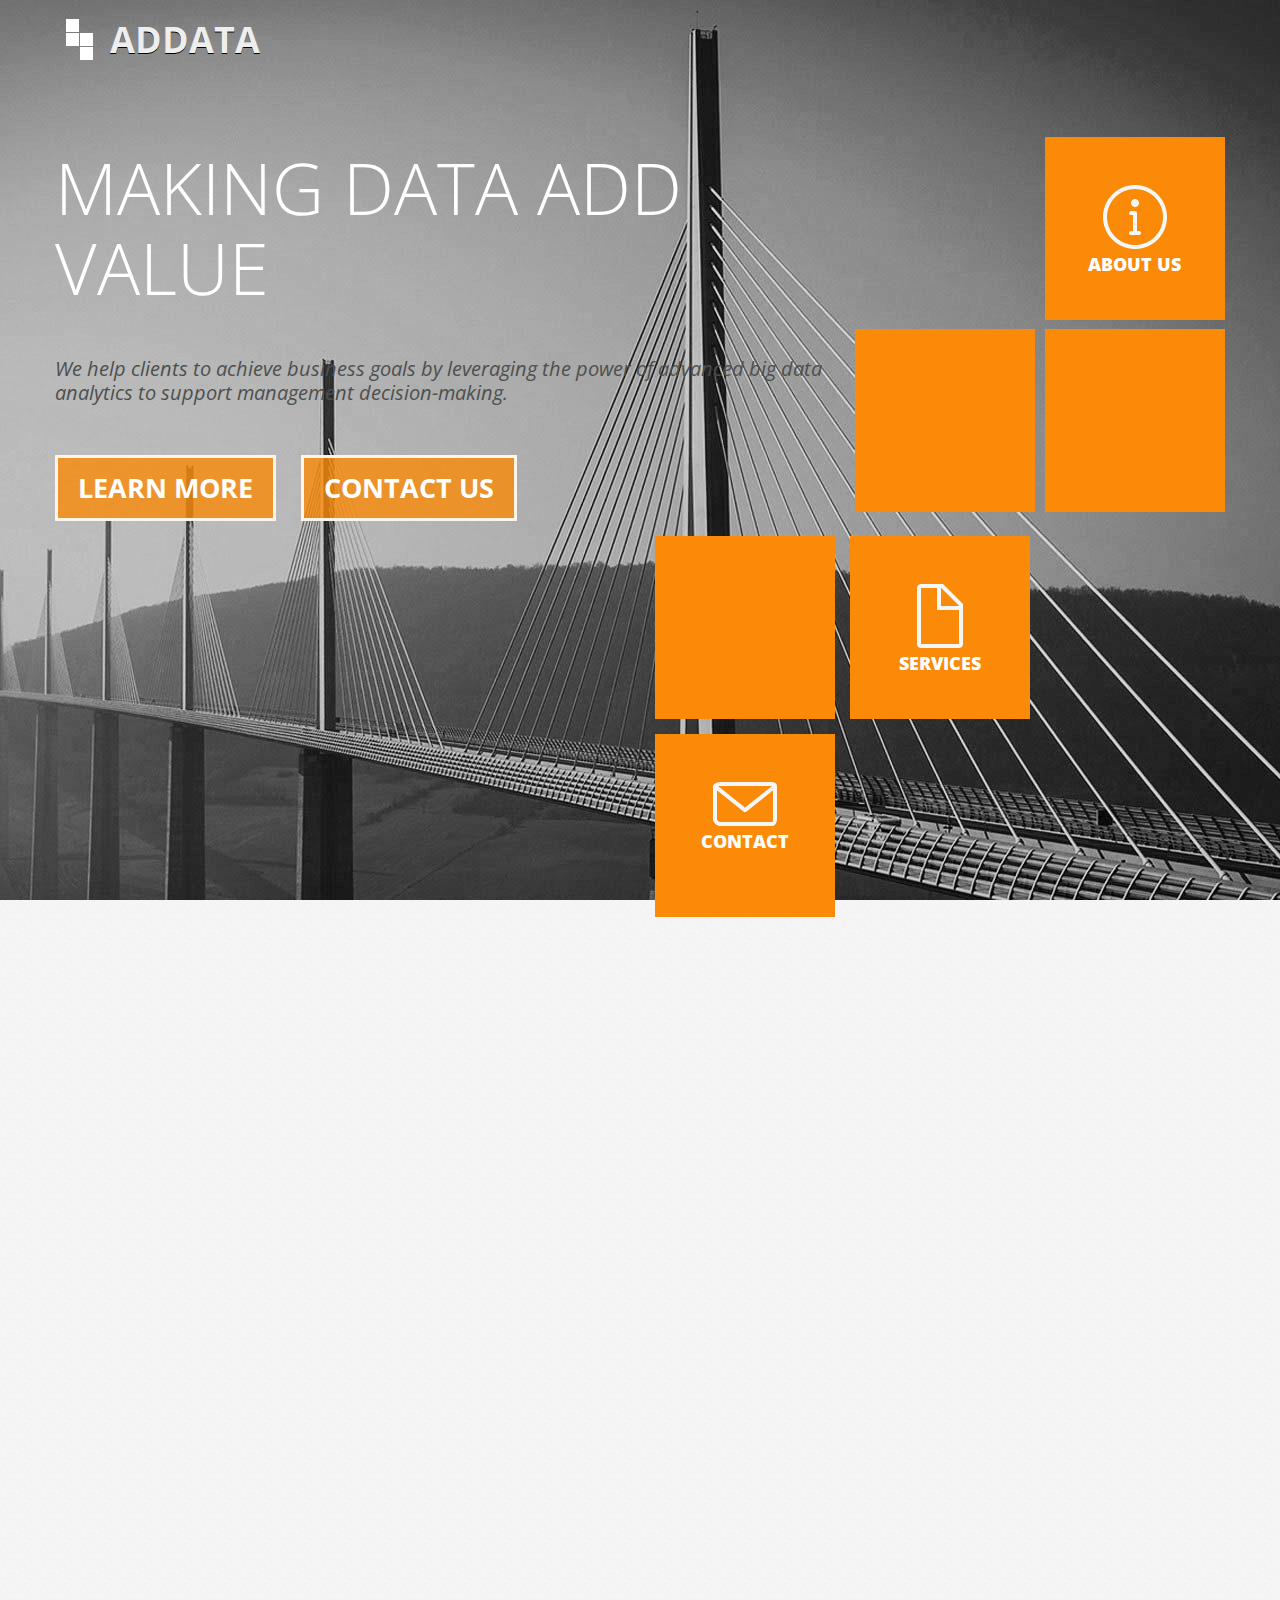
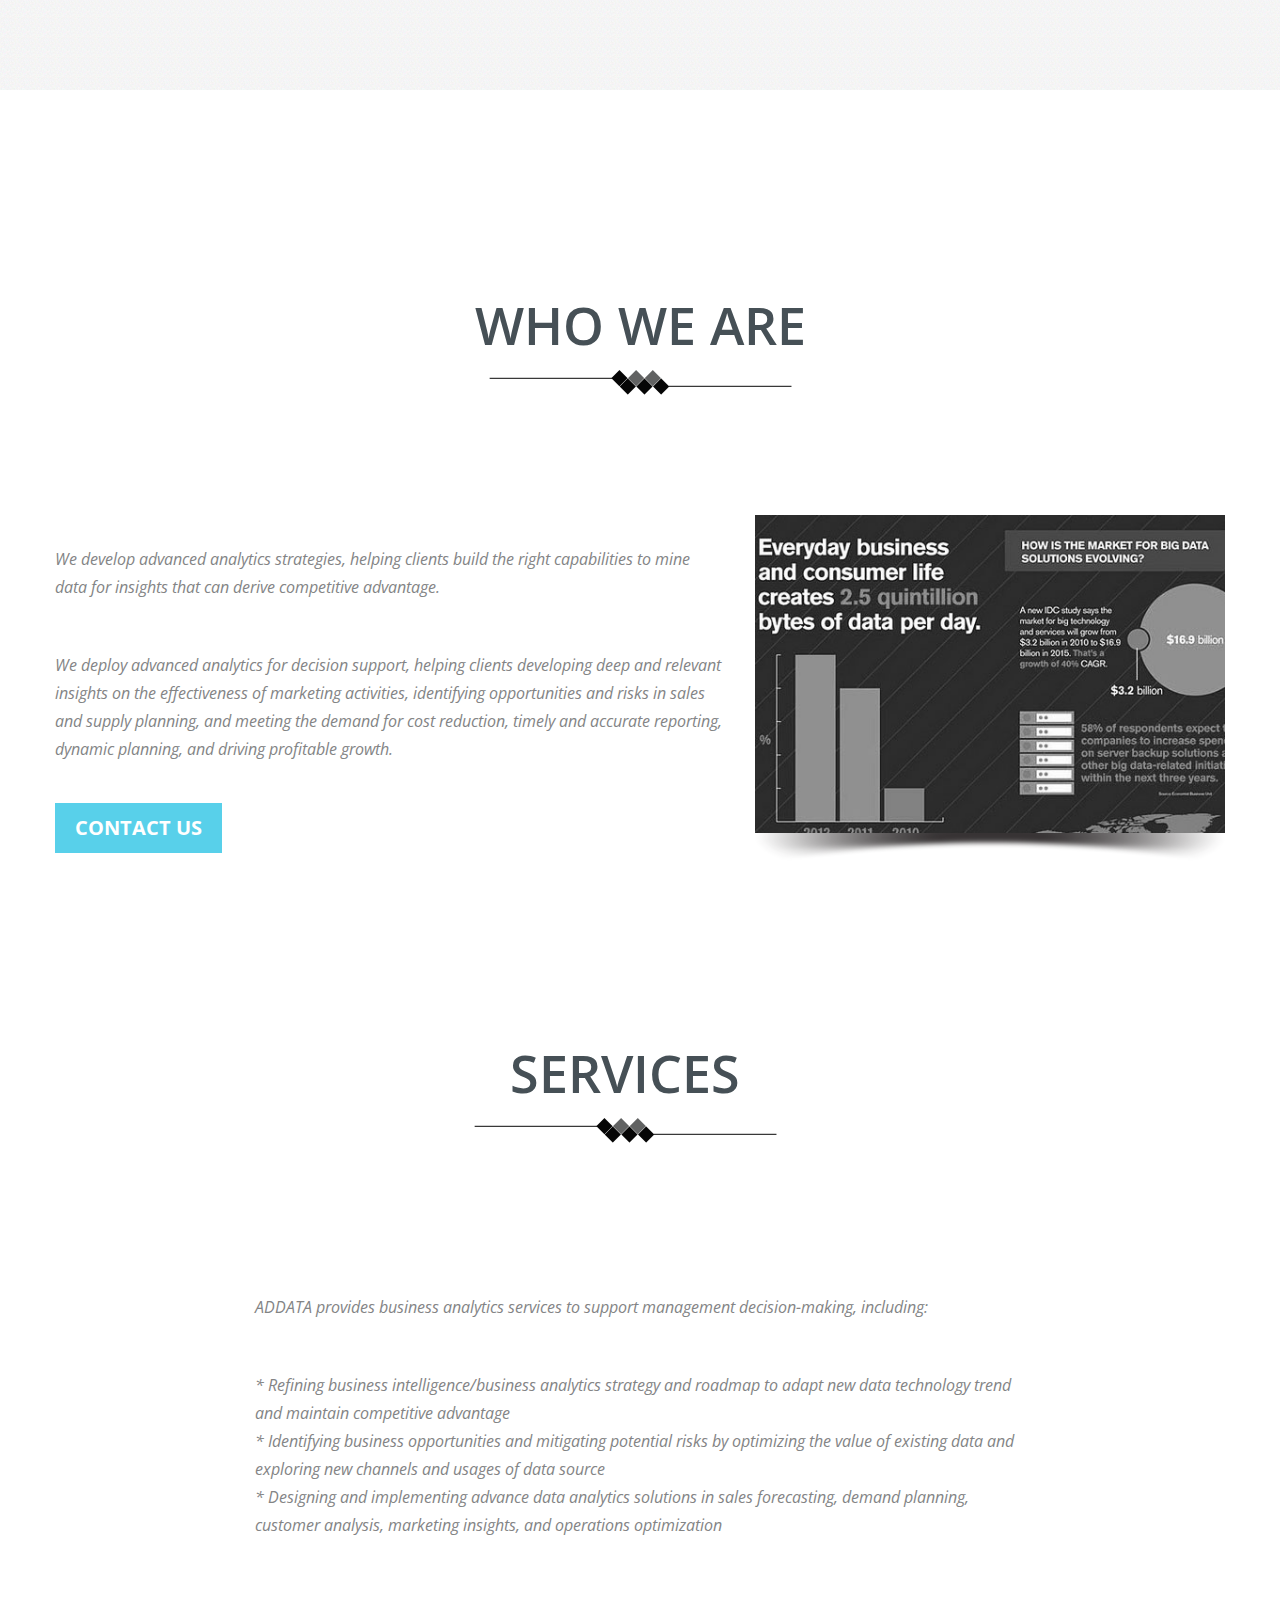
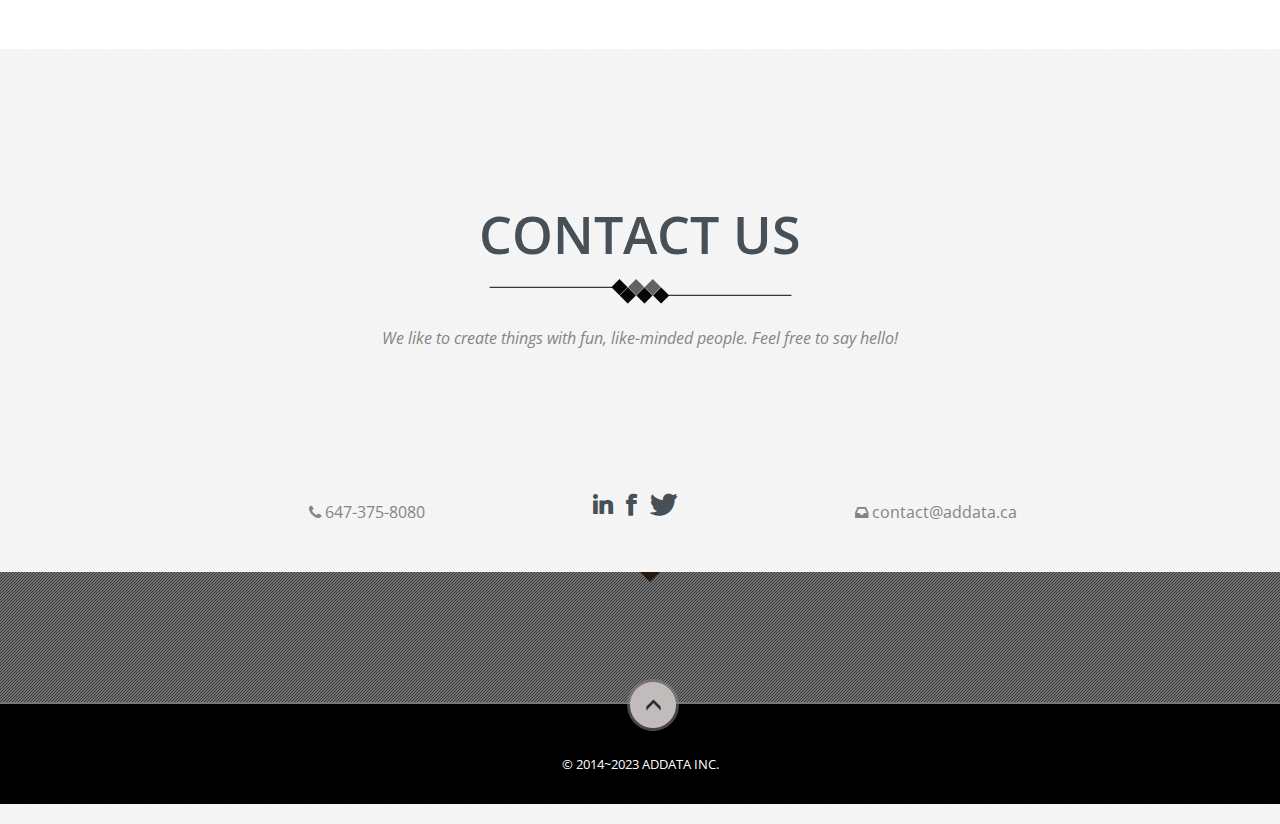
<file: index.html>
<!DOCTYPE html>
<html lang="en">
<head>
    <meta charset="utf-8">
    <title>ADDATA</title>
    <meta name="viewport" content="width=device-width, initial-scale=1.0">
    <meta name="description" content="">
    <meta name="author" content="ADDATA INC">

    <!-- Favicon -->
    <link rel="shortcut icon" href="assets/img/favicon.ico">

    <!-- Le styles -->
    <link href="assets/css/bootstrap.css" rel="stylesheet">
    <link href="assets/css/bootstrap-responsive.css" rel="stylesheet">
    <link href="assets/css/pricing.css" rel="stylesheet">
    <!-- !important THIS STYLE CSS ON BOTTOM OF STYLEs LIST-->
    <link href="assets/css/style.css" rel="stylesheet">
    <!-- !important THIS STYLE CSS ON BOTTOM OF STYLEs LIST-->
    <link href="assets/css/font-awesome.min.css" rel="stylesheet">
    <link href="assets/css/prettyPhoto.css" rel="stylesheet" type="text/css" />
    <link href="assets/js/google-code-prettify/prettify.css" rel="stylesheet">
    <link href='https://fonts.googleapis.com/css?family=Open+Sans:400,800,300,300italic,400italic,600,600italic,700,700italic,800italic' rel='stylesheet' type='text/css'>
    <link href='https://fonts.googleapis.com/css?family=Oswald:400,300,700' rel='stylesheet' type='text/css'>

    <!-- Le HTML5 shim, for IE6-8 support of HTML5 elements -->
    <!--[if lt IE 9]>
    <script src="https://html5shim.googlecode.com/svn/trunk/html5.js"></script>
    <![endif]-->
    <!-- Le fav and touch icons -->
    <link rel="shortcut icon" href="assets/ico/favicon.html">
    <link rel="apple-touch-icon-precomposed" sizes="144x144" href="assets/ico/apple-touch-icon-144-precomposed.html">
    <link rel="apple-touch-icon-precomposed" sizes="114x114" href="assets/ico/apple-touch-icon-114-precomposed.html">
    <link rel="apple-touch-icon-precomposed" sizes="72x72" href="assets/ico/apple-touch-icon-72-precomposed.html">
    <link rel="apple-touch-icon-precomposed" href="assets/ico/apple-touch-icon-57-precomposed.html">
</head>
<body data-spy="scroll" data-target=".scroller-spy" data-twttr-rendered="true">

<!--START MAIN-WRAPPER-->
<div class="main-wrapper">
<!--START MAIN-WRAPPER-->

<!-- TOP SECTION-->
<section class="headertop needhead" id="header-section">

    <!-- ################-->
    <!-- START TOP MENU -->
    <!-- ################-->
    <nav class="nav-top">
        <div class="navbar navbar-static-top" id="topnavbar">
            <!-- navbar-fixed-top -->
            <div class="navbar-inner" id="navbartop">
                <div class="container">
                    <a class="brand">
                        <img src="assets/img/logo.png" />
                        <span class="brand-text">ADDATA</span>
                        <!--<img src="assets/img/Logo.png" alt="Logo">-->
                    </a>
                    <div id="main-nav" class="scroller-spy hidden-desktop brand-nav">
                        <nav class="nav-collapse collapse" >
                            <ul class="nav" id="nav">
                                <li class="active"><a class="top-nav-goto" href="#header-section">Home</a> </li>
                                <li><a class="top-nav-goto" href="#about-section">About</a> </li>
                                <li><a class="top-nav-goto" href="#project-section">Services</a> </li>
                                <!-- <li><a href="#price-section">Price</a> </li> -->
                                <li><a class="top-nav-goto" href="#contact-section">Contact US</a> </li>
                            </ul>
                        </nav>
                    </div>
                </div>
            </div>
        </div>

        <!-- ################-->
        <!-- END TOP MENU -->
        <!-- ################-->
    </nav>
    <!-- END HEADER headertop NAV -->


    <!-- HEADER MARKETING SLOGAN-->
    <header class="container">
        <div class="row-fluid">
            <div class="wrap-hero">
                <div class="hero-unit text-center">
                    <!--LOGO-->
                    <div class="span8" >
                        <div class="logo">
                            <h2 class="heading01 text-large">Making data add value</h2>
                            <p class="banner-txt">We help clients to achieve business goals by leveraging the power of advanced big data analytics to support management decision-making. </p>
                            <a href="#about-section" class="btn-org">LEARN MORE</a> <a href="#contact-section" class="btn-org">Contact Us</a>
                        </div>
                    </div>
                    <div class="span4">
                        <div class="row-fluid">
                            <a class="span6 box01 pull-right section-nav-goto" href="#about-section">
                                <!--<img src="assets/img/icon-blog.png" />
                                <b >blog</b>-->
                                <img src="assets/img/icon-info.png" />
                                <b>About Us</b>
                            </a>
                        </div>
                        <div class="row-fluid">
                            <a class="span6 box01 section-nav-goto" href="#service-section">
			        <!--<img src="assets/img/icon-setting.png" />-->
                                <!--<b>Services</b>-->
                            </a>
                            <a class="span6 box01 pull-right section-nav-goto" href="#">
                                <!--<img src="assets/img/icon-mail.png" />
                                <b>Contact</b>-->
                            </a>
                        </div>

                    </div>
                    <div class="span6 pull-right spl-padding10">
                        <div class="row-fluid">
                            <a class="span4 box01 section-nav-goto" href="#header-section">
                                <!--<img src="assets/img/icon-home.png" />-->
                            </a>
                            <a class="span4 box01 section-nav-goto" href="#project-section">
                                <img src="assets/img/icon-project.png" />
                                <b>Services</b>
                            </a>
                        </div>
                        <div class="row-fluid">
                            <a class="span4 box01 section-nav-goto" href="#contact-section">
                                <!--<img src="assets/img/icon-info.png" />
                                <b>About</b>-->
                                <img src="assets/img/icon-mail.png" />
                                <b>Contact</b>
                            </a>
                        </div>
                    </div>
                </div>
            </div><!-- / HERO UNIT-->
        </div><!-- / HERO WRAP-->
    </header><!-- / HEADER MARKETING SLOGAN container-->
</section><!--/ TOP SECTION-->

<!-- /About SECTION-->
<section  id="about-section" class="section-2">
    <div class="parallax-point-event">
        <div class="container">
            <div class="row-fluid ">
                <!-- PROJECTS HEADER-->
                <header class="" >
                    <div class="text-center page-header">
                        <h3 class="text-large">
                            Who We Are
                        </h3>
                    </div>
                </header>
            </div>
        </div><!-- /SERVICE HEADER-->
        <div class="container">
            <div class="row-fluid">
                <div class="span7">
                    <!--<h3>We make beautiful websites</h3>-->
                    <p class="p-txt">We develop advanced analytics strategies, helping clients build the right capabilities to mine data for insights that can derive competitive advantage.</p>
                    <p class="p-txt">We deploy advanced analytics for decision support, helping clients developing deep and relevant insights on the effectiveness of marketing activities, identifying opportunities and risks in sales and supply planning, and meeting the demand for cost reduction, timely and accurate reporting, dynamic planning, and driving profitable growth.</p>
                    <a href="#contact-section" class="contact-btn">CONTACT US</a>
                </div>

                <div class="span5">
                    <div class="about-img">
                        <img src="assets/img/about-img.jpg" />
                        <img src="assets/img/about-shadow.png" />
                    </div>
                </div>
            </div><!--/ ROW-FLUID-->
        </div><!--/CONTAINER-->
    </div><!-- / BG WRAPER-->
</section>

<!-- /Project SECTION-->
<section id="project-section" class="section-2">
    <div class="bg-wraper parallax-point-event">
        <!-- Project HEADER-->
        <div class="container">
            <div class="row">
                <header class="" >
                    <div class="text-center page-header">
                        <h3 class="text-center text-large">Services</h3>
                    </div>
                </header>
            </div>
        </div>

        <div class="container">
        <div class="row-fluid">
        <div class="span2"></div>
            <div class="span8">
                <!--<p class="normal-boldtxt">We can put your business in the <b>Spotlight</b></p>-->
                <p class="p-txt">ADDATA provides business analytics services to support management decision-making, including:</p>
                <p class="p-txt">
                	* Refining business intelligence/business analytics strategy and roadmap to adapt new data technology trend and maintain competitive advantage
                	<br/>
                	* Identifying business opportunities and mitigating potential risks by optimizing the value of existing data and exploring new channels and usages of data source
                	<br/>
                	* Designing and implementing advance data analytics solutions in sales forecasting, demand planning, customer analysis, marketing insights, and operations optimization
                </p>
                <!--<p class="plan-txt"><b>GUANG.CA</b> -- The biggest chinese shopping guide website in Canada</p>-->
            </div>
        </div>
        </div>
    </div>
</section><!-- /TEAM SECTION-->


<!-- ###################### FOOTER #######################
    ================================================== -->
<footer class="footer" >
    <section id="contact-section" class="arrow_box">
        <div class="container">
            <div class="row-fluid">
                <!-- CONTAC HEADER-->
                <div class="">
                    <div id="foot-head">
                        <div class="span12 text-center page-header">
                            <h3 class="text-large">
                                Contact Us
                            </h3>
                            <div class="c-txt">
                                We like to create things with fun, like-minded people. Feel free to say hello!
                            </div>
                        </div>
                    </div>
                </div>
            </div>
    <!--/ CONTAC HEADER-->
            <div class="contact-out">
                <div class="row-fluid">
                	<div class="span4">
			 		<p class="r-txt">
                        <i class="fa-icon-phone"></i> 647-375-8080</br>
                    </p>
		    		</div>
		    		<div class="span4 text-center">
                    <div class="so-icon">
                    	<a class="fa-icon-linkedin" href="https://www.linkedin.com/company/addata-inc."></a>
                        <a class="fa-icon-facebook" href="https://www.facebook.com/addatainc"></a>
                        <a class="fa-icon-twitter" href="https://twitter.com/AddataInc"></a>
                    </div>
                	</div>
		    		<div class="span4">
			 		<p class="g-txt">
                        <i class="fa-icon-inbox"></i> contact@addata.ca</br>
                    </p>
		    		</div>
                </div><!-- / ROW-->
            </div>
        </div>

    </section>
    <section id="foot-contact">
        <div class="container">
            <div class="row-fluid">
                <div class="span4">
		</div>
                  <div class="span4 pull-right">
                  <!--
                    <h2 class="stay-connect">Stay Connected!</h2>
                    <div class="so-icon">
                        <a class="fa-icon-facebook"></a>
                        <a class="fa-icon-twitter"></a>
                        <a class="fa-icon-google-plus"></a>
                        <a class="fa-icon-pinterest"></a>
                    </div>-->
                    <!--<div>-->
                        <!--<form class="form-inline">-->
                            <!--<input type="text" class="input-small" placeholder="enter your e-mail address">-->
                            <!--<button type="submit" class="btn-singnup">Sign Up</button>-->
                        <!--</form>-->
                    <!--</div>-->
                </div>

            </div>
        </div>

    </section>
    <section id="com-name">
        <div class="up-arrow"><img src="assets/img/up-arrow.png" alt="" /></div>
        &copy; 2014~2023 ADDATA INC.
    </section>
</footer>

<!-- END: FOOTER -->
</div>
<!-- END: MAIN-WRAPPER-->
<!-- Le javascript
    ================================================== -->
<!-- Placed at the end of the document so the pages load faster -->

<script src="assets/js/jquery.js" type="text/javascript"></script>
<script src="assets/js/google-code-prettify/prettify.js" type="text/javascript"></script>
<script src="assets/js/bootstrap-transition.js" type="text/javascript"></script>
<script src="assets/js/bootstrap-alert.js" type="text/javascript"></script>
<script src="assets/js/bootstrap-modal.js" type="text/javascript"></script>
<script src="assets/js/bootstrap-dropdown.js" type="text/javascript"></script>
<script src="assets/js/bootstrap-scrollspy.js" type="text/javascript"></script>
<script src="assets/js/bootstrap-tab.js" type="text/javascript"></script>
<script src="assets/js/bootstrap-tooltip.js" type="text/javascript"></script>
<script src="assets/js/bootstrap-popover.js" type="text/javascript"></script>
<script src="assets/js/bootstrap-button.js" type="text/javascript"></script>
<script src="assets/js/bootstrap-collapse.js" type="text/javascript"></script>
<script src="assets/js/bootstrap-carousel.js" type="text/javascript"></script>
<script src="assets/js/bootstrap-typeahead.js" type="text/javascript"></script>
<script src="assets/js/bootstrap-affix.js" type="text/javascript"></script>


<script src="assets/js/jquery.prettyPhoto.js" type="text/javascript"></script>
<script src="assets/js/tweetable.jquery.js" type="text/javascript"></script>
<script src="assets/js/jquery.timeago.js" type="text/javascript"></script>

<script src="assets/js/jquery.fitvids.min.js" type="text/javascript"></script>

<!-- PARALLAX PLUGIN -->
<script type="text/javascript" src="assets/js/jquery.localscroll-1.2.7-min.js"></script>
<script type="text/javascript" src="assets/js/jquery.inview.js"></script>
<script type="text/javascript" src="assets/js/jquery.scrollTo-1.4.2-min.js"></script>
<script type="text/javascript" src="assets/js/jquery.parallax-1.1.3.js"></script>
<!-- PARALLAX PLUGIN -->

<!-- gMap PLUGIN -->
<!-- 
<script type="text/javascript" src="http://maps.google.com/maps/api/js?sensor=false"></script>
<script type="text/javascript" src="assets/js/jquery.gmap.js"></script>
-->
<!-- gMap PLUGIN -->
<script src="assets/js/custom.js" type="text/javascript"></script>



<script type="text/javascript">
    jQuery(document).ready(function(){
        jQuery('#nav').localScroll(1000);
        jQuery('#nav2').localScroll(1000);
        jQuery('#nav3').localScroll(1000);
        jQuery('#nav4').localScroll(1000);
        jQuery('#nav5').localScroll(1000);
        //.parallax(xPosition, speedFactor, outerHeight) options:
        //xPosition - Horizontal position of the element
        //inertia - speed to move relative to vertical scroll. Example: 0.1 is one tenth the speed of scrolling, 2 is twice the speed of scrolling
        //outerHeight (true/false) - Whether or not jQuery should use it's outerHeight option to determine when a section is in the viewport
        jQuery('#header-section').parallax("50%", 0.1);
        jQuery('#about-section').parallax("50%", 0.1);
        jQuery('#team-section').parallax("50%", 0.1);
        jQuery('.bg').parallax("50%", 0.3);
        jQuery('#portfolio-section').parallax("50%", 0.3);
        jQuery('#price-section').parallax("50%", 0.3);
        jQuery('#contact-section').parallax("50%", 0.1);
        jQuery('#slogan-section-1').parallax("50%", 0.3);

    })
</script>
<script type="text/javascript">
    jQuery('#about-section .parallax-point-event').bind('inview', function (event, visible) {
        if (visible == true) {
            jQuery('.effect-box-1').addClass("active");
            jQuery('.effect-box-2').addClass("active");
            jQuery('.effect-box-3').addClass("active");
            jQuery('.effect-box-4').addClass("active");

        }else{
            jQuery('.effect-box-1').removeClass("active");
            jQuery('.effect-box-2').removeClass("active");
            jQuery('.effect-box-3').removeClass("active");
            jQuery('.effect-box-4').removeClass("active");

            //jQuery('.effect-box').unbind('inview');
        }
    });

</script>

<script>
    jQuery('#slogan-section-1').bind('inview', function (event, visible) {
        if (visible == true) {
            jQuery('.large-slogan').addClass("active");
        }else{
            jQuery('.large-slogan').removeClass("active");
        }
    });

</script>
<script>
    jQuery('#service-section .parallax-point-event').bind('inview', function (event, visible) {
        if (visible == true) {
            jQuery('.browser-shot-1').addClass("active");
            jQuery('.browser-shot-2').addClass("active");
            jQuery('.browser-shot-3').addClass("active");

        }else{
            jQuery('.browser-shot-1').removeClass("active");
            jQuery('.browser-shot-2').removeClass("active");
            jQuery('.browser-shot-3').removeClass("active");

        }
    });

</script>

<script>
    jQuery('#slogan-section-3').bind('inview', function (event, visible) {
        if (visible == true) {
            jQuery('.goprice').addClass("active");
        }else{
            jQuery('.goprice').removeClass("active");
        }
    });

</script>

<script>
    jQuery('#header-section').bind('inview', function (event, visible) {
        if (visible == true) {
            jQuery('.gobottom').addClass("active");
            jQuery('.hero-unit h1 span').addClass("active");

        }else{
            jQuery('.gobottom').removeClass("active");
            jQuery('.hero-unit h1 span').removeClass("active");


        }
    });

</script>


<script>
    var hero = jQuery('#header-section .hero-unit');
    jQuery(window).scroll(function () {
        if (jQuery(this).scrollTop() > 1153) {
            hero.addClass("hide");
        } else {
            hero.removeClass("hide");
        }
    });
</script>

<script>
    var navbar = jQuery('#navbartop');
    var navbartop = jQuery('#topnavbar');
    jQuery(window).scroll(function () {
        if (jQuery(this).scrollTop() > 640) {
            navbar.addClass("navbar-scroll");
            navbartop.removeClass("navbar-static-top");
            navbartop.addClass("navbar-fixed-top");

        } else {
            navbar.removeClass("navbar-scroll");
            navbartop.removeClass("navbar-fixed-top");
            navbartop.addClass("navbar-static-top");
        }
    });
</script>

<script>
    // Basic FitVids Test
    $(".container").fitVids();
</script>
<!--
<script type="text/javascript">
    jQuery(document).ready(function(){
        jQuery('#map').gMap({ address: 'Waterloo, ON, Canada',
            panControl: true,
            zoomControl: true,
            zoomControlOptions: {
                style: google.maps.ZoomControlStyle.SMALL
            },
            mapTypeControl: true,
            scaleControl: true,
            streetViewControl: false,
            overviewMapControl: true,
            scrollwheel: true,
            icon: {
                image: "http://www.google.com/mapfiles/marker.png",
                shadow: "http://www.google.com/mapfiles/shadow50.png",
                iconsize: [20, 34],
                shadowsize: [37, 34],
                iconanchor: [9, 34],
                shadowanchor: [19, 34]
            },
            zoom:15,
            markers: [
                { 'address' : 'Waterloo, ON, Canada'}
            ]
        });
    });
</script>
-->
<script type="text/javascript">
    jQuery(function(){
        jQuery('#tweets').tweetable({
            username: 'wrapbootstrap',
            time: true,
            rotate: false,
            speed: 4000,
            limit: 1,
            replies: false,
            position: 'append',
            failed: "Sorry, twitter is currently unavailable for this user.",
            html5: true,
            onComplete:function(jQueryul){
                jQuery('time').timeago();
            }
        });
    });
</script>
<script>
    jQuery('.carousel').carousel()
</script>
<script>
    jQuery(document).ready(function(){
        jQuery('.skillbar').each(function(){
            // alert($(this).attr('href'));
            jQuery(this).find('.skillbar-bar').animate({width:jQuery(this).attr('data-percent')},6000);
        });
    });
</script>


<script>
    $('.dev').on('click', function(){
        $('.part').toggleClass('devmode');
        return false;
    });
</script>

<script type="text/javascript">
    $(document).ready(function(){
        $('.up-arrow').click(function(){
            $([document.documentElement,document.body]).animate({
                scrollTop:"0"
            }, 500);
        });
        $('.section-nav-goto').click(function(){
            // alert($(this).attr('href'));
            $(document).scrollTo( $(this).attr('href'), 1800, { queue:true } );
        });
        $('.top-nav-goto').click(function(){
            let targetEle = $($(this).attr('href'));
            $([document.documentElement,document.body]).animate({
                scrollTop:targetEle.offset().top
            }, 500);
        });

        $("a[rel^='gallery']").prettyPhoto({
            show_title:false,
        });

    });
</script>

</body>

</html>
</file>
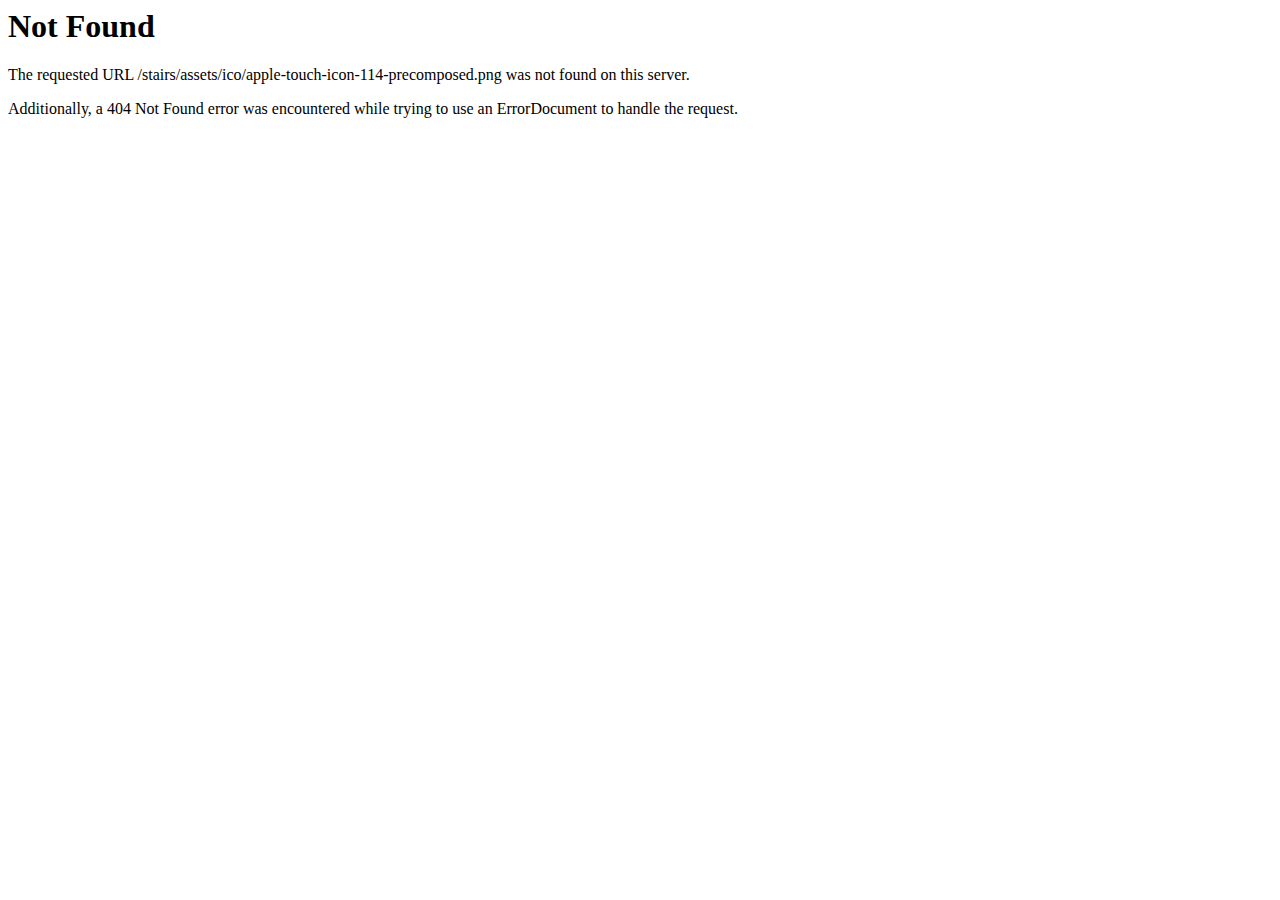
<file: assets/ico/apple-touch-icon-114-precomposed.html>
<!DOCTYPE HTML PUBLIC "-//IETF//DTD HTML 2.0//EN">
<html><head>
<title>404 Not Found</title>
</head><body>
<h1>Not Found</h1>
<p>The requested URL /stairs/assets/ico/apple-touch-icon-114-precomposed.png was not found on this server.</p>
<p>Additionally, a 404 Not Found
error was encountered while trying to use an ErrorDocument to handle the request.</p>
</body></html>
</file>
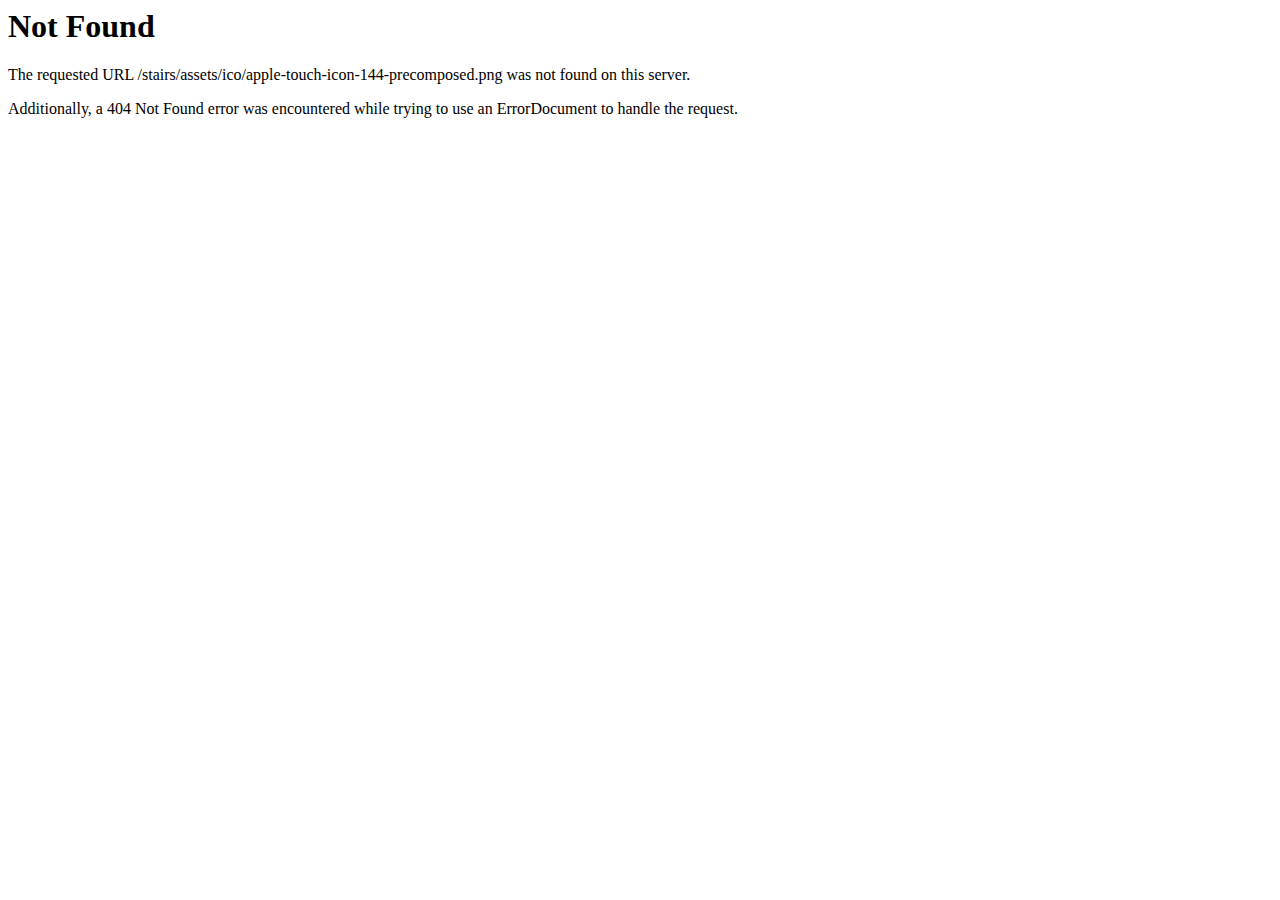
<file: assets/ico/apple-touch-icon-144-precomposed.html>
<!DOCTYPE HTML PUBLIC "-//IETF//DTD HTML 2.0//EN">
<html><head>
<title>404 Not Found</title>
</head><body>
<h1>Not Found</h1>
<p>The requested URL /stairs/assets/ico/apple-touch-icon-144-precomposed.png was not found on this server.</p>
<p>Additionally, a 404 Not Found
error was encountered while trying to use an ErrorDocument to handle the request.</p>
</body></html>
</file>
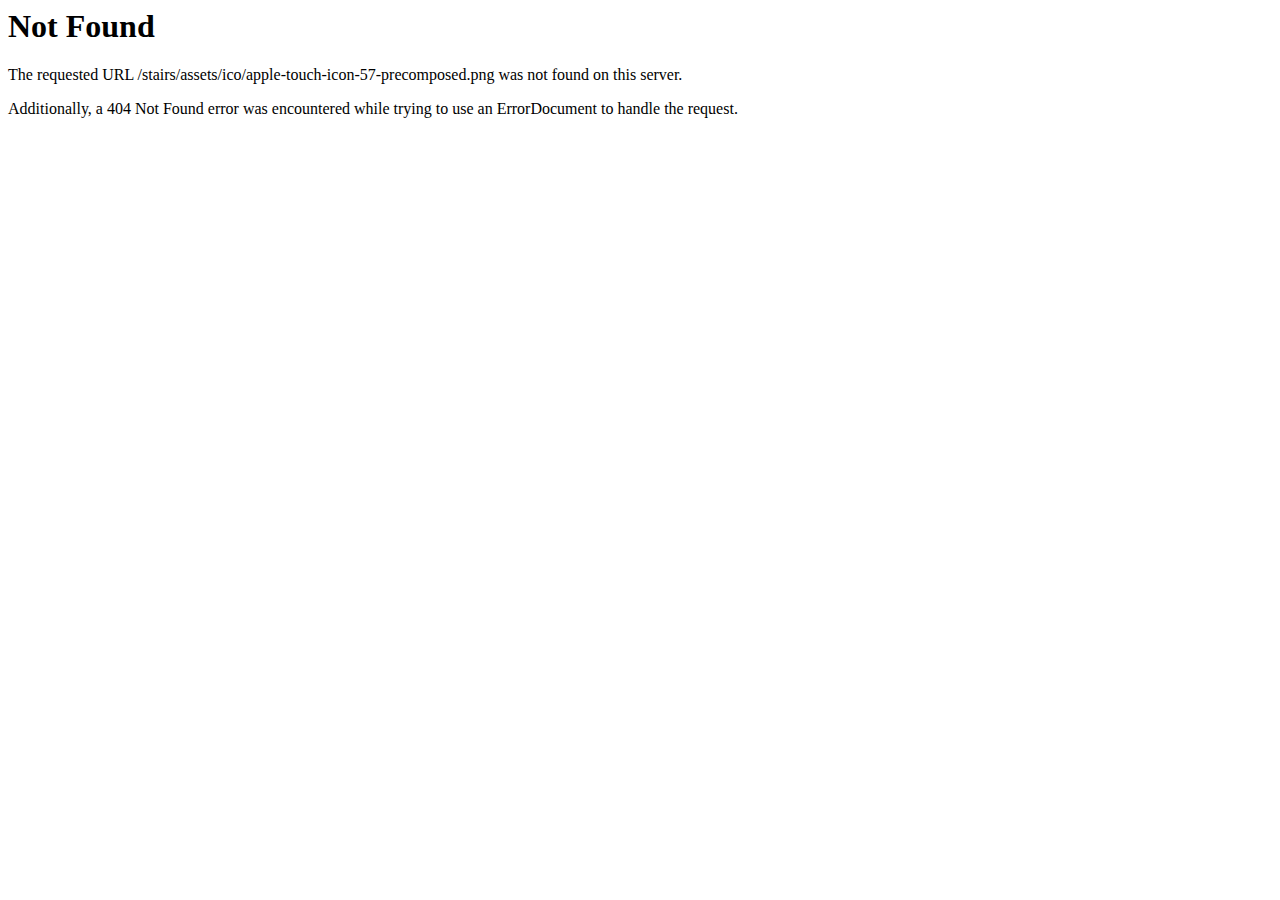
<file: assets/ico/apple-touch-icon-57-precomposed.html>
<!DOCTYPE HTML PUBLIC "-//IETF//DTD HTML 2.0//EN">
<html><head>
<title>404 Not Found</title>
</head><body>
<h1>Not Found</h1>
<p>The requested URL /stairs/assets/ico/apple-touch-icon-57-precomposed.png was not found on this server.</p>
<p>Additionally, a 404 Not Found
error was encountered while trying to use an ErrorDocument to handle the request.</p>
</body></html>
</file>
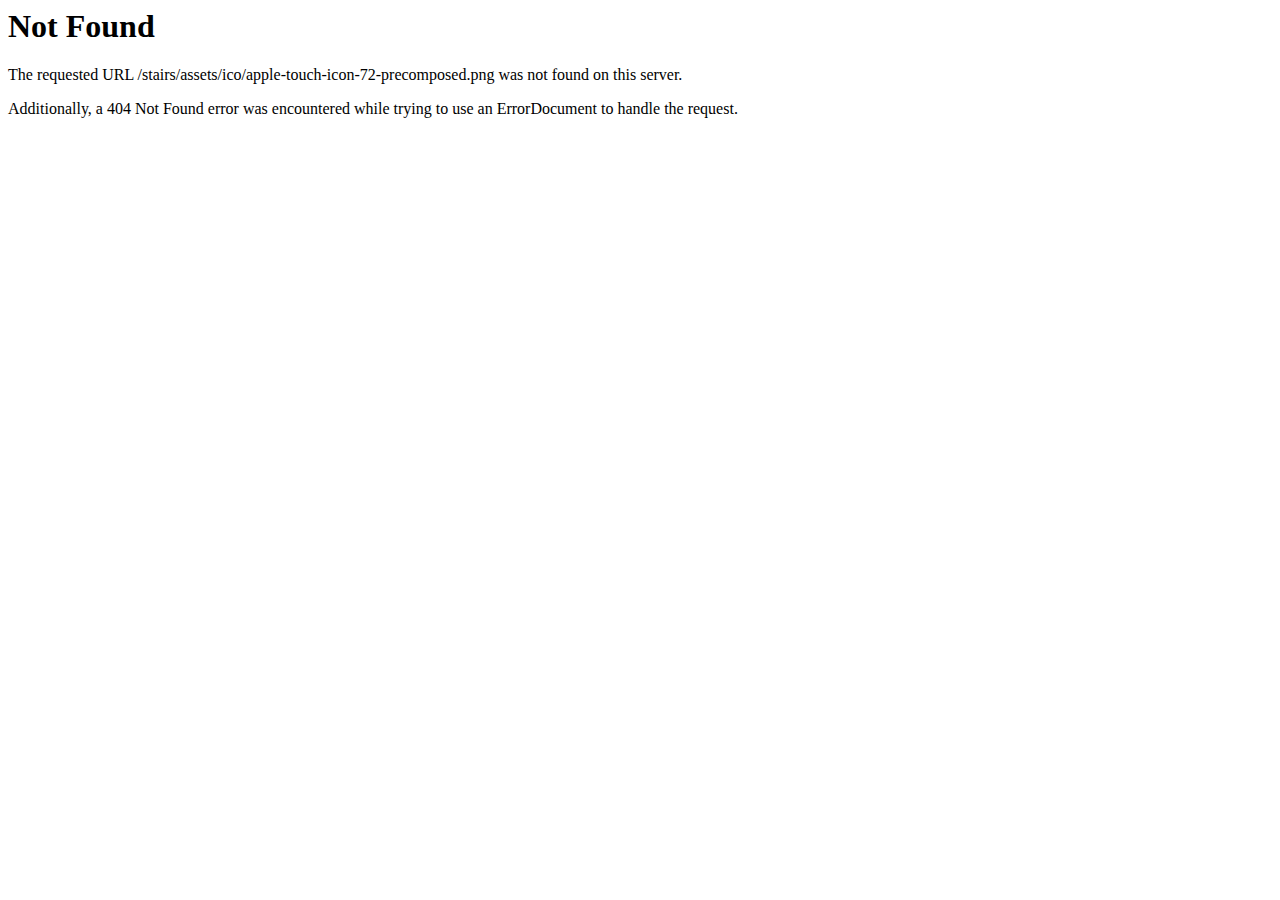
<file: assets/ico/apple-touch-icon-72-precomposed.html>
<!DOCTYPE HTML PUBLIC "-//IETF//DTD HTML 2.0//EN">
<html><head>
<title>404 Not Found</title>
</head><body>
<h1>Not Found</h1>
<p>The requested URL /stairs/assets/ico/apple-touch-icon-72-precomposed.png was not found on this server.</p>
<p>Additionally, a 404 Not Found
error was encountered while trying to use an ErrorDocument to handle the request.</p>
</body></html>
</file>
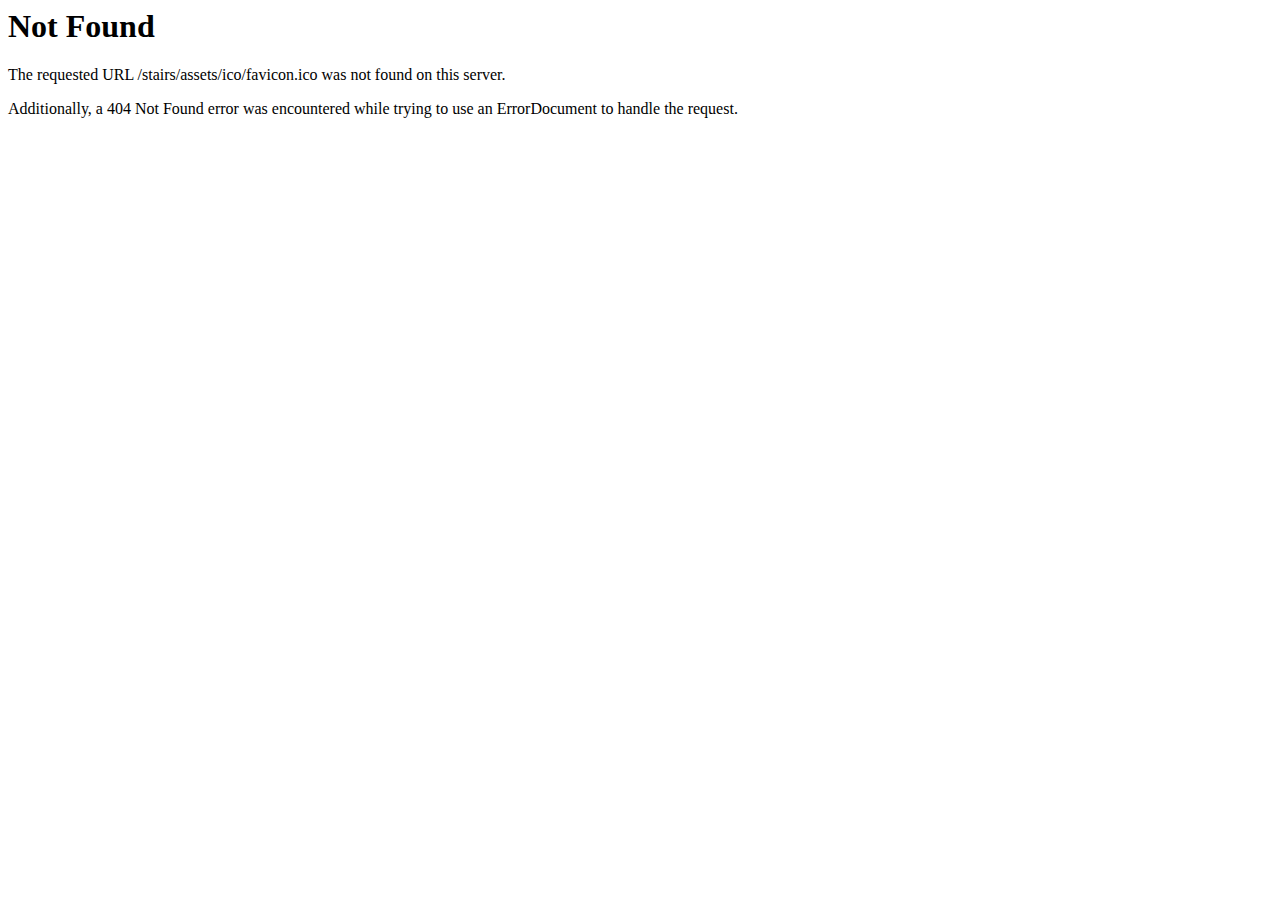
<file: assets/ico/favicon.html>
<!DOCTYPE HTML PUBLIC "-//IETF//DTD HTML 2.0//EN">
<html><head>
<title>404 Not Found</title>
</head><body>
<h1>Not Found</h1>
<p>The requested URL /stairs/assets/ico/favicon.ico was not found on this server.</p>
<p>Additionally, a 404 Not Found
error was encountered while trying to use an ErrorDocument to handle the request.</p>
</body></html>
</file>
<file: assets/css/pricing.css>
.pricing-table {
    float: left;
    width: 100%;
    margin: 50px 0px 0px 0px;
	background: #5ad1ea;
    /*-moz-border-radius: 6px;
    -webkit-border-radius: 6px;
    border-radius: 6px;*/
    -moz-box-shadow: 0 2px 15px 0 rgba(0,0,0,.2);
    -webkit-box-shadow: 0 2px 15px 0 rgba(0,0,0,.2);
    box-shadow: 0 2px 15px 0 rgba(0,0,0,.2);
	-webkit-transition: all 0.3s ease-in-out;
	-moz-transition: all 0.3s ease-in-out;
	-o-transition: all 0.3s ease-in-out;
	-ms-transition: all 0.3s ease-in-out;
	transition: all 0.3s ease-in-out;
	text-align: center;
    border:1px solid #ccc;

}

.pricing-table p{
text-align: center;
color: #fff;
}
.pricing-table:hover {
    
    
    /*background: #fff;
    -moz-border-radius: 6px;
    -webkit-border-radius: 6px;
    border-radius: 6px;*/
    -moz-box-shadow: 0 2px 15px 0 rgba(0,0,0,.6);
    -webkit-box-shadow: 0 2px 15px 0 rgba(0,0,0,.6);
    box-shadow: 0 2px 15px 0 rgba(0,0,0,.6);
    
}
.pricing-table-header h3 span.mo{

	display:inline-block;
	font-size:90%;
	text-align:center;
	margin:3px;
}
.pricing-table strong { font-weight: 700; color: #fff; }

.pricing-table-header-no-gr {
    
    background: #3d3d3d;
    -moz-border-radius-topleft: 6px;
    -moz-border-radius-topright: 6px;
    -webkit-border-top-left-radius: 6px;
    -webkit-border-top-right-radius: 6px;
    border-top-left-radius: 6px;
    border-top-right-radius: 6px;
   -webkit-box-shadow: 0px 0px 31px rgba(50, 50, 50, 0.95) inset;
	-moz-box-shadow:    0px 0px 31px rgba(50, 50, 50, 0.95) inset;
	box-shadow:         0px 0px 31px rgba(50, 50, 50, 0.95) inset;
}


/* Highlighted table */

.pricing-table-highlighted {
    margin-top: 10px;
    background: #fa8a07;
}

.pricing-table-header {
    
	display:block;
	
}

.pricing-table-highlighted .pricing-table-header {
    /*background: #FF8A18 #DB322B*/ /*url(../img/price-bg-blured.jpg) top left repeat*/
}

span.attention{
	color: #fff;
}

.free-price{
background:#D17D05;
}

.pricing-table-header  span.price-value span.free{
font-size:300%;
}



.pricing-table-header span.heading{ 
	font-size: 300%; 
	font-weight: 800; 
	
	color:#060606; 
	width:100%; 
	line-height:40px; 
	display:block; 
	height:auto; 
	width:100%;
	min-height:25px;
	
	padding:15px 0px;
        

}
.pricing-table-header span.price-value {
	margin-bottom:10px; 
	padding-top: 35px; 
	font-size: 24px; 
	font-weight: 100; 
	text-shadow: 1px 1px 12px rgba(0, 0, 0, 1);/* text-shadow: 0 2px 0 rgba(0,0,0,.55);*/ 
	color:#fff;
	display:block;
	
	border-top:1px solid #111;
	border-bottom:1px solid #cfcfcf;
	
}

.pricing-table-header span.price-value span{
	font-size:400%;
	margin-top:0px;
	letter-spacing:-5px;
}

.pricing-table-space { height: 10px; 
width:100%;
/*background: url(../../assets/img/shadow-header.png) top center no-repeat;
background-size:100% 100%;*/
}

.btn-order{
    background: #040404;
    color: #fff;
    font-weight: 700;
    font-size: 200%;
    text-align: center;
    display: inline-block;
    padding: 10px 20px;
}
.btn-order:hover{
    color: #fff;
    text-decoration: none;
}

.btn-order2{
    background: #135b6b;
    color: #fff;
    font-weight: 400;
    font-size: 120%;
    text-align: center;
    display: inline-block;
    padding: 10px 20px;
}
.btn-order2:hover{
    color: #fff;
    text-decoration: none;
}


.pricing-table-text {
    margin: 15px 30px 0 30px;
    padding: 0 10px 15px 10px;
    border-bottom: 1px solid #ddd;
    text-align: left;
    line-height: 30px;
    font-size: 16px;
    color: #888;
}

.pricing-table-text span{
	font-size:32.5px;
	font-weight:100;
}

.pricing-table-features {
    margin: 10px 0px 0 0px;
    padding: 0 10px 15px 10px;
    border-bottom: 1px solid #ddd;
    text-align: left;
    line-height: 30px;
    font-size: 16px;
    color: #888;
}

.pricing-table-sign-up {
    margin-top: 25px;
   
	padding:0px 20px 20px 20px;
}

@media (max-width: 979px) and (min-width: 768px){

.pricing-table-header h3 span.free{
font-size:120%;
}

.pricing-table-header h3 span {
font-size:140%;
}
.pricing-table .btn-action{
font-size:115%;
}

span.attention{
	font-size:95%;
	font-weight:400;
}

}
</file>
<file: assets/css/style.css>
/************************* GLOBAL STYLES *******************/
body{
    background: url(../img/png.png) repeat;
    font-size:13px;
}
.main-wrapper
{
    height: 100%;
    margin-left: auto;
    margin-right: auto;
    max-width: 100%;
    min-height: 100%;
    min-width: 100%;
    width: 100%;
    overflow:hidden;
}
.clr{
    clear: both;
}
/********************* / GLOBAL STYLES ********************/

/**********************  THEME COLORS ***********************/
.main-color{
    color:#f89406;
}
.main-br-color{
    background-color:#f89406;
}

.main-color-line{
    border-bottom:2px solid #f89406;
    display:inline-block;
    padding-bottom:1px;
}
.color-white{
    color:rgba(250, 250, 250 , 0.02);
}
.color-white:hover{
    color:rgba(250, 250, 250 , 1);
}

/********************** /THEME COLORS *************************/

/********************** CUSTOM BACKGROUND STYLES *************************/

.lines-bg-color {
    background: #f89406 url(../img/line_bg.png) top left repeat;
}
.dott-bg{
    background-image:url(../img/section-top-bg.png)repeat;
}

/************************ HEADER ************************************************/
section #header-section {
    padding-bottom:70px;
    display:inline-block;
    min-height:750px;
    position:relative;
    padding-top:0px;
    -webkit-box-shadow: none;
    -moz-box-shadow:  none;
    box-shadow:  none;
    overflow:hidden;

}


#header-section {
    background: #222 url(../img/background1.jpg) bottom center repeat fixed;
    height: 1153px;
    width: 100%;
    max-width:100%;
    z-index: -999;
    padding-top:0px;

}
#header-section .hero-unit {


    z-index: 1;
}

#header-section .wrap-hero{

    width:100%;
    left:0px;
    min-width:100%;
    display:block;

}
#header-section .logowrap{
    position:absolute;
    top:10px;
}
#header-section .hero-unit.hide{

    filter: alpha(opacity=0);
    filter:progid:DXImageTransform.Microsoft.Alpha(opacity=0); /* IE 5.5+*/
    -moz-opacity: 0; /* Mozilla 1.6 - */
    -khtml-opacity: 0; /* Konqueror 3.1, Safari 1.1 */
    opacity: 0; /* CSS3 - Mozilla 1.7b +, Firefox 0.9 +, Safari 1.2+, Opera 9+ */
    -moz-transition: opacity 2s ease-in-out;
    -o-transition: opacity 2s ease-in-out;
    -webkit-transition: opacity 2s ease-in-out;
    -ms-transition: opacity 2s ease-in-out;
    transition: opacity 2s ease-in-out;

}
#header-section .hero-unit{
    background:none;
    -moz-transition: opacity 2s ease-in-out;
    -o-transition: opacity 2s ease-in-out;
    -webkit-transition: opacity 2s ease-in-out;
    -ms-transition: opacity 2s ease-in-out;
    transition: opacity 2s ease-in-out;
    text-align:center;
    max-width:1170px;
    color:#fff;
    padding: 50px 0 0 0;
    margin-left:auto;
    margin-right:auto;

}
.inner-wrap-hero{
    padding:10px 20px;
    text-align:center;
}

#header-section .hero-unit h1 span{

    /*margin-top:0px;
				font-size:65px;*/
    display:inline-block;
    font-size:32.5px;
    color: #fff/*rgba(250, 250, 250, 1)*/;
    line-height: 40px;
    margin:5px 0px -5px;
    padding:10px 20px;
    font-weight:300;
    text-shadow:none;
    filter: alpha(opacity=0);
    filter: progid:DXImageTransform.Microsoft.Alpha(opacity=0);
    -moz-opacity: 0;
    -khtml-opacity: 0;
    opacity: 0;
    transform: scale(2,4);
    -ms-transform: scale(2,4); /* IE 9 */
    -webkit-transform: scale(2,4); /* Safari and Chrome */
    -o-transform: scale(2,4); /* Opera */
    -moz-transform: scale(2,4); /* Firefox */
    -moz-transition: all 0.7s ease-in-out;
    -o-transition: all 0.7s ease-in-out;
    -webkit-transition:all  0.7s ease-in-out;
    -ms-transition: all  0.7s ease-in-out;
    transition: all 0.7s ease-in-out;

}

#header-section .hero-unit h1 span.active{
    filter: alpha(opacity=100);
    filter: progid:DXImageTransform.Microsoft.Alpha(opacity=100);
    -moz-opacity: 1;
    -khtml-opacity: 1;
    opacity: 1;
    transform: scale(1,1);
    -ms-transform: scale(1,1); /* IE 9 */
    -webkit-transform: scale(1,1); /* Safari and Chrome */
    -o-transform: scale(1,1); /* Opera */
    -moz-transform: scale(1,1); /* Firefox */

}



#header-section .hero-unit span{

    margin:10px 0 10px;
    display:inline-block;
    font-weight:300;

}

#header-section .hero-unit span:first-child{
    font-size: 70px;
    border-top: 1px dotted rgba(250, 250, 250, 1);
    border-bottom: 1px dotted rgba(250, 250, 250, 1);
    background: rgba(0, 0, 0, 0.0.5);
    line-height: 60px;
    font-weight:400;


}

.goprice{
    margin-top:30px;
    display:inline-block;
}
.goprice a, .goprice a:hover{
    text-decoration:none;

}
#slogan-section-3 .goprice{
    filter: alpha(opacity=0);
    filter: progid:DXImageTransform.Microsoft.Alpha(opacity=0);
    -moz-opacity: 0;
    -khtml-opacity: 0;
    opacity: 0;
    -moz-transition: all 5s ease;
    -o-transition: all 5s ease;
    -webkit-transition: all 5s ease;
    -ms-transition: all 5s ease;
    transition: all 5s ease;
    box-sizing:border-box;
    -moz-box-sizing:border-box;
    color:#fff;
    font-size:80%;
}

#slogan-section-3 .goprice.active{
    filter: alpha(opacity=100);
    filter: progid:DXImageTransform.Microsoft.Alpha(opacity=100);
    -moz-opacity: 1;
    -khtml-opacity: 1;
    opacity: 1;
    margin-top:40px;
}

#slogan-section-3 .goprice a{
    color:#f89406;
    font-size:140%;

}

#slogan-section-1 .goprice a{
    color:#f89406;
    font-size:140%;

}
/********************************* NAVIGATION MENU *************************************/

.navbar-fixed-top .navbar-inner,  .navbar-static-top .navbar-inner {
    -webkit-box-shadow: none;
    -moz-box-shadow: none;
    box-shadow: none;
    background-color: rgba(0, 0, 0, 0);
    background-image: none;
    /*background: rgba(0, 0, 0, 0.3) url(../img/line_bg.png) top left repeat;
				background-image:url(../img/line_bg.png) top left repeat;*/
    padding-top:10px;
    padding-bottom:10px;
    border-bottom: none;
    -moz-transition: padding 0.5s ease-in-out;
    -o-transition: padding 0.5s ease-in-out;
    -webkit-transition: padding 0.5s ease-in-out;
    -ms-transition: padding 0.5s ease-in-out;
    transition: padding 0.5s ease-in-out;
    z-index:1030;
    filter: none;
}

.navbar-static-top{
    position:relative;
}
.navbar-inner.navbar-scroll {
    border-top: none;
    background:rgba(0, 0, 0, 0.7) url(../img/line_bg.png) top left repeat;
    padding-bottom:5px;
    padding-top:5px;
    -moz-transition: padding 0.5s ease-in-out;
    -o-transition: padding 0.5s ease-in-out;
    -webkit-transition: padding 0.5s ease-in-out;
    -ms-transition: padding 0.5s ease-in-out;
    transition: padding 0.5s ease-in-out;
}

.navbar .nav > li > a {
    float: none;
    padding: 5px 15px 5px;
    color: #fff; font-weight: 400;
    text-decoration: none;
    text-shadow: 0 1px 0 #000;
    text-transform:uppercase;
    margin-right:5px;
    margin-top:5px;
    -moz-transition: all 0.3s ease;
    -o-transition: all 0.3s ease;
    -webkit-transition: all 0.3s ease;
    -ms-transition: all 0.3s ease;
    transition: all 0.3s ease;
}

.navbar .nav > .active > a  {
    color: #fff;
    text-decoration: none;
    background-color: #f89406;
    -webkit-box-shadow: 0 3px 8px rgba(0, 0, 0, 0.125);
    -moz-box-shadow: 0 3px 8px rgba(0, 0, 0, 0.125);
    box-shadow: 0 3px 8px rgba(0, 0, 0, 0.125);
    padding: 5px 15px 5px;
    margin-top:5px;
}

.navbar .nav > li > a:hover,  .navbar .nav > .active > a:hover, .navbar .nav > .active > a:focus {
    color: #fff;
    text-decoration: none;
    background-color: #f89406;
    -webkit-box-shadow: 0 3px 8px rgba(0, 0, 0, 0.125);
    -moz-box-shadow: 0 3px 8px rgba(0, 0, 0, 0.125);
    box-shadow: 0 3px 8px rgba(0, 0, 0, 0.125);
    padding: 8px 15px 8px;
    margin-top:3px;
}

.navbar .brand {
    /*background: url(../img/logo-bg.png) top left no-repeat;*/
    padding:5px 15px 12px 0;
    margin-left:0;
    margin-right:30px;
    text-shadow: 0 1px 0 #000;
    color: #fff;
    display:inline-block;
    padding-right:40px;
    background-size:100% 100%;
    /*-webkit-box-shadow: 0 3px 8px rgba(0, 0, 0, 0.25);
						-moz-box-shadow: 0 3px 8px rgba(0, 0, 0, 0.25);
						box-shadow: 0 3px 8px rgba(0, 0, 0, 0.25);*/
}

.brand-text {
    font-size: 36px;
    font-weight: bold;
    color: #EEEEEE;
    vertical-align: middle;
}

.brand-nav {
    margin-top: 10px;
}

.scroller-spy {

}

#main-nav select{
    display:none;
}

.dropdown-menu {
    position: absolute;
    top: 120%;
    color:#fff;

    z-index: 1000;
    display: none;
    float: left;
    min-width: 160px;
    padding: 5px 0;
    margin: 2px 0 0;
    list-style: none;
    background:rgba(0, 0, 0, 0.7) url(../img/line_bg.png) top left repeat;
    border: 1px solid #ccc;
    border: 1px solid rgba(0, 0, 0, 0.2);
    -webkit-border-radius: 1px;
    -moz-border-radius: 1px;
    border-radius: 1px;
    -webkit-box-shadow: 0 5px 10px rgba(0, 0, 0, 0.2);
    -moz-box-shadow: 0 5px 10px rgba(0, 0, 0, 0.2);
    box-shadow: 0 5px 10px rgba(0, 0, 0, 0.2);
    -webkit-background-clip: padding-box;
    -moz-background-clip: padding;
    background-clip: padding-box;
}

.navbar .nav > li > .dropdown-menu:before {
    position: absolute;
    top: -7px;
    left: 9px;
    display: inline-block;
    border-right: 7px solid transparent;
    border-bottom: 7px solid rgba(0, 0, 0, 0.3);
    border-left: 7px solid transparent;
    border-bottom-color: rgba(0, 0, 0, 0.2);
    content: '';
}

.navbar .nav > li > .dropdown-menu:after {
    position: absolute;
    top: -6px;
    left: 10px;
    display: inline-block;
    border-right: 6px solid transparent;
    border-bottom: 6px solid rgba(0, 0, 0, 0.3);
    border-left: 6px solid transparent;
    content: '';
}

/******************************** CUSTOM SLIDER STYLE ******************************/

.carousel {
    overflow: hidden;
    -webkit-border-radius: 3px;
    -moz-border-radius: 3px;
    border-radius: 3px;
}
.carousel-control {
    position: absolute;
    top: 50%;
    -webkit-border-radius: 0px;
    -moz-border-radius: 0px;
    border-radius: 0px;
}
.carousel-inner{
    overflow:hidden;
    position: relative;
    width: 100%;
    -webkit-border-radius: 3px;
    -moz-border-radius: 3px;
    border-radius: 3px;
}

.carousel-inner > .item > img, .carousel-inner > .item > a > img {
    -webkit-border-radius: 3px;
    -moz-border-radius: 3px;
    border-radius: 3px;
}

.carousel:hover .carousel-control.right {
    right: 0px;
}
.carousel-control.right {
    right: -47px;
    left: auto;
    transition: all 0.2s;
    -moz-transition: all 0.2s;
    -webkit-transition: all 0.2s;
    -o-transition: all 0.2s;
}


.carousel:hover .carousel-control.left {
    left: 0px;
}

.carousel-control.left {
    left: -47px;
    right: auto;
    transition: all 0.2s;
    -moz-transition: all 0.2s;
    -webkit-transition: all 0.2s;
    -o-transition: all 0.2s;
}

/**************************** TYPOGRAPHY ******************************************/

body, html{
    font-family: 'Open Sans', 'sans-serif';
}

.fa-icon-xxlarlge {
    font-size:140px;
}

/*h1, h2, h3, h4, h5, h6 {
			font-weight:100;
		}*/

strong {
    font-weight: 400;
}

.text-large{
    font-size:400%;
    line-height:70px;
}
h3 {
    font-size:300%;
    color: #1a8096;
    font-weight: 800;
}
.lead  {
    font-weight: 400; color:#444;
}
.p-txt{
    font-size: 120%;
    color: #838485;
    font-style: italic;
    line-height: 28px;
    text-align: left;
    margin: 20px 0 30px;
}
.r-txt{
    font-size: 120%;
    color: #838485;
    text-align: right;
}
.g-txt{
    font-size: 120%;
    color: #838485;
}

/**************************** TITLE STYLES *************************************/

.page-header h1, .page-header h2, .page-header h3, .page-header h4, .page-header h5, .page-header h6{
    background: url(../img/section-top-bg.png) 50% 100% no-repeat;
    display:block;
    color: #465056;
    font-weight: 600;
    text-transform: uppercase;
    padding-bottom: 35px;

}
.footer .page-header h1, .footer .page-header h2, .footer .page-header h3, .footer .page-header h4, .footer .page-header h5, .footer .page-header h6{
    /*background: url(../img/section-top-bg-white.png)repeat;*/
    display:block;

}


.page-header h1 span.white, .page-header h2 span.white, .page-header h3 span.white, .page-header h4 span.white, .page-header h5 span.white, .page-header h6 span.white{
    padding-left:20px;
    padding-right:20px;
    display:inline-block;
    background:#fff url(../img/png.png) top left repeat;;
}

.page-header{
    border-bottom: 1px dotted rgba(250, 250, 250, 0.0)
}


/************************************** SECTIONS ******************************/
section{
    padding-top:0;
    padding-bottom:0;



}
section h3.top{
    font-size:70px;
}
#about-section {

    background:none repeat scroll 0 0 #FFFFFF;
    position:relative;
    padding-top:100px;
    min-height:650px;

}
#about-section .bg-wraper{
    background: #FFFFFF;
    width:100%;
    height:100%;
    margin-top:-100px;
    padding:70px 0;


}

#slogan-section-1 {

    color:#fff;
    margin: 0 auto;
    padding: 175px 0px 50px;
    max-width:100%;
    width:100%;
    /*min-height:800px;*/
    z-index: 200;
    background:#020403 url(../img/building.jpg) 50% 0 fixed;
}

.bg{
    width:100%;
    height:100%;
    background:url(../img/bg-figure.png) 50% 0 fixed;
}


#slogan-section-1 .well{
    background: #f89406  url(../img/png.png) top left repeat;
    border:none;
    text-transform:uppercase;
    color:#333;
    padding:19px;
}
/*#service-section {*/
    /*color:#fff;*/
    /*position:relative;*/
    /*padding-top: 100px;*/
    /*margin: 0 auto;*/
    /*padding: 40px 0px;*/
    /*max-width:100%;*/
    /*width:100%;*/
    /*min-height:650px;*/
    /*z-index: 200;*/
    /*background:#020403 url(../img/blured.jpg) 50% 0 fixed;*/
/*}*/

#service-section .bg-wraper{
    /*background: #FFFFFF;*/
    width:100%;
    height:100%;
    margin-top:-100px;
    padding:70px 0;
}

#service-section .container{
    padding-top: 100px;
}

#project-section {

    background:none repeat scroll 0 0 #FFFFFF;
    position:relative;
    padding-top:100px;
    min-height:650px;

}
#project-section .bg-wraper{
    background: #FFFFFF;
    width:100%;
    height:100%;
    margin-top:-100px;
    padding:70px 0;


}

#slogan-section-3 {

    color:#fff;
    margin: 0 auto;
    padding: 40px 0px;
    max-width:100%;
    width:100%;
    min-height:600px;
    z-index: 200;
    background:#020403 url(../img/blured2.jpg) 50% 0 fixed;
}

#slogan-section-4 {

    color:#fff;
    margin: 0 auto;
    padding: 40px 0px;
    max-width:100%;
    width:100%;
    min-height:600px;
    z-index: 200;
    background:#020403 url(../img/blured.jpg) 50% 0 fixed;
}



#service-section .well{
    background: #f89406  url(../img/png.png) top left repeat;
    border:none;
    text-transform:uppercase;
    color:#333;
    padding:19px;
}
.well-wrapp {

    vertical-align:middle;
    padding:10px 1% 10px 1%;
    background: #fff  url(../img/png.png) top left repeat;
    display:inline-block;
    min-width:98%;
    width:98%;
    height:auto;
}
.well-wrapp p.lead{
    margin-bottom:10px;
}

/*	#team-section, #portfolio-section, #price-section 	{
		background: none repeat scroll 0 0 #D2EAE3;
	}*/

#contact-section {
    background: #FFFFFF /*url(../img/png.png) top left repeat;*/;
    z-index:10;
    color:#fff;

}
#contact-section .white{
    background: #241811;
}

#map-section {

    bottom:0px;
    padding:0px;
    height:250px;
    width:100%;
    z-index:0;

}

#contact-section {
    background: url("../img/png.png") repeat scroll left top #020403;
    padding-bottom:30px;
    padding-top:40px;
    /*		-webkit-box-shadow: 0px 10px 22px rgba(50, 50, 50, 0.75);
		-moz-box-shadow:    0px 10px 22px rgba(50, 50, 50, 0.75);
		box-shadow:         0px 10px 22px rgba(50, 50, 50, 0.75);*/
}

/************************ ARROW IN CONTACT SECTION *****************************/

.arrow_box {
    position: relative;
    z-index:1000;

}
.arrow_box:after {
    top: 100%;
    border: solid transparent;
    content: " ";
    height: 0;
    width: 0;
    position: absolute;
    pointer-events: none;
}

.arrow_box:after {
    border-color: rgba(65, 129, 1, 0);
    border-top-color: #241811;
    border-width: 10px;
    left: 50%;

}

/*********************************** ELEMENTS ***********************************/


.label {
    white-space:normal;
}

i.fa-icon-large{
    font-size:340%;
}
.label{

    padding:30px 30px;
    display:block;

}
p{
    text-align:justify;
    padding:10px 0px;
}

.client-thumb{
    background: rgba(230, 230, 230, 0.4);
    background: -moz-linear-gradient(0deg, rgba(230, 230, 230, 0.4) 0%, rgba(255, 255, 255, 0.5) 100%);
    background: -webkit-linear-gradient(0deg, rgba(230, 230, 230, 0.4) 0%, rgba(255, 255, 255, 0.5) 100%);
    background: -o-linear-gradient(0deg, rgba(230, 230, 230, 0.4) 0%, rgba(255, 255, 255, 0.5) 100%);
    background: -ms-linear-gradient(0deg, rgba(230, 230, 230, 0.4) 0%, rgba(255, 255, 255, 0.5) 100%);
    background: linear-gradient(90deg, rgba(200, 200, 200, 0.4) 0%, rgb(255, 255, 255) 100%);
}
.thumbnail.client-thumb	{
    box-shadow: none;
    -webkit-box-shadow: none;
    -moz-box-shadow: none;
    border:0px;
}

.pricing-table p{
    padding:0px;
    margin-top:5px;
    font-size:110%;
    font-weight:400;
}
.pricing-table p strong{
    font-weight:400;
}

.camein {
    width: 100%;
    min-width: 100%;
    display:block;
    text-align: center;
    margin-left: auto;
    margin-right: auto;
}
.camein p{
    min-width:50%;
    background: rgba(0,0,0,.5);
    position: relative;
    margin-left: auto;
    margin-right: auto;
    padding: 15px;
    -webkit-border-radius: 5px;
    -moz-border-radius: 5px;
    border-radius: 5px;
    text-align:center;
    text-align:center;
    padding-left:auto;
    padding-right:auto;
    display:inline-block;
}




.well{

    background: rgba(250,250,250, 1) url(../img/line-bg-light.png) top left repeat;
    border:none;
    text-transform:uppercase;
    color:#333;
    min-height: 20px;
    padding: 10px;
    margin-bottom: 20px;
    border: none;
    -webkit-border-radius: 0px;
    -moz-border-radius: 0px;
    border-radius: 0px;
    box-shadow: rgb(153, 153, 153) 0px 1px 1px,  inset  0px 0px 10px rgba(255, 255, 255, 0.39);
    -webkit-box-shadow: rgb(153, 153, 153) 0px 1px 1px,  inset     0px 0px 10px rgba(255, 255, 255, 0.39);
    -moz-box-shadow: rgb(153, 153, 153) 0px 1px 1px, inset    0px 0px 10px rgba(255, 255, 255, 0.39);

}
.well p{
    padding:10px;
    text-transform:uppercase;
}
.thumbnail{
    background-color: rgba(255, 255, 255, 0.3);
    display: block;
    border-bottom-right-radius: 3px;
    border-bottom-left-radius: 3px;
    overflow: hidden;
    box-shadow: rgb(153, 153, 153) 0px 1px 1px;
    -webkit-box-shadow: rgb(153, 153, 153) 0px 1px 1px;
    -moz-box-shadow: rgb(153, 153, 153) 0px 1px 1px;
    padding:0px; margin-bottom:30px;
}

.thumbnail img{
    min-width:100%;
    height:auto;
}


.box{
    margin-bottom:30px;

}

.proj{
    margin-bottom:30px;
    display:block;
}

hr {
    margin: 20px 0;
    border: 0;
    border-top: 1px dotted rgba(250, 250, 250, 0.7);

}

.client-logo {
    float:left;
    margin:0px;
    padding:0px;
    width:20%;
}
.logo{
    display:block;
    text-align:left;

}

#slogan-section-1 .logo{
    margin:30px 0px 30px;

}

#slogan-section-1 .logo{
    margin:30px 0px 30px;

}
.logo img{
    width:270px;

    height:auto;
}

.large-slogan {
    display:inline-block;
    font-size:46px;
    color:#333;
    background: rgba(250,250,250,0.4);
    line-height: 60px;
    margin:0px 0px -5px;
    padding:10px 20px;
    font-weight:400;
}

#slogan-section-1 .large-slogan {
    display:inline-block;
    font-size:46px;
    color:#333;
    background: rgba(250,250,250,0.4);
    line-height: 60px;
    margin:0px 0px -5px;
    padding:10px 20px;
    font-weight:400;
    filter: alpha(opacity=0);
    filter:progid:DXImageTransform.Microsoft.Alpha(opacity=0); /* IE 5.5+*/
    -moz-opacity: 0; /* Mozilla 1.6 - */
    -khtml-opacity: 0; /* Konqueror 3.1, Safari 1.1 */
    opacity: 0; /* CSS3 - Mozilla 1.7b +, Firefox 0.9 +, Safari 1.2+, Opera 9+ */
    -moz-transition: opacity 2s ease-in-out;
    -o-transition: opacity 2s ease-in-out;
    -webkit-transition: opacity 2s ease-in-out;
    -ms-transition: opacity 2s ease-in-out;
    transition: opacity 2s ease-in-out;
}
#slogan-section-1 .large-slogan.active {

    filter: alpha(opacity=100);
    filter:progid:DXImageTransform.Microsoft.Alpha(opacity=100); /* IE 5.5+*/
    -moz-opacity: 1; /* Mozilla 1.6 - */
    -khtml-opacity: 1; /* Konqueror 3.1, Safari 1.1 */
    opacity: 1; /* CSS3 - Mozilla 1.7b +, Firefox 0.9 +, Safari 1.2+, Opera 9+ */
    -moz-transition: opacity 2s ease-in-out;
    -o-transition: opacity 2s ease-in-out;
    -webkit-transition: opacity 2s ease-in-out;
    -ms-transition: opacity 2s ease-in-out;
    transition: opacity 2s ease-in-out;
}

/********************************* BADGES ******************************/
.featured-badge{


    min-width:300px;
    min-height:70px;
    display:inline-block;

    font-size:24.5px;
    padding:14px 10px 7px;
    font-weight:400;
    margin-bottom:30px;
    margin-top:70px;

}
.featured-badge.white {
    background:url(../img/featured-badge-white.png) top center no-repeat;
    color:#f89406;
    background-size:100% 100%;

}
.featured-badge.orange {
    background:url(../img/featured-badge-orange.png) top center no-repeat;
    color:#fff;
    background-size:100% 100%;

}


/****************************** BROWSER SHOTS EFFECTS *********************/
.absolute-bottom{
    position:absolute;
    bottom:0%;
    z-index:2;
}
.browser-header {
    width: 100%;
    min-width: 100%;
    min-height: 48px;
    background: url(../img/browser-header.png) no-repeat;
    background-size: 100% 100%;
}
.browser-shot-1{
    width:50%;
    overflow:hidden;
    padding:0;
    margin:0;
    z-index:10;
    max-width:50%;
    position:absolute;
    bottom:-200%;
    left:25%;
    -moz-transition: all 1.4s ease-in-out;
    -o-transition: all 1.4s ease-in-out;
    -webkit-transition: all 1.4s ease-in-out;
    -ms-transition: all 1.4s ease-in-out;
    transition: all 1.4s ease-in-out;
    -webkit-box-shadow: 0px 0px 12px rgba(50, 50, 50, 0.75);
    -moz-box-shadow:    0px 0px 12px rgba(50, 50, 50, 0.75);
    box-shadow:         0px 0px 12px rgba(50, 50, 50, 0.75);
}
.browser-shot-1.active{
    bottom:-40px;

}
.browser-shot-1 img {
    width:100%;
    height:auto;
}

.browser-shot-2{
    width:30%;
    overflow:hidden;
    padding:0;
    margin:0;
    z-index:9;
    max-width:30%;
    position:absolute;
    bottom:-200%;
    left:0%;
    -moz-transition: all 1.6s ease-in-out;
    -o-transition: all 1.6s ease-in-out;
    -webkit-transition: all 1.6s ease-in-out;
    -ms-transition: all 1.6s ease-in-out;
    transition: all 1.6s ease-in-out;
    -webkit-box-shadow: 0px 0px 12px rgba(50, 50, 50, 0.75);
    -moz-box-shadow:    0px 0px 12px rgba(50, 50, 50, 0.75);
    box-shadow:         0px 0px 12px rgba(50, 50, 50, 0.75);
}
.browser-shot-2.active{
    bottom:-40px;
}
.browser-shot-2 img {
    width:100%;
    height:auto;
}

.browser-shot-3{
    width:30%;
    overflow:hidden;
    padding:0;
    margin:0;
    z-index:9;
    max-width:30%;
    position:absolute;
    bottom:-200%;
    right:0%;
    -moz-transition: all 1.8s ease-in-out;
    -o-transition: all 1.8s ease-in-out;
    -webkit-transition: all 1.8s ease-in-out;
    -ms-transition: all 1.8s ease-in-out;
    transition: all 1.8s ease-in-out;
    -webkit-box-shadow: 0px 0px 12px rgba(50, 50, 50, 0.75);
    -moz-box-shadow:    0px 0px 12px rgba(50, 50, 50, 0.75);
    box-shadow:         0px 0px 12px rgba(50, 50, 50, 0.75);
}
.browser-shot-3.active{
    bottom:-40px;
}
.browser-shot-3 img {
    width:100%;
    height:auto;
}

/**************************** FOOTER & FOOTER ELEMENTS **************************/
.footer{

}
.social-bottom{
    display:inline-block;
    margin-left:0px;
    margin-top:15px;
    width:100%;
}
.social-bottom li{
    list-style:none;
    float:left;
    margin:3px;
}
.social-bottom .badge {
    padding:5px;
    display:block;
    -webkit-border-radius: 0px;
    -moz-border-radius: 0px;
    border-radius: 0px;
    text-align:center;
    vertical-align:middle;
}
.social-bottom .badge:hover{
    background: #333 url(../img/line_bg.png)  repeat;
}
.social-bottom li a{
    color:#fff;
    font-size:160%;
    text-decoration:none;
}
.social-bottom li a:hover{
    text-decoration:none;
}
.footer address{

    font-size:100%;
    font-weight:300;
    margin-top:15px;
    line-height:22px;
    width:100%;
    text-align:center;
}
.footer blockquote {
    padding: 15px 15px 15px 0px;
    margin: 0px 0px 10px 0px;
    min-height: 20px;
    border: 0px;
    position: relative;
    font-size: 70%;
    font-weight: 400;
    border-bottom:1px dotted rgba(250, 250, 250, 0.5);
    display:inline-block;
}
blockquote p{
    font-size: 140%;
}
blockquote p:before{
    color: #f89406;
    content: open-quote;
    font-size: 3em;
    line-height: .1em;
    margin-right: .25em;
    vertical-align: -.4em;
    text-shadow: -1px -1px 0px #333, 1px 1px 2px #000;
}

blockquote p:after {
    color: #f89406;
    content: close-quote;
    font-size: 3em;
    line-height: .1em;
    margin-left: .25em;
    margin-top: 1.5em;
    vertical-align: -.7em;
    text-shadow: -1px -1px 0px #333, 1px 1px 2px #000;
}

.test-caption {
    text-align:right;
    font-size:100%;
    font-weight:400;
    width:90%;
    float:right;
}

#map{
    display: block;
    height: 390px;
    width: 100%;
    min-width: 100%;
    max-width:1350px;
    margin-left:auto;
    margin-right:auto;
}

.tweetList{
    margin:0px;
    display:block;
    width:100%;
    max-width:100%;
}
.tweetList li{
    list-style:none;
    display:inline-block;
    text-align:left;
    margin:5px 0px;
    font-weight:300;
    line-height:18px;
    padding:7px;
    -webkit-box-shadow: 0 1px 2px rgba(0, 0, 0, 0.07);
    box-shadow: 0 1px 2px rgba(0, 0, 0, 0.07);
    background:rgba(250, 250, 250, 0,8);
}
.tweetList li p{
    padding:5px 0px;
    display:block;
    text-align:left;
}
.tweetList a{
    color:#f89406;
    font-weight:normal;
}
.tweetList .timestamp{
    border-left:2px solid #f89406;
    font-weight:bold;
    display:block;
    padding-left:6px;
    float:none;
}

/******************** CUSTOM BUTTONS *************************************/

.btn-warning {
    background-color: hsl(27, 94%, 46%) !important;
    background-repeat: repeat-x;
    filter: progid:DXImageTransform.Microsoft.gradient(startColorstr="#e36a07", endColorstr="#e36a07");
    background-image: -khtml-gradient(linear, left top, left bottom, from(#e36a07), to(#e36a07));
    background-image: -moz-linear-gradient(top, #e36a07, #e36a07);
    background-image: -ms-linear-gradient(top, #e36a07, #e36a07);
    background-image: -webkit-gradient(linear, left top, left bottom, color-stop(0%, #e36a07), color-stop(100%, #e36a07));
    background-image: -webkit-linear-gradient(top, #e36a07, #e36a07);
    background-image: -o-linear-gradient(top, #e36a07, #e36a07);
    background-image: linear-gradient(#e36a07, #e36a07);
    border-color: #e36a07 #e36a07 hsl(27, 94%, 46%);
    color: #fff !important;
    text-shadow: 0 -1px 0 rgba(0, 0, 0, 0.00);
    -webkit-font-smoothing: antialiased;
}

.btn-info {
    background-color: hsl(197, 94%, 44%) !important;
    background-repeat: repeat-x;
    filter: progid:DXImageTransform.Microsoft.gradient(startColorstr="#07aced", endColorstr="#069dd9");
    background-image: -khtml-gradient(linear, left top, left bottom, from(#07aced), to(#069dd9));
    background-image: -moz-linear-gradient(top, #07aced, #069dd9);
    background-image: -ms-linear-gradient(top, #07aced, #069dd9);
    background-image: -webkit-gradient(linear, left top, left bottom, color-stop(0%, #07aced), color-stop(100%, #069dd9));
    background-image: -webkit-linear-gradient(top, #07aced, #069dd9);
    background-image: -o-linear-gradient(top, #07aced, #069dd9);
    background-image: linear-gradient(#07aced, #069dd9);
    border-color: #069dd9 #069dd9 hsl(197, 94%, 43%);
    color: #fff !important;
    text-shadow: 0 -1px 0 rgba(0, 0, 0, 0.06);
    -webkit-font-smoothing: antialiased;
}

.btn-danger {
    background-color: hsl(360, 82%, 44%) !important;
    background-repeat: repeat-x;
    filter: progid:DXImageTransform.Microsoft.gradient(startColorstr="#de1616", endColorstr="#cc1414");
    background-image: -khtml-gradient(linear, left top, left bottom, from(#de1616), to(#cc1414));
    background-image: -moz-linear-gradient(top, #de1616, #cc1414);
    background-image: -ms-linear-gradient(top, #de1616, #cc1414);
    background-image: -webkit-gradient(linear, left top, left bottom, color-stop(0%, #de1616), color-stop(100%, #cc1414));
    background-image: -webkit-linear-gradient(top, #de1616, #cc1414);
    background-image: -o-linear-gradient(top, #de1616, #cc1414);
    background-image: linear-gradient(#de1616, #cc1414);
    border-color: #cc1414 #cc1414 hsl(360, 82%, 43%);
    color: #fff !important;
    text-shadow: 0 -1px 0 rgba(0, 0, 0, 0.06);
    -webkit-font-smoothing: antialiased;
}

.btn-success {
    background-color: hsl(157, 43%, 44%) !important;
    background-repeat: repeat-x;
    filter: progid:DXImageTransform.Microsoft.gradient(startColorstr="#45af86", endColorstr="#3fa07b");
    background-image: -khtml-gradient(linear, left top, left bottom, from(#45af86), to(#3fa07b));
    background-image: -moz-linear-gradient(top, #45af86, #3fa07b);
    background-image: -ms-linear-gradient(top, #45af86, #3fa07b);
    background-image: -webkit-gradient(linear, left top, left bottom, color-stop(0%, #45af86), color-stop(100%, #3fa07b));
    background-image: -webkit-linear-gradient(top, #45af86, #3fa07b);
    background-image: -o-linear-gradient(top, #45af86, #3fa07b);
    background-image: linear-gradient(#45af86, #3fa07b);
    border-color: #3fa07b #3fa07b hsl(157, 43%, 43%);
    color: #fff !important;
    text-shadow: 0 -1px 0 rgba(0, 0, 0, 0.06);
    -webkit-font-smoothing: antialiased;
}
.btn-inverse {
    background-color: hsl(354, 0%, 16%) !important;
    background-repeat: repeat-x;
    filter: progid:DXImageTransform.Microsoft.gradient(startColorstr="#333333", endColorstr="#282828");
    background-image: -khtml-gradient(linear, left top, left bottom, from(#333333), to(#282828));
    background-image: -moz-linear-gradient(top, #333333, #282828);
    background-image: -ms-linear-gradient(top, #333333, #282828);
    background-image: -webkit-gradient(linear, left top, left bottom, color-stop(0%, #333333), color-stop(100%, #282828));
    background-image: -webkit-linear-gradient(top, #333333, #282828);
    background-image: -o-linear-gradient(top, #333333, #282828);
    background-image: linear-gradient(#333333, #282828);
    border-color: #282828 #282828 hsl(354, 0%, 15%);
    color: #fff !important;
    text-shadow: 0 -1px 0 rgba(0, 0, 0, 0.06);
    -webkit-font-smoothing: antialiased;
}
.btn-green {
    background-color: hsl(161, 95%, 22%) !important;
    background-repeat: repeat-x;
    filter: progid:DXImageTransform.Microsoft.gradient(startColorstr="#026d4b", endColorstr="#026d4b");
    background-image: -khtml-gradient(linear, left top, left bottom, from(#026d4b), to(#026d4b));
    background-image: -moz-linear-gradient(top, #026d4b, #026d4b);
    background-image: -ms-linear-gradient(top, #026d4b, #026d4b);
    background-image: -webkit-gradient(linear, left top, left bottom, color-stop(0%, #026d4b), color-stop(100%, #026d4b));
    background-image: -webkit-linear-gradient(top, #026d4b, #026d4b);
    background-image: -o-linear-gradient(top, #026d4b, #026d4b);
    background-image: linear-gradient(#026d4b, #026d4b);
    border-color: #026d4b #026d4b hsl(161, 95%, 22%);
    color: #fff !important;
    text-shadow: 0 -1px 0 rgba(0, 0, 0, 0.00);
    -webkit-font-smoothing: antialiased;
}

.btn-green-alt {
    background-color: hsl(156, 53%, 46%) !important;
    background-repeat: repeat-x;
    filter: progid:DXImageTransform.Microsoft.gradient(startColorstr="#37b381", endColorstr="#37b381");
    background-image: -khtml-gradient(linear, left top, left bottom, from(#37b381), to(#37b381));
    background-image: -moz-linear-gradient(top, #37b381, #37b381);
    background-image: -ms-linear-gradient(top, #37b381, #37b381);
    background-image: -webkit-gradient(linear, left top, left bottom, color-stop(0%, #37b381), color-stop(100%, #37b381));
    background-image: -webkit-linear-gradient(top, #37b381, #37b381);
    background-image: -o-linear-gradient(top, #37b381, #37b381);
    background-image: linear-gradient(#37b381, #37b381);
    border-color: #37b381 #37b381 hsl(156, 53%, 46%);
    color: #fff !important;
    text-shadow: 0 -1px 0 rgba(0, 0, 0, 0.00);
    -webkit-font-smoothing: antialiased;
}

.btn-blue {
    background-color: hsl(185, 95%, 22%) !important;
    background-repeat: repeat-x;
    filter: progid:DXImageTransform.Microsoft.gradient(startColorstr="#02646d", endColorstr="#02646d");
    background-image: -khtml-gradient(linear, left top, left bottom, from(#02646d), to(#02646d));
    background-image: -moz-linear-gradient(top, #02646d, #02646d);
    background-image: -ms-linear-gradient(top, #02646d, #02646d);
    background-image: -webkit-gradient(linear, left top, left bottom, color-stop(0%, #02646d), color-stop(100%, #02646d));
    background-image: -webkit-linear-gradient(top, #02646d, #02646d);
    background-image: -o-linear-gradient(top, #02646d, #02646d);
    background-image: linear-gradient(#02646d, #02646d);
    border-color: #02646d #02646d hsl(185, 95%, 22%);
    color: #fff !important;
    text-shadow: 0 -1px 0 rgba(0, 0, 0, 0.00);
    -webkit-font-smoothing: antialiased;
}

.btn-purple {
    background-color: hsl(313, 95%, 22%) !important;
    background-repeat: repeat-x;
    filter: progid:DXImageTransform.Microsoft.gradient(startColorstr="#6d0256", endColorstr="#6d0256");
    background-image: -khtml-gradient(linear, left top, left bottom, from(#6d0256), to(#6d0256));
    background-image: -moz-linear-gradient(top, #6d0256, #6d0256);
    background-image: -ms-linear-gradient(top, #6d0256, #6d0256);
    background-image: -webkit-gradient(linear, left top, left bottom, color-stop(0%, #6d0256), color-stop(100%, #6d0256));
    background-image: -webkit-linear-gradient(top, #6d0256, #6d0256);
    background-image: -o-linear-gradient(top, #6d0256, #6d0256);
    background-image: linear-gradient(#6d0256, #6d0256);
    border-color: #6d0256 #6d0256 hsl(313, 95%, 22%);
    color: #fff !important;
    text-shadow: 0 -1px 0 rgba(0, 0, 0, 0.00);
    -webkit-font-smoothing: antialiased;
}

.btn-saffran {
    background-color: hsl(360, 95%, 22%) !important;
    background-repeat: repeat-x;
    filter: progid:DXImageTransform.Microsoft.gradient(startColorstr="#6d0202", endColorstr="#6d0202");
    background-image: -khtml-gradient(linear, left top, left bottom, from(#6d0202), to(#6d0202));
    background-image: -moz-linear-gradient(top, #6d0202, #6d0202);
    background-image: -ms-linear-gradient(top, #6d0202, #6d0202);
    background-image: -webkit-gradient(linear, left top, left bottom, color-stop(0%, #6d0202), color-stop(100%, #6d0202));
    background-image: -webkit-linear-gradient(top, #6d0202, #6d0202);
    background-image: -o-linear-gradient(top, #6d0202, #6d0202);
    background-image: linear-gradient(#6d0202, #6d0202);
    border-color: #6d0202 #6d0202 hsl(360, 95%, 22%);
    color: #fff !important;
    text-shadow: 0 -1px 0 rgba(0, 0, 0, 0.00);
    -webkit-font-smoothing: antialiased;
}

.btn-red {
    background-color: hsl(360, 95%, 46%) !important;
    background-repeat: repeat-x;
    filter: progid:DXImageTransform.Microsoft.gradient(startColorstr="#e40505", endColorstr="#e40505");
    background-image: -khtml-gradient(linear, left top, left bottom, from(#e40505), to(#e40505));
    background-image: -moz-linear-gradient(top, #e40505, #e40505);
    background-image: -ms-linear-gradient(top, #e40505, #e40505);
    background-image: -webkit-gradient(linear, left top, left bottom, color-stop(0%, #e40505), color-stop(100%, #e40505));
    background-image: -webkit-linear-gradient(top, #e40505, #e40505);
    background-image: -o-linear-gradient(top, #e40505, #e40505);
    background-image: linear-gradient(#e40505, #e40505);
    border-color: #e40505 #e40505 hsl(360, 95%, 46%);
    color: #fff !important;
    text-shadow: 0 -1px 0 rgba(0, 0, 0, 0.00);
    -webkit-font-smoothing: antialiased;
}

.btn-modern-green {
    background-color: hsl(178, 95%, 27%) !important;
    background-repeat: repeat-x;
    filter: progid:DXImageTransform.Microsoft.gradient(startColorstr="#038681", endColorstr="#038681");
    background-image: -khtml-gradient(linear, left top, left bottom, from(#038681), to(#038681));
    background-image: -moz-linear-gradient(top, #038681, #038681);
    background-image: -ms-linear-gradient(top, #038681, #038681);
    background-image: -webkit-gradient(linear, left top, left bottom, color-stop(0%, #038681), color-stop(100%, #038681));
    background-image: -webkit-linear-gradient(top, #038681, #038681);
    background-image: -o-linear-gradient(top, #038681, #038681);
    background-image: linear-gradient(#038681, #038681);
    border-color: #038681 #038681 hsl(178, 95%, 27%);
    color: #fff !important;
    text-shadow: 0 -1px 0 rgba(0, 0, 0, 0.00);
    -webkit-font-smoothing: antialiased;
}

.btn-light-brown {
    background-color: hsl(24, 95%, 27%) !important;
    background-repeat: repeat-x;
    filter: progid:DXImageTransform.Microsoft.gradient(startColorstr="#863703", endColorstr="#863703");
    background-image: -khtml-gradient(linear, left top, left bottom, from(#863703), to(#863703));
    background-image: -moz-linear-gradient(top, #863703, #863703);
    background-image: -ms-linear-gradient(top, #863703, #863703);
    background-image: -webkit-gradient(linear, left top, left bottom, color-stop(0%, #863703), color-stop(100%, #863703));
    background-image: -webkit-linear-gradient(top, #863703, #863703);
    background-image: -o-linear-gradient(top, #863703, #863703);
    background-image: linear-gradient(#863703, #863703);
    border-color: #863703 #863703 hsl(24, 95%, 27%);
    color: #fff !important;
    text-shadow: 0 -1px 0 rgba(0, 0, 0, 0.00);
    -webkit-font-smoothing: antialiased;
}

.btn-brown {
    background-color: hsl(24, 100%, 16%) !important;
    background-repeat: repeat-x;
    filter: progid:DXImageTransform.Microsoft.gradient(startColorstr="#512000", endColorstr="#512000");
    background-image: -khtml-gradient(linear, left top, left bottom, from(#512000), to(#512000));
    background-image: -moz-linear-gradient(top, #512000, #512000);
    background-image: -ms-linear-gradient(top, #512000, #512000);
    background-image: -webkit-gradient(linear, left top, left bottom, color-stop(0%, #512000), color-stop(100%, #512000));
    background-image: -webkit-linear-gradient(top, #512000, #512000);
    background-image: -o-linear-gradient(top, #512000, #512000);
    background-image: linear-gradient(#512000, #512000);
    border-color: #512000 #512000 hsl(24, 100%, 16%);
    color: #fff !important;
    text-shadow: 0 -1px 0 rgba(0, 0, 0, 0.00);
    -webkit-font-smoothing: antialiased;
}

.btn-action {
    background-color: hsl(21, 100%, 46%) !important;
    background-repeat: repeat-x;
    filter: progid:DXImageTransform.Microsoft.gradient(startColorstr="#ea5200", endColorstr="#ea5200");
    background-image: -khtml-gradient(linear, left top, left bottom, from(#ea5200), to(#ea5200));
    background-image: -moz-linear-gradient(top, #ea5200, #ea5200);
    background-image: -ms-linear-gradient(top, #ea5200, #ea5200);
    background-image: -webkit-gradient(linear, left top, left bottom, color-stop(0%, #ea5200), color-stop(100%, #ea5200));
    background-image: -webkit-linear-gradient(top, #ea5200, #ea5200);
    background-image: -o-linear-gradient(top, #ea5200, #ea5200);
    background-image: linear-gradient(#ea5200, #ea5200);
    border-color: #ea5200 #ea5200 hsl(21, 100%, 46%);
    color: #fff !important;
    text-shadow: 0 -1px 0 rgba(0, 0, 0, 0.00);
    -webkit-font-smoothing: antialiased;
}


/************************ CUSTOM BUTTONS SIZES ********************************/

.btn-large {
    padding: 15px 19px;
}
.btn-box {
    display:inline-block;
    width:100%;
    padding:0px 5% 0px 5%;
    margin:30px auto;
    text-align:center;
}

.btn{
    -webkit-border-radius: 3px;
    -moz-border-radius: 3px;
    border-radius: 3px;
}
.btn{
    font-weight:400;
}

.btn .fa-icon-large{
    margin:0px 10px 10px 0px;
    font-size:130%;

    display:inline-block;
}
.btn.btn-icon-large{
    font-size:130%;
}

.btn-block-third {
    display: block;
    width: 40%;
    padding-right: 0;
    padding-left: 0;
    -webkit-box-sizing: border-box;
    -moz-box-sizing: border-box;
    box-sizing: border-box;
    float: left;
}


i.or {
    float: left;
    display: block;
    width: 10%;
    padding-top: 10px;
    text-align:center;
    font-size:140%;
    font-weight:400;
}
/*********************************** PARALLAX INNER ELEMENTS ******************/


.active-fixed {
    position:fixed;
    bottom:0px;
}

/********************* PARALLAX EFFECTS *****************************/
.parallax-point-event{
    width:100%;
    height:100%;
    min-height:100%;

}
#service-section .parallax-point-event .container{
    position:relative;
    display:block;
    min-height:100%;
    height:100%;
    min-height: 600px;

}
#service-section{
    /*overflow:hidden;*/
}
.effect-box-1 {
    filter: alpha(opacity=0);
    filter:progid:DXImageTransform.Microsoft.Alpha(opacity=0); /* IE 5.5+*/
    -moz-opacity: 0; /* Mozilla 1.6 - */
    -khtml-opacity: 0; /* Konqueror 3.1, Safari 1.1 */
    opacity: 0; /* CSS3 - Mozilla 1.7b +, Firefox 0.9 +, Safari 1.2+, Opera 9+ */
    -moz-transition: opacity 1.2s ease-in-out;
    -o-transition: opacity 1.2s ease-in-out;
    -webkit-transition: opacity 1.2s ease-in-out;
    -ms-transition: opacity 1.2s ease-in-out;
    transition: opacity 1.2s ease-in-out;

}
.effect-box-1.active {
    filter: alpha(opacity=100);
    filter:progid:DXImageTransform.Microsoft.Alpha(opacity=100); /* IE 5.5+*/
    -moz-opacity: 1; /* Mozilla 1.6 - */
    -khtml-opacity: 1; /* Konqueror 3.1, Safari 1.1 */
    opacity: 1; /* CSS3 - Mozilla 1.7b +, Firefox 0.9 +, Safari 1.2+, Opera 9+ */
    -moz-transition: opacity 1.2s ease-in-out;
    -o-transition: opacity 1.2s ease-in-out;
    -webkit-transition: opacity 1.2s ease-in-out;
    -ms-transition: opacity 1.2s ease-in-out;
    transition: opacity 1.2s ease-in-out;

}

.effect-box-2 {
    filter: alpha(opacity=0);
    filter:progid:DXImageTransform.Microsoft.Alpha(opacity=0); /* IE 5.5+*/
    -moz-opacity: 0; /* Mozilla 1.6 - */
    -khtml-opacity: 0; /* Konqueror 3.1, Safari 1.1 */
    opacity: 0; /* CSS3 - Mozilla 1.7b +, Firefox 0.9 +, Safari 1.2+, Opera 9+ */
    -moz-transition: opacity 1.4s ease-in-out;
    -o-transition: opacity 1.4s ease-in-out;
    -webkit-transition: opacity 1.4s ease-in-out;
    -ms-transition: opacity 1.4s ease-in-out;
    transition: opacity 1.4s ease-in-out;

}
.effect-box-2.active {
    filter: alpha(opacity=100);
    filter:progid:DXImageTransform.Microsoft.Alpha(opacity=100); /* IE 5.5+*/
    -moz-opacity: 1; /* Mozilla 1.6 - */
    -khtml-opacity: 1; /* Konqueror 3.1, Safari 1.1 */
    opacity: 1; /* CSS3 - Mozilla 1.7b +, Firefox 0.9 +, Safari 1.2+, Opera 9+ */
    -moz-transition: opacity 1.4s ease-in-out;
    -o-transition: opacity 1.4s ease-in-out;
    -webkit-transition: opacity 1.4s ease-in-out;
    -ms-transition: opacity 1.4s ease-in-out;
    transition: opacity 1.4s ease-in-out;

}

.effect-box-3 {
    filter: alpha(opacity=0);
    filter:progid:DXImageTransform.Microsoft.Alpha(opacity=0); /* IE 5.5+*/
    -moz-opacity: 0; /* Mozilla 1.6 - */
    -khtml-opacity: 0; /* Konqueror 3.1, Safari 1.1 */
    opacity: 0; /* CSS3 - Mozilla 1.7b +, Firefox 0.9 +, Safari 1.2+, Opera 9+ */
    -moz-transition: opacity 1.6s ease-in-out;
    -o-transition: opacity 1.6s ease-in-out;
    -webkit-transition: opacity 1.6s ease-in-out;
    -ms-transition: opacity 1.6s ease-in-out;
    transition: opacity 1.6s ease-in-out;

}
.effect-box-3.active {
    filter: alpha(opacity=100);
    filter:progid:DXImageTransform.Microsoft.Alpha(opacity=100); /* IE 5.5+*/
    -moz-opacity: 1; /* Mozilla 1.6 - */
    -khtml-opacity: 1; /* Konqueror 3.1, Safari 1.1 */
    opacity: 1; /* CSS3 - Mozilla 1.7b +, Firefox 0.9 +, Safari 1.2+, Opera 9+ */
    -moz-transition: opacity 1.6s ease-in-out;
    -o-transition: opacity 1.6s ease-in-out;
    -webkit-transition: opacity 1.6s ease-in-out;
    -ms-transition: opacity 1.6s ease-in-out;
    transition: opacity 1.6s ease-in-out;

}

.effect-box-4 {
    filter: alpha(opacity=0);
    filter:progid:DXImageTransform.Microsoft.Alpha(opacity=0); /* IE 5.5+*/
    -moz-opacity: 0; /* Mozilla 1.6 - */
    -khtml-opacity: 0; /* Konqueror 3.1, Safari 1.1 */
    opacity: 0; /* CSS3 - Mozilla 1.7b +, Firefox 0.9 +, Safari 1.2+, Opera 9+ */
    -moz-transition: opacity 1.8s ease-in-out;
    -o-transition: opacity 1.8s ease-in-out;
    -webkit-transition: opacity 1.8s ease-in-out;
    -ms-transition: opacity 1.8s ease-in-out;
    transition: opacity 1.8s ease-in-out;

}
.effect-box-4.active {
    filter: alpha(opacity=100);
    filter:progid:DXImageTransform.Microsoft.Alpha(opacity=100); /* IE 5.5+*/
    -moz-opacity: 1; /* Mozilla 1.6 - */
    -khtml-opacity: 1; /* Konqueror 3.1, Safari 1.1 */
    opacity: 1; /* CSS3 - Mozilla 1.7b +, Firefox 0.9 +, Safari 1.2+, Opera 9+ */
    -moz-transition: opacity 1.8s ease-in-out;
    -o-transition: opacity 1.8s ease-in-out;
    -webkit-transition: opacity 1.8s ease-in-out;
    -ms-transition: opacity 1.8s ease-in-out;
    transition: opacity 1.8s ease-in-out;

}

.gobottom{
    filter: alpha(opacity=0);
    filter: progid:DXImageTransform.Microsoft.Alpha(opacity=0);
    -moz-opacity: 0;
    -khtml-opacity: 0;
    opacity: 0;
    -moz-transition: all 2s ease;
    -o-transition: all 2s ease;
    -webkit-transition: all 2s ease;
    -ms-transition: all 2s ease;
    transition: all 2s ease;
    box-sizing:border-box;
    -moz-box-sizing:border-box;
    color:#fff;
    font-size:100%;
    padding-top:100px;
}

.gobottom.active{
    filter: alpha(opacity=100);
    filter: progid:DXImageTransform.Microsoft.Alpha(opacity=100);
    -moz-opacity: 1;
    -khtml-opacity: 1;
    opacity: 1;
    padding-top:0px;

}
.gobottom a {
    color:#fff;
}
.gobottom a {
    color:#fff;
    text-decoration:none;
}

.gobottom:hover {
    color:rgba(250,250,250, 0.8);


}

.heading01{

    font-weight: 300;
    line-height: 80px;
    text-align: left;
    text-shadow: none;
    text-transform: uppercase;
}

.white-img{
    font-weight: 300;
    line-height: 80px;
    text-align: left;
    text-shadow: none;
    text-transform: uppercase;
    background: url("../img/section-top-bg.png") no-repeat scroll 50% 100% rgba(0, 0, 0, 0);
    color: #465056;
    display: block;
    font-weight: 600;
    padding-bottom: 35px;
    text-transform: uppercase;
    text-align: center;
}
.banner-txt{
    color: #4D4F4F;
    font-size: 110%;
    font-style: italic;
    font-weight: 400;
    text-align: left;
    text-shadow: none;
    line-height: 24px;
    padding: 40px 0;
}
.box01{
    background: #fa8a07;
    text-align: center;
    text-transform: uppercase;
    color: #fff;
    font-size: 18px;
    font-weight: 700;
    text-shadow: none;
    padding: 45px 0;
    height: 183px;
    margin-bottom: 2.5641%;
    min-width: 180px;
    transition: all 0.5s ease-in-out;
    border: 3px solid #fa8a07;

}
.box01 b{
    display: block;
}
.box01 img{
    vertical-align: middle;
}
.box01 a{
    display: block;
    color: #fff;
}

.box01:hover{
    color: #fff;
    text-decoration: none;
    background: rgba(255,255,255,0.2);
    border: 3px solid rgba(255,255,255, 1);
}


.box03{
    background: #2fc5e5;
    text-align: center;
    text-transform: uppercase;
    color: #fff;
    font-size: 18px;
    font-weight: 700;
    text-shadow: none;
    padding: 45px 0;
    height: 183px;
    margin-bottom: 2.5641%;
    min-width: 180px;
    transition: all 0.5s ease-in-out;

}
.box03 b{
    margin-top: 5px;
    display: block;
}
.box03 img{
    vertical-align: middle;
}
.box03:hover{
    background: #fa8a07;
    text-align: center;
    text-transform: uppercase;
    color: #fff;
    font-size: 18px;
    font-weight: 700;
    text-shadow: none;
    padding: 45px 0;
    height: 183px;
    margin-bottom: 2.5641%;
    min-width: 180px;
    text-decoration: none;
}
.onlyimg{
    min-width: 180px;
    height: 183px;
    margin-left: 1.8% !important;
}
.onlyimg img{
    width: 100%;
    height: 100%;
}

.onlyimg2{
    min-width: 180px;
    height: 183px;
    margin-left: 1.1% !important;
}
.onlyimg2 img{
    width: 100%;
    height: 100%;
}
.btn-org{
    font-size: 150%;
    font-weight: 700;
    text-align: center;
    color: #fff;
    border: 3px solid rgba(255,255,255, 0.9);
    background: rgba(250,138,7,0.8);
    text-transform: uppercase;
    padding: 15px 20px;
    transition: all 0.5s ease-in-out;
    margin-right: 20px;
    display: inline-block;
}
.btn-org:hover{
    font-size: 150%;
    font-weight: 700;
    text-align: center;
    color: #fff;
    border: 3px solid rgba(255,255,255, 0.9);
    background: rgba(0,0,0,0);
    text-transform: uppercase;
    padding: 15px 20px;
    transition: all 0.5s ease-in-out;
    display: inline-block;
    text-decoration: none;
}


.spl-padding10{padding-left: 10px;}


.contact-btn{
    font-size: 150%;
    font-weight: 700;
    text-align: center;
    color: #fff;
    background: #2fc5e5;
    text-transform: uppercase;
    padding: 15px 20px;
    transition: all 0.5s ease-in-out;
    margin-right: 20px;
    display: inline-block;
    opacity: 0.8;
}
.contact-btn:hover{
    color: #fff;
    text-decoration: none;
    opacity: 1;
}

.normal-boldtxt{
    color: #465056;
    font-size: 200%;
    text-transform: uppercase;
    text-align: center;
}
.plan-txt{
    font-size: 110%;
    color: #d3d5d5;
    font-style: italic;
    line-height: 28px;
    text-align: left;
    margin: 20px 0 30px;
    text-align: center;
    width: 65%;
    margin: 0 auto;
}

#team-section{
    background: #d2eae3;
}
.portfolio-nav{
    width: 100%;
    list-style: none;
    text-align: center;
    padding: 0;
    margin: 20px auto;
    width: 570px;
}
.portfolio-nav li{
    color:#687985;
    float: left;

}
.portfolio-nav li a{
    text-decoration: none;
    color:#687985;
    text-transform: uppercase;
    font-size: 110%;
    padding: 0 16px;
}
.portfolio-nav li a:hover{
    color: #29b3ff;
    text-decoration: none;
}

.testi-head{
    text-align: center;
    color: #fa8a07 !important;
    font-weight: 800 !important;
    text-transform: uppercase;
    margin: 30px 0;
    font-size: 250%;
}
.sub-heading{
    text-align: center;
    font-size: 300%;
    color: #979797;
    font-style: italic;
    margin-bottom: 25px;
}
.tesi-txt{
    text-align: center;
    color: #979797;
    font-size: 150%;
    line-height: 30px;
    font-weight: 300;
    width: 80%;
    margin: 0 auto 30px;
}

.client-name{
    color: #1a8096;
    text-align: center;
    font-weight: 700 !important;
    font-size: 250%;
    margin-bottom: 15px;
}
.client-address{
    font-size: 120%;
    color: #979797;
    text-align: center;
    margin-bottom: 30px;
}
.client-address span{
    font-size: 130%;
    font-weight: 700;
}

/* diamond shape*/

.losange, .losange div {
    margin: 0 auto;
    transform-origin: 50% 50%;
    -moz-transform-origin: 50% 50%;
    -webkit-transform-origin: 50% 50%;
    overflow: hidden;
    width: 230px;
    height: 230px;
}
.losange {
    transform: rotate(45deg) translateY(10px);
    -moz-transform: rotate(45deg) translateY(10px);
    -webkit-transform: rotate(45deg) translateY(10px);
}
.losange .los1 {
    width: 365px;
    height: 365px;
    transform: rotate(-45deg) translateY(-74px);
    -moz-transform: rotate(-45deg) translateY(-74px);
    -webkit-transform: rotate(-45deg) translateY(-74px);
}
.losange .los1 img {
    width: 100%;
    height: auto;
}
.portfolio-outer{
    padding: 50px 20px 85px;
}
.part1 {
    margin-right:0px;
    position: relative;
    width:230px;
}
.part2 {
    margin:0 0 0 -45px;
    position: relative;
    width:230px;
}
.part3 {
    margin-left:-90px;
    position: relative;
    width:230px;
}
.part4 {
    margin-right: -45px;
    position: relative;
    margin-top: -60px;
    width:230px;
}
.part5 {
    margin-top: -60px;
    position: relative;
    width:230px;
    margin-left: -45px;
}
.part6 {
    margin-left: -90px;
    position: relative;
    margin-top: -60px;
    width:230px;
}
.img-hvr{
    vertical-align: middle;
    text-align: center;
    z-index: 100;
    background: #2fc5e5;
    position: absolute;
    opacity: 0;
    visibility: hidden;
    z-index: 1000;
    transition: all 0.5s ease-in-out;

}
.img-hvr img{
    transform: rotate(-45deg) translateY(10px);
    -moz-transform: rotate(-45deg) translateY(10px);
    -webkit-transform: rotate(-45deg) translateY(10px);
}
.part1:hover .img-hvr, .part2:hover .img-hvr, .part3:hover .img-hvr, .part4:hover .img-hvr, .part5:hover .img-hvr, .part6:hover .img-hvr{
    display: block;
    opacity: 1;
    visibility: visible;
}

/* diamond shape*/





.circles{
    margin: 80px 0;
}
.circle{
    background: #fff;
    border-radius: 53px;
    width: 100px;
    color: #050505;
    text-align: center;
    vertical-align: center;
    display: block;
    border: 3px solid #fff;
    transition: all 0.5s ease-in-out;
    margin: 0 auto;
    padding: 17px 0 21px;
}
.circle:hover{
    color: #fa8a07;
    border-color: #fa8a07;
}
.circle .fa-icon-large{
    padding-top: 20px;
}




.l-t{
    font-size: 400%;
    color: #fff;
    font-weight: 800;
    font-family: 'Oswald', 'sans-serif';
    margin: 50px 0 30px;
    text-align: center;
}
.s-t{
    font-size: 120%;
    color: #fff;
    font-weight: 700;
    margin: 30px 0;
    text-align: center;
}
.l-t a{
    color: #fff;
}
.l-t a:hover{
    color: #fa8a07;
    text-decoration: none;
}
.team-img{
    min-width: 170px;
    height: 170px;
    margin-bottom: 2.5641%;
    position: relative;
}
.team-img img{
    width: 100%;
    height: 100%;
}

.team-img2{
    min-width: 170px;
    height: 170px;
    margin-bottom: 2.5641%;
    margin-left: 31.188% !important;
    position: relative;
}
.team-img2 img{
    width: 100%;
    height: 100%;
}

.hover01{
    background: rgba(0,0,0,0.3);
    position: absolute;
    z-index: 100;
    color: #fff;
    text-align: center;
    display: block;
    width: 100%;
    top: 0;
    left: 0;
    opacity: 0;
    visibility: hidden;
    transition: all 0.5s ease-in-out;
}
.hover01 h4, .hover02 h4{
    margin: 10px 0 5px;
}
.hover01 p, .hover02 p{
    text-align: center;
    margin: 0 0 5px;
    padding: 0 0 5px;
}
.hover01 a, .hover02 a{
    color:#fff;
    text-decoration:none;
}
.main-img {display:block;}

.hover02{
    background: rgba(0,0,0,0.3);
    position: absolute;
    z-index: 100;
    color: #fff;
    text-align: center;
    display: block;
    width: 100%;
    bottom: 0;
    left: 0;
    font-size: 200%;
    padding: 5px 0;
    opacity: 0;
    visibility: hidden;
    transition: all 0.5s ease-in-out;
}
.hover02 i{
    margin: 0 5px;
}
.team-img:hover .hover01, .team-img2:hover .hover01, .team-img:hover .hover02, .team-img2:hover .hover02{
    opacity: 1;
    visibility: visible;
}

.skill-head{
    color: #0d424e;
    font-size: 250%;
    text-transform: uppercase;
    margin: 0 0 50px;
}
.skillhead{
    color: #2fc5e5;
    text-align: left;
    margin-bottom: 10px;
    text-transform: uppercase;
    font-weight: 700;
}
.skillbar {
    position:relative;
    display:block;
    margin-bottom:15px;
    width:100%;
    background:#fff;
    height:35px;

    -webkit-transition:0.4s linear;
    -moz-transition:0.4s linear;
    -ms-transition:0.4s linear;
    -o-transition:0.4s linear;
    transition:0.4s linear;
    -webkit-transition-property:width, background-color;
    -moz-transition-property:width, background-color;
    -ms-transition-property:width, background-color;
    -o-transition-property:width, background-color;
    transition-property:width, background-color;
}

.skillbar-title {
    position:absolute;
    top:0;
    left:0;
    width:110px;
    font-weight:bold;
    font-size:13px;
    color:#ffffff;
    background:#6adcfa;
    -webkit-border-top-left-radius:3px;
    -webkit-border-bottom-left-radius:4px;
    -moz-border-radius-topleft:3px;
    -moz-border-radius-bottomleft:3px;
    border-top-left-radius:3px;
    border-bottom-left-radius:3px;
}

.skillbar-title span {
    display:block;
    background:rgba(0, 0, 0, 0.1);
    padding:0 20px;
    height:35px;
    line-height:35px;

}

.skillbar-bar {
    height:35px;
    width:0px;
    background:#6adcfa;

}

.skill-bar-percent {
    position:absolute;
    right:48%;
    top:0;
    font-size:11px;
    height:35px;
    line-height:35px;
    color:#ffffff;
    font-weight: 400;
}

.plan-head{
    text-align: center;
    color: #2fc5e5 !important;
    font-weight: 700 !important;
    text-transform: uppercase;
    margin: 30px 0;
    font-size: 250%;
}
.plan-txt{
    color: #979797;
    font-size: 150%;
    font-weight: 400;
    line-height: 30px;
    margin: 0 auto 50px;
    text-align: center;
    width: 80%;
}
.blog-out{
    padding-left: 5%;
}
.blog-img{
    position: relative;
    margin: 0 0 0.6% 0.6% !important;
}
.blog-img img{
    width: 100%;
}
.time-stamp{
    background: none repeat scroll 0 0 rgba(255, 255, 255, 0.3);
    border: 1px solid #FFFFFF;
    bottom: 0;
    color: #FFFFFF;
    font-size: 200%;
    font-weight: 700;
    line-height: 100%;
    padding: 15px;
    position: absolute;
    right: 0;
    text-align: center;
    text-transform: uppercase;
    width: 40px;
    z-index: 100;
}

.hvr-post{
    opacity: 0;
    visibility: hidden;
    background: #fa8a07;
    color: #fff;
    width: 100%;
    height: 100%;
    position: absolute;
    left: 0;
    top: 0;
    z-index: 101;
    transition: all 0.5s ease-in-out;
}

.hvr-post h3{
    font-family: 'oswald';
    font-size: 200%;
    text-align: center;

}
.hvr-post h3 a{
    color: #FFFFFF;
    font-family: 'oswald';
    font-size: 85%;
    font-weight: 400;
    text-align: center;
}
.hvr-post p{
    padding: 0 20px 20px;
    text-align: center;

}
.blog-img:hover .hvr-post{
    opacity: 1;
    visibility: visible;
}

.c-txt{
    font-size: 120%;
    color: #838485;
    font-style: italic;
    line-height: 28px;
    text-align: center;
    margin: 20px 0 30px;
}
.orange-btn{
    font-size: 150%;
    font-weight: 700;
    text-align: center;
    color: #fff;
    background: #fa8a07;
    text-transform: uppercase;
    padding: 15px 20px;
    transition: all 0.5s ease-in-out;
    margin-right: 20px;
    display: inline-block;
    opacity: 0.8;
    border: 0 none;
    font-family: inherit;
}
.contact-btn:hover{
    color: #fff;
    text-decoration: none;
    opacity: 1;
}

textarea, input[type="text"], input[type="password"], input[type="datetime"], input[type="datetime-local"], input[type="date"], input[type="month"], input[type="time"], input[type="week"], input[type="number"], input[type="email"], input[type="url"], input[type="search"], input[type="tel"], input[type="color"], .uneditable-input{

    width: 100%;
    background: #fff;
    border: 1px solid #93a39f;
    border-radius: 0;
    font-style: italic;
    font-family: inherit;
    padding: 10px;
    font-size: 120%;
    font-weight: 300;
}
#foot-contact{
    background: url("../img/line_bg.png") repeat scroll left top rgba(0, 0, 0, 0.7);
    /*background: #1a8096;*/
    padding: 50px 0;
    color: #fff;
}


#foot-contact h2{
    font-weight: 400;
}

#foot-contact p{
    font-size: 120%;
}
#foot-contact .phn{
    font-size: 130%;
}
#foot-contact .phn i{
    margin-right: 10px;
}
.stay-connect{
    font-style: italic;
    font-size: 180%;
    font-weight: 700;
}
.so-icon a{
    color: #465056;
    font-size: 200%;
    margin-bottom: 15px;
    display: inline-block;
    margin-right: 10px;
    transition: all 0.5s ease-in-out;
}
.so-icon a:hover{
    color: #2fc5e5;
    text-decoration: none;
}

.btn-singnup{
    background: #000;
    color: #fff;
    border: 0 none;
    padding: 5px 10px;
    text-align: center;
    font-family: inherit;
    font-weight: 700;
    text-transform: uppercase;
    margin-left: -3px;
}
.input-small{
    border: 0 none !important;
    font-size: 12px !important;
    padding: 5px 10px !important;
    width: 50% !important;
    background: #2fc5e5 !important;
    color: #fff !important;
    font-weight: 400 !important;
}

#com-name{
    background: #000000;
    padding: 50px 0 30px;
    text-align: center;
    border-top: 2px solid #777777;
    position: relative;
    color: #fff;
}
#com-name a{
    color: #fff;
    text-decoration: none;
}
#com-name a:hover{
    color: #fff;
}
.up-arrow{
    position: absolute;
    top: -25px;
    left: 48%;
    z-index: 100;
    cursor: pointer;
}
.top-margin185{
    margin-top: -185px;
}

.fix01{
    margin-top: -5px; padding: 0px 0px 0px 22px;
}
.mar-left170{
    margin-left: 170px;
}
.margin-price{
    margin: 0px 0px 0px 30px;
}


/*********************** @MEDIA *****************************/

@media (max-width: 979px){
    .navbar-fixed-top, .navbar-fixed-bottom {
        position: fixed;
    }

    #main-nav select {
        display: inline-block;
        float:left;
        width:50%;
        -webkit-border-radius: 1px;
        -moz-border-radius: 1px;
        border-radius: 1px;
        margin-top:5px;
    }

    .nav-collapse {
        clear: none;
    }

    .navbar .brand {
        float:left;
    }

    #header-section .wrap-hero {

        top: 65px;
    }
    #header-section .hero-unit span:first-child{
        font-size:40px;
    }
    #header-section .hero-unit h1 span {
        font-size:26.5px;
        margin: 0px 0px -30px;
        padding: 0px 20px;
        line-height:60px;

    }
    .logo img {
        width:35%;
        height:auto;
    }

/*
    #service-section {

        min-height: 400px;
    }
*/


    #service-section .parallax-point-event .container {

        min-height: 400px;
    }
    .large-slogan {
        padding: 0px 20px;
        font-size: 32.5px;
    }
    .text-large {
        font-size: 300%;
        line-height: 50px;
    }



}


@media (max-width: 767px){
    body {
        padding-right: 0px;
        padding-left: 0px;
    }
    .container{
        padding-right: 20px;
        padding-left: 20px;
    }
    #main-nav select {

        width:40%;
    }
    #header-section .hero-unit span:first-child{
        font-size:40px;
        line-height:75px;
    }
    #header-section .hero-unit h1 span {
        font-size:26.5px;
        margin: 0px 0px -30px;
        padding: 10px 20px;
        line-height:30px;

    }
    .logo img {
        width:45%;
        height:auto;
    }
    .browser-shot-2 {
        left: 3%;
    }
    .browser-shot-3{
        right:3%;
    }
    .text-large {
        font-size: 200%;
        line-height: 35px;
    }
}




/* smartphones, iPhone, portrait 480x320 phones */
@media (min-width:320px) {
    .btn-org{
        margin-bottom: 15px;
    }
    .pull-right, .pull-left{
        float: none;
    }
    .box, box02, box03{
        width: 100%;
    }
    .spl-padding10{
        padding: 0;
    }
    #header-section{
        height: 1690px;
    }
    #about-section .bg-wraper{
        padding: 10px 0;
    }
    .section-2 h3{
        text-align: center;
    }
    .contact-btn{
        margin-bottom: 15px;
    }
    .normal-boldtxt{
        line-height: normal;
    }
    .top-margin185{
        margin: 0;
    }
    .onlyimg{
        margin: 0 !important;
    }
    .fix01{
        margin: 0; padding: 0;
    }
    .onlyimg, .onlyimg2 {
        height: auto;
        padding-bottom: 7px;
        margin: 0 !important;
    }
    .sub-heading{
        line-height: normal;
    }
    .part1, .part2, .part3, .part4, .part5, .part6{
        margin: 0 auto 125px;
    }
    .mar-left170{
        margin-left: 0;
    }
    .team-img2{
        margin-left: 0!important;
    }
    .skill-head{
        margin-top: 30px;
    }
    .margin-price{
        margin: 0;
    }
    .pricing-table-highlighted{
        margin-top: 50px;
    }
    .blog-out{
        padding: 0;
    }
    textarea, input[type="text"], input[type="password"], input[type="datetime"], input[type="datetime-local"], input[type="date"], input[type="month"], input[type="time"], input[type="week"], input[type="number"], input[type="email"], input[type="url"], input[type="search"], input[type="tel"], input[type="color"], .uneditable-input{
        width: 93%;
    }
    #map{
        margin-bottom: 15px;
    }
    .up-arrow{
        left: 49%;
    }
    #main-nav select{
        width: 100%;
        text-align: center;
        background: none repeat scroll 0 0 #FA8A07;
        color: #fff;
        font-family: inherit;
    }
    #main-nav select option{
        background: #fff;
        color: #000;
    }
    .portfolio-nav{
        width: 100%;
    }
    .portfolio-nav li{
        float: none;
    }
}

/* portrait e-readers (Nook/Kindle), smaller tablets @ 600 or @ 640 wide. */

@media (min-width:481px) {



}



/* portrait tablets, portrait iPad, landscape e-readers, landscape 800x480 or 854x480 phones */
@media (min-width:768px) and (max-width:768px) {

    .pull-right, .pull-left{
        float: none !important;
    }
    .hero-unit > .span8, .hero-unit > .span4, .hero-unit > .span6{
        width: 100% !important;
        margin: 0;
    }
    .box01, .box02, .box03{
        width: 97% !important;
        margin-left: 0 !important;
    }
    .spl-padding10{
        padding: 0;
        margin: 0 !important;
    }
    .services > .span7, .services > .span4{
        width: 100%;
    }
    .services .box01, .services .box02, .services .box03, .services .onlyimg{
        float: left !important;
        margin: 0 15px 15px 0 !important;
        width: 183px !important;
    }
    .services .top-margin185{
        margin-left: 218px !important;
        width: 100% !important;
    }
    .services .fix01{
        margin-left: 20px !important;
    }

    #foot-contact .pull-right{
        float: left !important;
    }
    .up-arrow{
        left: 48%;
    }
}
@media (min-width:961px) and  (max-width:1024px){
    .box01{
        min-width: 130px;
    }
    .spl-padding10 {
        margin-top: -95px;
        padding: 0 0 0 5px;
    }
    .services > .span7, .services > .span4{
        width: 100%;
    }
    .services .box01, .services .box02, .services .box03, .services .onlyimg{
        float: left !important;
        margin: 0 15px 15px 0 !important;
        width: 183px !important;
    }
    .services .top-margin185{
        float: left !important;
        margin-left: 193px !important;
        margin-top: -5px;

    }
    .services .fix01{
        margin-top: -9px;
        padding-left: 77px;
    }
    .up-arrow {
        left: 47%;
    }
    .portfolio-nav {
        width: 60%;
    }

    .portfolio-nav li {
        float: left;
    }
    #header-section {
        height: 1000px;
    }
}
@media (min-width:1025px) {

}
@media (min-width:1281px) {
    body{
        background: url(../img/png.png) repeat;
        font-size:13px;
    }
    .main-wrapper
    {
        height: 100%;
        margin-left: auto;
        margin-right: auto;
        max-width: 100%;
        min-height: 100%;
        min-width: 100%;
        width: 100%;
        overflow:hidden;
    }
    .clr{
        clear: both;
    }
    /********************* / GLOBAL STYLES ********************/

    /**********************  THEME COLORS ***********************/
    .main-color{
        color:#f89406;
    }
    .main-br-color{
        background-color:#f89406;
    }

    .main-color-line{
        border-bottom:2px solid #f89406;
        display:inline-block;
        padding-bottom:1px;
    }
    .color-white{
        color:rgba(250, 250, 250 , 0.02);
    }
    .color-white:hover{
        color:rgba(250, 250, 250 , 1);
    }

    /********************** /THEME COLORS *************************/

    /********************** CUSTOM BACKGROUND STYLES *************************/

    .lines-bg-color {
        background: #f89406 url(../img/line_bg.png) top left repeat;
    }
    .dott-bg{
        background-image:url(../img/section-top-bg.png)repeat;
    }

    /************************ HEADER ************************************************/
    section #header-section {
        padding-bottom:70px;
        display:inline-block;
        min-height:750px;
        position:relative;
        padding-top:0px;
        -webkit-box-shadow: none;
        -moz-box-shadow:  none;
        box-shadow:  none;
        overflow:hidden;

    }


    #header-section {
        background: #222 url(../img/background1.jpg) bottom center repeat fixed;
        height: 1153px;
        width: 100%;
        max-width:100%;
        z-index: -999;
        padding-top:0px;

    }
    #header-section .hero-unit {


        z-index: 1;
    }

    #header-section .wrap-hero{

        width:100%;
        left:0px;
        min-width:100%;
        display:block;

    }
    #header-section .logowrap{
        position:absolute;
        top:10px;
    }
    #header-section .hero-unit.hide{

        filter: alpha(opacity=0);
        filter:progid:DXImageTransform.Microsoft.Alpha(opacity=0); /* IE 5.5+*/
        -moz-opacity: 0; /* Mozilla 1.6 - */
        -khtml-opacity: 0; /* Konqueror 3.1, Safari 1.1 */
        opacity: 0; /* CSS3 - Mozilla 1.7b +, Firefox 0.9 +, Safari 1.2+, Opera 9+ */
        -moz-transition: opacity 2s ease-in-out;
        -o-transition: opacity 2s ease-in-out;
        -webkit-transition: opacity 2s ease-in-out;
        -ms-transition: opacity 2s ease-in-out;
        transition: opacity 2s ease-in-out;

    }
    #header-section .hero-unit{
        background:none;
        -moz-transition: opacity 2s ease-in-out;
        -o-transition: opacity 2s ease-in-out;
        -webkit-transition: opacity 2s ease-in-out;
        -ms-transition: opacity 2s ease-in-out;
        transition: opacity 2s ease-in-out;
        text-align:center;
        max-width:1170px;
        color:#fff;
        padding: 50px 0 0 0;
        margin-left:auto;
        margin-right:auto;

    }
    .inner-wrap-hero{
        padding:10px 20px;
        text-align:center;
    }

    #header-section .hero-unit h1 span{

        /*margin-top:0px;
				font-size:65px;*/
        display:inline-block;
        font-size:32.5px;
        color: #fff/*rgba(250, 250, 250, 1)*/;
        line-height: 40px;
        margin:5px 0px -5px;
        padding:10px 20px;
        font-weight:300;
        text-shadow:none;
        filter: alpha(opacity=0);
        filter: progid:DXImageTransform.Microsoft.Alpha(opacity=0);
        -moz-opacity: 0;
        -khtml-opacity: 0;
        opacity: 0;
        transform: scale(2,4);
        -ms-transform: scale(2,4); /* IE 9 */
        -webkit-transform: scale(2,4); /* Safari and Chrome */
        -o-transform: scale(2,4); /* Opera */
        -moz-transform: scale(2,4); /* Firefox */
        -moz-transition: all 0.7s ease-in-out;
        -o-transition: all 0.7s ease-in-out;
        -webkit-transition:all  0.7s ease-in-out;
        -ms-transition: all  0.7s ease-in-out;
        transition: all 0.7s ease-in-out;

    }

    #header-section .hero-unit h1 span.active{
        filter: alpha(opacity=100);
        filter: progid:DXImageTransform.Microsoft.Alpha(opacity=100);
        -moz-opacity: 1;
        -khtml-opacity: 1;
        opacity: 1;
        transform: scale(1,1);
        -ms-transform: scale(1,1); /* IE 9 */
        -webkit-transform: scale(1,1); /* Safari and Chrome */
        -o-transform: scale(1,1); /* Opera */
        -moz-transform: scale(1,1); /* Firefox */

    }



    #header-section .hero-unit span{

        margin:10px 0 10px;
        display:inline-block;
        font-weight:300;

    }

    #header-section .hero-unit span:first-child{
        font-size: 70px;
        border-top: 1px dotted rgba(250, 250, 250, 1);
        border-bottom: 1px dotted rgba(250, 250, 250, 1);
        background: rgba(0, 0, 0, 0.0.5);
        line-height: 60px;
        font-weight:400;


    }

    .goprice{
        margin-top:30px;
        display:inline-block;
    }
    .goprice a, .goprice a:hover{
        text-decoration:none;

    }
    #slogan-section-3 .goprice{
        filter: alpha(opacity=0);
        filter: progid:DXImageTransform.Microsoft.Alpha(opacity=0);
        -moz-opacity: 0;
        -khtml-opacity: 0;
        opacity: 0;
        -moz-transition: all 5s ease;
        -o-transition: all 5s ease;
        -webkit-transition: all 5s ease;
        -ms-transition: all 5s ease;
        transition: all 5s ease;
        box-sizing:border-box;
        -moz-box-sizing:border-box;
        color:#fff;
        font-size:80%;
    }

    #slogan-section-3 .goprice.active{
        filter: alpha(opacity=100);
        filter: progid:DXImageTransform.Microsoft.Alpha(opacity=100);
        -moz-opacity: 1;
        -khtml-opacity: 1;
        opacity: 1;
        margin-top:40px;
    }

    #slogan-section-3 .goprice a{
        color:#f89406;
        font-size:140%;

    }

    #slogan-section-1 .goprice a{
        color:#f89406;
        font-size:140%;

    }
    /********************************* NAVIGATION MENU *************************************/

    .navbar-fixed-top .navbar-inner,  .navbar-static-top .navbar-inner {
        -webkit-box-shadow: none;
        -moz-box-shadow: none;
        box-shadow: none;
        background-color: rgba(0, 0, 0, 0);
        background-image: none;
        /*background: rgba(0, 0, 0, 0.3) url(../img/line_bg.png) top left repeat;
				background-image:url(../img/line_bg.png) top left repeat;*/
        padding-top:10px;
        padding-bottom:10px;
        border-bottom: none;
        -moz-transition: padding 0.5s ease-in-out;
        -o-transition: padding 0.5s ease-in-out;
        -webkit-transition: padding 0.5s ease-in-out;
        -ms-transition: padding 0.5s ease-in-out;
        transition: padding 0.5s ease-in-out;
        z-index:1030;
        filter: none;
    }

    .navbar-static-top{
        position:relative;
    }
    .navbar-inner.navbar-scroll {
        border-top: none;
        background:rgba(0, 0, 0, 0.7) url(../img/line_bg.png) top left repeat;
        padding-bottom:5px;
        padding-top:5px;
        -moz-transition: padding 0.5s ease-in-out;
        -o-transition: padding 0.5s ease-in-out;
        -webkit-transition: padding 0.5s ease-in-out;
        -ms-transition: padding 0.5s ease-in-out;
        transition: padding 0.5s ease-in-out;
    }

    .navbar .nav > li > a {
        float: none;
        padding: 5px 15px 5px;
        color: #fff; font-weight: 400;
        text-decoration: none;
        text-shadow: 0 1px 0 #000;
        text-transform:uppercase;
        margin-right:5px;
        margin-top:5px;
        -moz-transition: all 0.3s ease;
        -o-transition: all 0.3s ease;
        -webkit-transition: all 0.3s ease;
        -ms-transition: all 0.3s ease;
        transition: all 0.3s ease;
    }

    .navbar .nav > .active > a  {
        color: #fff;
        text-decoration: none;
        background-color: #f89406;
        -webkit-box-shadow: 0 3px 8px rgba(0, 0, 0, 0.125);
        -moz-box-shadow: 0 3px 8px rgba(0, 0, 0, 0.125);
        box-shadow: 0 3px 8px rgba(0, 0, 0, 0.125);
        padding: 5px 15px 5px;
        margin-top:5px;
    }

    .navbar .nav > li > a:hover,  .navbar .nav > .active > a:hover, .navbar .nav > .active > a:focus {
        color: #fff;
        text-decoration: none;
        background-color: #f89406;
        -webkit-box-shadow: 0 3px 8px rgba(0, 0, 0, 0.125);
        -moz-box-shadow: 0 3px 8px rgba(0, 0, 0, 0.125);
        box-shadow: 0 3px 8px rgba(0, 0, 0, 0.125);
        padding: 8px 15px 8px;
        margin-top:3px;
    }

    .navbar .brand {

        font-weight: 400;
        /*background: url(../img/logo-bg.png) top left no-repeat;*/
        padding:5px 15px 12px 0;
        margin-left:0;
        margin-right:30px;
        text-shadow: 0 1px 0 #000;
        color: #fff;
        display:inline-block;
        padding-right:40px;
        background-size:100% 100%;
        /*-webkit-box-shadow: 0 3px 8px rgba(0, 0, 0, 0.25);
						-moz-box-shadow: 0 3px 8px rgba(0, 0, 0, 0.25);
						box-shadow: 0 3px 8px rgba(0, 0, 0, 0.25);*/
    }

    .scroller-spy {

    }

    #main-nav select{
        display:none;
    }

    .dropdown-menu {
        position: absolute;
        top: 120%;
        color:#fff;

        z-index: 1000;
        display: none;
        float: left;
        min-width: 160px;
        padding: 5px 0;
        margin: 2px 0 0;
        list-style: none;
        background:rgba(0, 0, 0, 0.7) url(../img/line_bg.png) top left repeat;
        border: 1px solid #ccc;
        border: 1px solid rgba(0, 0, 0, 0.2);
        -webkit-border-radius: 1px;
        -moz-border-radius: 1px;
        border-radius: 1px;
        -webkit-box-shadow: 0 5px 10px rgba(0, 0, 0, 0.2);
        -moz-box-shadow: 0 5px 10px rgba(0, 0, 0, 0.2);
        box-shadow: 0 5px 10px rgba(0, 0, 0, 0.2);
        -webkit-background-clip: padding-box;
        -moz-background-clip: padding;
        background-clip: padding-box;
    }

    .navbar .nav > li > .dropdown-menu:before {
        position: absolute;
        top: -7px;
        left: 9px;
        display: inline-block;
        border-right: 7px solid transparent;
        border-bottom: 7px solid rgba(0, 0, 0, 0.3);
        border-left: 7px solid transparent;
        border-bottom-color: rgba(0, 0, 0, 0.2);
        content: '';
    }

    .navbar .nav > li > .dropdown-menu:after {
        position: absolute;
        top: -6px;
        left: 10px;
        display: inline-block;
        border-right: 6px solid transparent;
        border-bottom: 6px solid rgba(0, 0, 0, 0.3);
        border-left: 6px solid transparent;
        content: '';
    }

    /******************************** CUSTOM SLIDER STYLE ******************************/

    .carousel {
        overflow: hidden;
        -webkit-border-radius: 3px;
        -moz-border-radius: 3px;
        border-radius: 3px;
    }
    .carousel-control {
        position: absolute;
        top: 50%;
        -webkit-border-radius: 0px;
        -moz-border-radius: 0px;
        border-radius: 0px;
    }
    .carousel-inner{
        overflow:hidden;
        position: relative;
        width: 100%;
        -webkit-border-radius: 3px;
        -moz-border-radius: 3px;
        border-radius: 3px;
    }

    .carousel-inner > .item > img, .carousel-inner > .item > a > img {
        -webkit-border-radius: 3px;
        -moz-border-radius: 3px;
        border-radius: 3px;
    }

    .carousel:hover .carousel-control.right {
        right: 0px;
    }
    .carousel-control.right {
        right: -47px;
        left: auto;
        transition: all 0.2s;
        -moz-transition: all 0.2s;
        -webkit-transition: all 0.2s;
        -o-transition: all 0.2s;
    }


    .carousel:hover .carousel-control.left {
        left: 0px;
    }

    .carousel-control.left {
        left: -47px;
        right: auto;
        transition: all 0.2s;
        -moz-transition: all 0.2s;
        -webkit-transition: all 0.2s;
        -o-transition: all 0.2s;
    }

    /**************************** TYPOGRAPHY ******************************************/

    body, html{
        font-family: 'Open Sans', 'sans-serif';
    }

    .fa-icon-xxlarlge {
        font-size:140px;
    }

    /*h1, h2, h3, h4, h5, h6 {
			font-weight:100;
		}*/

    strong {
        font-weight: 400;
    }

    .text-large{
        font-size:400%;
        line-height:70px;
    }
    h3 {
        font-size:300%;
        color: #1a8096;
        font-weight: 800;
    }
    .lead  {
        font-weight: 400; color:#444;
    }
    .p-txt{
        font-size: 120%;
        color: #838485;
        font-style: italic;
        line-height: 28px;
        text-align: left;
        margin: 20px 0 30px;
    }
    .r-txt{
        font-size: 120%;
        color: #838485;
        text-align: right;
    }
    .g-txt{
        font-size: 120%;
        color: #838485;
    }

    /**************************** TITLE STYLES *************************************/

    .page-header h1, .page-header h2, .page-header h3, .page-header h4, .page-header h5, .page-header h6{
        background: url(../img/section-top-bg.png) 50% 100% no-repeat;
        display:block;
        color: #465056;
        font-weight: 600;
        text-transform: uppercase;
        padding-bottom: 35px;

    }
    .footer .page-header h1, .footer .page-header h2, .footer .page-header h3, .footer .page-header h4, .footer .page-header h5, .footer .page-header h6{
        /*background: url(../img/section-top-bg-white.png)repeat;*/
        display:block;

    }


    .page-header h1 span.white, .page-header h2 span.white, .page-header h3 span.white, .page-header h4 span.white, .page-header h5 span.white, .page-header h6 span.white{
        padding-left:20px;
        padding-right:20px;
        display:inline-block;
        background:#fff url(../img/png.png) top left repeat;;
    }

    .page-header{
        border-bottom: 1px dotted rgba(250, 250, 250, 0.0)
    }


    /************************************** SECTIONS ******************************/
    section{
        padding-top:0;
        padding-bottom:0;



    }
    section h3.top{
        font-size:70px;
    }
    #about-section {

        background:#fff;
        position:relative;
        padding-top:100px;
        min-height:650px;
        background:#fff url(../img/png.png) top left repeat;
    }
    #about-section .bg-wraper{
        background:#FFFFFF;
        width:100%;
        height:100%;
        margin-top:-100px;
        padding:70px 0;


    }

    #service-section {

        background:#fff;
        position:relative;
        padding-top:100px;
        min-height:650px;
        background:#020403 url(../img/png.png) top left repeat;
    }


    #team-section, #portfolio-section, #price-section 	{
        background: #fff url(../img/png.png) top left repeat;
    }

    #contact-section {
        /*background: #d2eae3 *//*url(../img/png.png) top left repeat;*//*;*/
        z-index:10;
        color:#fff;

    }
    #contact-section .white{
        background: #241811;
    }

    #map-section {

        bottom:0px;
        padding:0px;
        height:250px;
        width:100%;
        z-index:0;

    }

    #contact-section {
        padding-bottom:30px;
        padding-top:40px;
        /*		-webkit-box-shadow: 0px 10px 22px rgba(50, 50, 50, 0.75);
		-moz-box-shadow:    0px 10px 22px rgba(50, 50, 50, 0.75);
		box-shadow:         0px 10px 22px rgba(50, 50, 50, 0.75);*/
    }

    /************************ ARROW IN CONTACT SECTION *****************************/

    .arrow_box {
        position: relative;
        z-index:1000;

    }
    .arrow_box:after {
        top: 100%;
        border: solid transparent;
        content: " ";
        height: 0;
        width: 0;
        position: absolute;
        pointer-events: none;
    }

    .arrow_box:after {
        border-color: rgba(65, 129, 1, 0);
        border-top-color: #999999;
        border-width: 10px;
        left: 49%;

    }

    /*********************************** ELEMENTS ***********************************/


    .label {
        white-space:normal;
    }

    i.fa-icon-large{
        font-size:340%;
    }
    .label{

        padding:30px 30px;
        display:block;

    }
    p{
        text-align:justify;
        padding:10px 0px;
    }

    .client-thumb{
        background: rgba(230, 230, 230, 0.4);
        background: -moz-linear-gradient(0deg, rgba(230, 230, 230, 0.4) 0%, rgba(255, 255, 255, 0.5) 100%);
        background: -webkit-linear-gradient(0deg, rgba(230, 230, 230, 0.4) 0%, rgba(255, 255, 255, 0.5) 100%);
        background: -o-linear-gradient(0deg, rgba(230, 230, 230, 0.4) 0%, rgba(255, 255, 255, 0.5) 100%);
        background: -ms-linear-gradient(0deg, rgba(230, 230, 230, 0.4) 0%, rgba(255, 255, 255, 0.5) 100%);
        background: linear-gradient(90deg, rgba(200, 200, 200, 0.4) 0%, rgb(255, 255, 255) 100%);
    }
    .thumbnail.client-thumb	{
        box-shadow: none;
        -webkit-box-shadow: none;
        -moz-box-shadow: none;
        border:0px;
    }

    .pricing-table p{
        padding:0px;
        margin-top:5px;
        font-size:110%;
        font-weight:400;
    }
    .pricing-table p strong{
        font-weight:400;
    }

    .camein {
        width: 100%;
        min-width: 100%;
        display:block;
        text-align: center;
        margin-left: auto;
        margin-right: auto;
    }
    .camein p{
        min-width:50%;
        background: rgba(0,0,0,.5);
        position: relative;
        margin-left: auto;
        margin-right: auto;
        padding: 15px;
        -webkit-border-radius: 5px;
        -moz-border-radius: 5px;
        border-radius: 5px;
        text-align:center;
        text-align:center;
        padding-left:auto;
        padding-right:auto;
        display:inline-block;
    }




    .well{

        background: rgba(250,250,250, 1) url(../img/line-bg-light.png) top left repeat;
        border:none;
        text-transform:uppercase;
        color:#333;
        min-height: 20px;
        padding: 10px;
        margin-bottom: 20px;
        border: none;
        -webkit-border-radius: 0px;
        -moz-border-radius: 0px;
        border-radius: 0px;
        box-shadow: rgb(153, 153, 153) 0px 1px 1px,  inset  0px 0px 10px rgba(255, 255, 255, 0.39);
        -webkit-box-shadow: rgb(153, 153, 153) 0px 1px 1px,  inset     0px 0px 10px rgba(255, 255, 255, 0.39);
        -moz-box-shadow: rgb(153, 153, 153) 0px 1px 1px, inset    0px 0px 10px rgba(255, 255, 255, 0.39);

    }
    .well p{
        padding:10px;
        text-transform:uppercase;
    }
    .thumbnail{
        background-color: rgba(255, 255, 255, 0.3);
        display: block;
        border-bottom-right-radius: 3px;
        border-bottom-left-radius: 3px;
        overflow: hidden;
        box-shadow: rgb(153, 153, 153) 0px 1px 1px;
        -webkit-box-shadow: rgb(153, 153, 153) 0px 1px 1px;
        -moz-box-shadow: rgb(153, 153, 153) 0px 1px 1px;
        padding:0px; margin-bottom:30px;
    }

    .thumbnail img{
        min-width:100%;
        height:auto;
    }


    .box{
        margin-bottom:30px;

    }

    .proj{
        margin-bottom:30px;
        display:block;
    }

    hr {
        margin: 20px 0;
        border: 0;
        border-top: 1px dotted rgba(250, 250, 250, 0.7);

    }

    .client-logo {
        float:left;
        margin:0px;
        padding:0px;
        width:20%;
    }
    .logo{
        display:block;
        text-align:left;

    }

    #slogan-section-1 .logo{
        margin:30px 0px 30px;

    }

    #slogan-section-1 .logo{
        margin:30px 0px 30px;

    }
    .logo img{
        width:270px;

        height:auto;
    }

    .large-slogan {
        display:inline-block;
        font-size:46px;
        color:#333;
        background: rgba(250,250,250,0.4);
        line-height: 60px;
        margin:0px 0px -5px;
        padding:10px 20px;
        font-weight:400;
    }

    #slogan-section-1 .large-slogan {
        display:inline-block;
        font-size:46px;
        color:#333;
        background: rgba(250,250,250,0.4);
        line-height: 60px;
        margin:0px 0px -5px;
        padding:10px 20px;
        font-weight:400;
        filter: alpha(opacity=0);
        filter:progid:DXImageTransform.Microsoft.Alpha(opacity=0); /* IE 5.5+*/
        -moz-opacity: 0; /* Mozilla 1.6 - */
        -khtml-opacity: 0; /* Konqueror 3.1, Safari 1.1 */
        opacity: 0; /* CSS3 - Mozilla 1.7b +, Firefox 0.9 +, Safari 1.2+, Opera 9+ */
        -moz-transition: opacity 2s ease-in-out;
        -o-transition: opacity 2s ease-in-out;
        -webkit-transition: opacity 2s ease-in-out;
        -ms-transition: opacity 2s ease-in-out;
        transition: opacity 2s ease-in-out;
    }
    #slogan-section-1 .large-slogan.active {

        filter: alpha(opacity=100);
        filter:progid:DXImageTransform.Microsoft.Alpha(opacity=100); /* IE 5.5+*/
        -moz-opacity: 1; /* Mozilla 1.6 - */
        -khtml-opacity: 1; /* Konqueror 3.1, Safari 1.1 */
        opacity: 1; /* CSS3 - Mozilla 1.7b +, Firefox 0.9 +, Safari 1.2+, Opera 9+ */
        -moz-transition: opacity 2s ease-in-out;
        -o-transition: opacity 2s ease-in-out;
        -webkit-transition: opacity 2s ease-in-out;
        -ms-transition: opacity 2s ease-in-out;
        transition: opacity 2s ease-in-out;
    }

    /********************************* BADGES ******************************/
    .featured-badge{


        min-width:300px;
        min-height:70px;
        display:inline-block;

        font-size:24.5px;
        padding:14px 10px 7px;
        font-weight:400;
        margin-bottom:30px;
        margin-top:70px;

    }
    .featured-badge.white {
        background:url(../img/featured-badge-white.png) top center no-repeat;
        color:#f89406;
        background-size:100% 100%;

    }
    .featured-badge.orange {
        background:url(../img/featured-badge-orange.png) top center no-repeat;
        color:#fff;
        background-size:100% 100%;

    }


    /****************************** BROWSER SHOTS EFFECTS *********************/
    .absolute-bottom{
        position:absolute;
        bottom:0%;
        z-index:2;
    }
    .browser-header {
        width: 100%;
        min-width: 100%;
        min-height: 48px;
        background: url(../img/browser-header.png) no-repeat;
        background-size: 100% 100%;
    }
    .browser-shot-1{
        width:50%;
        overflow:hidden;
        padding:0;
        margin:0;
        z-index:10;
        max-width:50%;
        position:absolute;
        bottom:-200%;
        left:25%;
        -moz-transition: all 1.4s ease-in-out;
        -o-transition: all 1.4s ease-in-out;
        -webkit-transition: all 1.4s ease-in-out;
        -ms-transition: all 1.4s ease-in-out;
        transition: all 1.4s ease-in-out;
        -webkit-box-shadow: 0px 0px 12px rgba(50, 50, 50, 0.75);
        -moz-box-shadow:    0px 0px 12px rgba(50, 50, 50, 0.75);
        box-shadow:         0px 0px 12px rgba(50, 50, 50, 0.75);
    }
    .browser-shot-1.active{
        bottom:-40px;

    }
    .browser-shot-1 img {
        width:100%;
        height:auto;
    }

    .browser-shot-2{
        width:30%;
        overflow:hidden;
        padding:0;
        margin:0;
        z-index:9;
        max-width:30%;
        position:absolute;
        bottom:-200%;
        left:0%;
        -moz-transition: all 1.6s ease-in-out;
        -o-transition: all 1.6s ease-in-out;
        -webkit-transition: all 1.6s ease-in-out;
        -ms-transition: all 1.6s ease-in-out;
        transition: all 1.6s ease-in-out;
        -webkit-box-shadow: 0px 0px 12px rgba(50, 50, 50, 0.75);
        -moz-box-shadow:    0px 0px 12px rgba(50, 50, 50, 0.75);
        box-shadow:         0px 0px 12px rgba(50, 50, 50, 0.75);
    }
    .browser-shot-2.active{
        bottom:-40px;
    }
    .browser-shot-2 img {
        width:100%;
        height:auto;
    }

    .browser-shot-3{
        width:30%;
        overflow:hidden;
        padding:0;
        margin:0;
        z-index:9;
        max-width:30%;
        position:absolute;
        bottom:-200%;
        right:0%;
        -moz-transition: all 1.8s ease-in-out;
        -o-transition: all 1.8s ease-in-out;
        -webkit-transition: all 1.8s ease-in-out;
        -ms-transition: all 1.8s ease-in-out;
        transition: all 1.8s ease-in-out;
        -webkit-box-shadow: 0px 0px 12px rgba(50, 50, 50, 0.75);
        -moz-box-shadow:    0px 0px 12px rgba(50, 50, 50, 0.75);
        box-shadow:         0px 0px 12px rgba(50, 50, 50, 0.75);
    }
    .browser-shot-3.active{
        bottom:-40px;
    }
    .browser-shot-3 img {
        width:100%;
        height:auto;
    }

    /**************************** FOOTER & FOOTER ELEMENTS **************************/
    .footer{

    }
    .social-bottom{
        display:inline-block;
        margin-left:0px;
        margin-top:15px;
        width:100%;
    }
    .social-bottom li{
        list-style:none;
        float:left;
        margin:3px;
    }
    .social-bottom .badge {
        padding:5px;
        display:block;
        -webkit-border-radius: 0px;
        -moz-border-radius: 0px;
        border-radius: 0px;
        text-align:center;
        vertical-align:middle;
    }
    .social-bottom .badge:hover{
        background: #333 url(../img/line_bg.png)  repeat;
    }
    .social-bottom li a{
        color:#fff;
        font-size:160%;
        text-decoration:none;
    }
    .social-bottom li a:hover{
        text-decoration:none;
    }
    .footer address{

        font-size:100%;
        font-weight:300;
        margin-top:15px;
        line-height:22px;
        width:100%;
        text-align:center;
    }
    .footer blockquote {
        padding: 15px 15px 15px 0px;
        margin: 0px 0px 10px 0px;
        min-height: 20px;
        border: 0px;
        position: relative;
        font-size: 70%;
        font-weight: 400;
        border-bottom:1px dotted rgba(250, 250, 250, 0.5);
        display:inline-block;
    }
    blockquote p{
        font-size: 140%;
    }
    blockquote p:before{
        color: #f89406;
        content: open-quote;
        font-size: 3em;
        line-height: .1em;
        margin-right: .25em;
        vertical-align: -.4em;
        text-shadow: -1px -1px 0px #333, 1px 1px 2px #000;
    }

    blockquote p:after {
        color: #f89406;
        content: close-quote;
        font-size: 3em;
        line-height: .1em;
        margin-left: .25em;
        margin-top: 1.5em;
        vertical-align: -.7em;
        text-shadow: -1px -1px 0px #333, 1px 1px 2px #000;
    }

    .test-caption {
        text-align:right;
        font-size:100%;
        font-weight:400;
        width:90%;
        float:right;
    }

    #map{
        display: block;
        height: 390px;
        width: 100%;
        min-width: 100%;
        max-width:1350px;
        margin-left:auto;
        margin-right:auto;
    }

    .tweetList{
        margin:0px;
        display:block;
        width:100%;
        max-width:100%;
    }
    .tweetList li{
        list-style:none;
        display:inline-block;
        text-align:left;
        margin:5px 0px;
        font-weight:300;
        line-height:18px;
        padding:7px;
        -webkit-box-shadow: 0 1px 2px rgba(0, 0, 0, 0.07);
        box-shadow: 0 1px 2px rgba(0, 0, 0, 0.07);
        background:rgba(250, 250, 250, 0,8);
    }
    .tweetList li p{
        padding:5px 0px;
        display:block;
        text-align:left;
    }
    .tweetList a{
        color:#f89406;
        font-weight:normal;
    }
    .tweetList .timestamp{
        border-left:2px solid #f89406;
        font-weight:bold;
        display:block;
        padding-left:6px;
        float:none;
    }

    /******************** CUSTOM BUTTONS *************************************/

    .btn-warning {
        background-color: hsl(27, 94%, 46%) !important;
        background-repeat: repeat-x;
        filter: progid:DXImageTransform.Microsoft.gradient(startColorstr="#e36a07", endColorstr="#e36a07");
        background-image: -khtml-gradient(linear, left top, left bottom, from(#e36a07), to(#e36a07));
        background-image: -moz-linear-gradient(top, #e36a07, #e36a07);
        background-image: -ms-linear-gradient(top, #e36a07, #e36a07);
        background-image: -webkit-gradient(linear, left top, left bottom, color-stop(0%, #e36a07), color-stop(100%, #e36a07));
        background-image: -webkit-linear-gradient(top, #e36a07, #e36a07);
        background-image: -o-linear-gradient(top, #e36a07, #e36a07);
        background-image: linear-gradient(#e36a07, #e36a07);
        border-color: #e36a07 #e36a07 hsl(27, 94%, 46%);
        color: #fff !important;
        text-shadow: 0 -1px 0 rgba(0, 0, 0, 0.00);
        -webkit-font-smoothing: antialiased;
    }

    .btn-info {
        background-color: hsl(197, 94%, 44%) !important;
        background-repeat: repeat-x;
        filter: progid:DXImageTransform.Microsoft.gradient(startColorstr="#07aced", endColorstr="#069dd9");
        background-image: -khtml-gradient(linear, left top, left bottom, from(#07aced), to(#069dd9));
        background-image: -moz-linear-gradient(top, #07aced, #069dd9);
        background-image: -ms-linear-gradient(top, #07aced, #069dd9);
        background-image: -webkit-gradient(linear, left top, left bottom, color-stop(0%, #07aced), color-stop(100%, #069dd9));
        background-image: -webkit-linear-gradient(top, #07aced, #069dd9);
        background-image: -o-linear-gradient(top, #07aced, #069dd9);
        background-image: linear-gradient(#07aced, #069dd9);
        border-color: #069dd9 #069dd9 hsl(197, 94%, 43%);
        color: #fff !important;
        text-shadow: 0 -1px 0 rgba(0, 0, 0, 0.06);
        -webkit-font-smoothing: antialiased;
    }

    .btn-danger {
        background-color: hsl(360, 82%, 44%) !important;
        background-repeat: repeat-x;
        filter: progid:DXImageTransform.Microsoft.gradient(startColorstr="#de1616", endColorstr="#cc1414");
        background-image: -khtml-gradient(linear, left top, left bottom, from(#de1616), to(#cc1414));
        background-image: -moz-linear-gradient(top, #de1616, #cc1414);
        background-image: -ms-linear-gradient(top, #de1616, #cc1414);
        background-image: -webkit-gradient(linear, left top, left bottom, color-stop(0%, #de1616), color-stop(100%, #cc1414));
        background-image: -webkit-linear-gradient(top, #de1616, #cc1414);
        background-image: -o-linear-gradient(top, #de1616, #cc1414);
        background-image: linear-gradient(#de1616, #cc1414);
        border-color: #cc1414 #cc1414 hsl(360, 82%, 43%);
        color: #fff !important;
        text-shadow: 0 -1px 0 rgba(0, 0, 0, 0.06);
        -webkit-font-smoothing: antialiased;
    }

    .btn-success {
        background-color: hsl(157, 43%, 44%) !important;
        background-repeat: repeat-x;
        filter: progid:DXImageTransform.Microsoft.gradient(startColorstr="#45af86", endColorstr="#3fa07b");
        background-image: -khtml-gradient(linear, left top, left bottom, from(#45af86), to(#3fa07b));
        background-image: -moz-linear-gradient(top, #45af86, #3fa07b);
        background-image: -ms-linear-gradient(top, #45af86, #3fa07b);
        background-image: -webkit-gradient(linear, left top, left bottom, color-stop(0%, #45af86), color-stop(100%, #3fa07b));
        background-image: -webkit-linear-gradient(top, #45af86, #3fa07b);
        background-image: -o-linear-gradient(top, #45af86, #3fa07b);
        background-image: linear-gradient(#45af86, #3fa07b);
        border-color: #3fa07b #3fa07b hsl(157, 43%, 43%);
        color: #fff !important;
        text-shadow: 0 -1px 0 rgba(0, 0, 0, 0.06);
        -webkit-font-smoothing: antialiased;
    }
    .btn-inverse {
        background-color: hsl(354, 0%, 16%) !important;
        background-repeat: repeat-x;
        filter: progid:DXImageTransform.Microsoft.gradient(startColorstr="#333333", endColorstr="#282828");
        background-image: -khtml-gradient(linear, left top, left bottom, from(#333333), to(#282828));
        background-image: -moz-linear-gradient(top, #333333, #282828);
        background-image: -ms-linear-gradient(top, #333333, #282828);
        background-image: -webkit-gradient(linear, left top, left bottom, color-stop(0%, #333333), color-stop(100%, #282828));
        background-image: -webkit-linear-gradient(top, #333333, #282828);
        background-image: -o-linear-gradient(top, #333333, #282828);
        background-image: linear-gradient(#333333, #282828);
        border-color: #282828 #282828 hsl(354, 0%, 15%);
        color: #fff !important;
        text-shadow: 0 -1px 0 rgba(0, 0, 0, 0.06);
        -webkit-font-smoothing: antialiased;
    }
    .btn-green {
        background-color: hsl(161, 95%, 22%) !important;
        background-repeat: repeat-x;
        filter: progid:DXImageTransform.Microsoft.gradient(startColorstr="#026d4b", endColorstr="#026d4b");
        background-image: -khtml-gradient(linear, left top, left bottom, from(#026d4b), to(#026d4b));
        background-image: -moz-linear-gradient(top, #026d4b, #026d4b);
        background-image: -ms-linear-gradient(top, #026d4b, #026d4b);
        background-image: -webkit-gradient(linear, left top, left bottom, color-stop(0%, #026d4b), color-stop(100%, #026d4b));
        background-image: -webkit-linear-gradient(top, #026d4b, #026d4b);
        background-image: -o-linear-gradient(top, #026d4b, #026d4b);
        background-image: linear-gradient(#026d4b, #026d4b);
        border-color: #026d4b #026d4b hsl(161, 95%, 22%);
        color: #fff !important;
        text-shadow: 0 -1px 0 rgba(0, 0, 0, 0.00);
        -webkit-font-smoothing: antialiased;
    }

    .btn-green-alt {
        background-color: hsl(156, 53%, 46%) !important;
        background-repeat: repeat-x;
        filter: progid:DXImageTransform.Microsoft.gradient(startColorstr="#37b381", endColorstr="#37b381");
        background-image: -khtml-gradient(linear, left top, left bottom, from(#37b381), to(#37b381));
        background-image: -moz-linear-gradient(top, #37b381, #37b381);
        background-image: -ms-linear-gradient(top, #37b381, #37b381);
        background-image: -webkit-gradient(linear, left top, left bottom, color-stop(0%, #37b381), color-stop(100%, #37b381));
        background-image: -webkit-linear-gradient(top, #37b381, #37b381);
        background-image: -o-linear-gradient(top, #37b381, #37b381);
        background-image: linear-gradient(#37b381, #37b381);
        border-color: #37b381 #37b381 hsl(156, 53%, 46%);
        color: #fff !important;
        text-shadow: 0 -1px 0 rgba(0, 0, 0, 0.00);
        -webkit-font-smoothing: antialiased;
    }

    .btn-blue {
        background-color: hsl(185, 95%, 22%) !important;
        background-repeat: repeat-x;
        filter: progid:DXImageTransform.Microsoft.gradient(startColorstr="#02646d", endColorstr="#02646d");
        background-image: -khtml-gradient(linear, left top, left bottom, from(#02646d), to(#02646d));
        background-image: -moz-linear-gradient(top, #02646d, #02646d);
        background-image: -ms-linear-gradient(top, #02646d, #02646d);
        background-image: -webkit-gradient(linear, left top, left bottom, color-stop(0%, #02646d), color-stop(100%, #02646d));
        background-image: -webkit-linear-gradient(top, #02646d, #02646d);
        background-image: -o-linear-gradient(top, #02646d, #02646d);
        background-image: linear-gradient(#02646d, #02646d);
        border-color: #02646d #02646d hsl(185, 95%, 22%);
        color: #fff !important;
        text-shadow: 0 -1px 0 rgba(0, 0, 0, 0.00);
        -webkit-font-smoothing: antialiased;
    }

    .btn-purple {
        background-color: hsl(313, 95%, 22%) !important;
        background-repeat: repeat-x;
        filter: progid:DXImageTransform.Microsoft.gradient(startColorstr="#6d0256", endColorstr="#6d0256");
        background-image: -khtml-gradient(linear, left top, left bottom, from(#6d0256), to(#6d0256));
        background-image: -moz-linear-gradient(top, #6d0256, #6d0256);
        background-image: -ms-linear-gradient(top, #6d0256, #6d0256);
        background-image: -webkit-gradient(linear, left top, left bottom, color-stop(0%, #6d0256), color-stop(100%, #6d0256));
        background-image: -webkit-linear-gradient(top, #6d0256, #6d0256);
        background-image: -o-linear-gradient(top, #6d0256, #6d0256);
        background-image: linear-gradient(#6d0256, #6d0256);
        border-color: #6d0256 #6d0256 hsl(313, 95%, 22%);
        color: #fff !important;
        text-shadow: 0 -1px 0 rgba(0, 0, 0, 0.00);
        -webkit-font-smoothing: antialiased;
    }

    .btn-saffran {
        background-color: hsl(360, 95%, 22%) !important;
        background-repeat: repeat-x;
        filter: progid:DXImageTransform.Microsoft.gradient(startColorstr="#6d0202", endColorstr="#6d0202");
        background-image: -khtml-gradient(linear, left top, left bottom, from(#6d0202), to(#6d0202));
        background-image: -moz-linear-gradient(top, #6d0202, #6d0202);
        background-image: -ms-linear-gradient(top, #6d0202, #6d0202);
        background-image: -webkit-gradient(linear, left top, left bottom, color-stop(0%, #6d0202), color-stop(100%, #6d0202));
        background-image: -webkit-linear-gradient(top, #6d0202, #6d0202);
        background-image: -o-linear-gradient(top, #6d0202, #6d0202);
        background-image: linear-gradient(#6d0202, #6d0202);
        border-color: #6d0202 #6d0202 hsl(360, 95%, 22%);
        color: #fff !important;
        text-shadow: 0 -1px 0 rgba(0, 0, 0, 0.00);
        -webkit-font-smoothing: antialiased;
    }

    .btn-red {
        background-color: hsl(360, 95%, 46%) !important;
        background-repeat: repeat-x;
        filter: progid:DXImageTransform.Microsoft.gradient(startColorstr="#e40505", endColorstr="#e40505");
        background-image: -khtml-gradient(linear, left top, left bottom, from(#e40505), to(#e40505));
        background-image: -moz-linear-gradient(top, #e40505, #e40505);
        background-image: -ms-linear-gradient(top, #e40505, #e40505);
        background-image: -webkit-gradient(linear, left top, left bottom, color-stop(0%, #e40505), color-stop(100%, #e40505));
        background-image: -webkit-linear-gradient(top, #e40505, #e40505);
        background-image: -o-linear-gradient(top, #e40505, #e40505);
        background-image: linear-gradient(#e40505, #e40505);
        border-color: #e40505 #e40505 hsl(360, 95%, 46%);
        color: #fff !important;
        text-shadow: 0 -1px 0 rgba(0, 0, 0, 0.00);
        -webkit-font-smoothing: antialiased;
    }

    .btn-modern-green {
        background-color: hsl(178, 95%, 27%) !important;
        background-repeat: repeat-x;
        filter: progid:DXImageTransform.Microsoft.gradient(startColorstr="#038681", endColorstr="#038681");
        background-image: -khtml-gradient(linear, left top, left bottom, from(#038681), to(#038681));
        background-image: -moz-linear-gradient(top, #038681, #038681);
        background-image: -ms-linear-gradient(top, #038681, #038681);
        background-image: -webkit-gradient(linear, left top, left bottom, color-stop(0%, #038681), color-stop(100%, #038681));
        background-image: -webkit-linear-gradient(top, #038681, #038681);
        background-image: -o-linear-gradient(top, #038681, #038681);
        background-image: linear-gradient(#038681, #038681);
        border-color: #038681 #038681 hsl(178, 95%, 27%);
        color: #fff !important;
        text-shadow: 0 -1px 0 rgba(0, 0, 0, 0.00);
        -webkit-font-smoothing: antialiased;
    }

    .btn-light-brown {
        background-color: hsl(24, 95%, 27%) !important;
        background-repeat: repeat-x;
        filter: progid:DXImageTransform.Microsoft.gradient(startColorstr="#863703", endColorstr="#863703");
        background-image: -khtml-gradient(linear, left top, left bottom, from(#863703), to(#863703));
        background-image: -moz-linear-gradient(top, #863703, #863703);
        background-image: -ms-linear-gradient(top, #863703, #863703);
        background-image: -webkit-gradient(linear, left top, left bottom, color-stop(0%, #863703), color-stop(100%, #863703));
        background-image: -webkit-linear-gradient(top, #863703, #863703);
        background-image: -o-linear-gradient(top, #863703, #863703);
        background-image: linear-gradient(#863703, #863703);
        border-color: #863703 #863703 hsl(24, 95%, 27%);
        color: #fff !important;
        text-shadow: 0 -1px 0 rgba(0, 0, 0, 0.00);
        -webkit-font-smoothing: antialiased;
    }

    .btn-brown {
        background-color: hsl(24, 100%, 16%) !important;
        background-repeat: repeat-x;
        filter: progid:DXImageTransform.Microsoft.gradient(startColorstr="#512000", endColorstr="#512000");
        background-image: -khtml-gradient(linear, left top, left bottom, from(#512000), to(#512000));
        background-image: -moz-linear-gradient(top, #512000, #512000);
        background-image: -ms-linear-gradient(top, #512000, #512000);
        background-image: -webkit-gradient(linear, left top, left bottom, color-stop(0%, #512000), color-stop(100%, #512000));
        background-image: -webkit-linear-gradient(top, #512000, #512000);
        background-image: -o-linear-gradient(top, #512000, #512000);
        background-image: linear-gradient(#512000, #512000);
        border-color: #512000 #512000 hsl(24, 100%, 16%);
        color: #fff !important;
        text-shadow: 0 -1px 0 rgba(0, 0, 0, 0.00);
        -webkit-font-smoothing: antialiased;
    }

    .btn-action {
        background-color: hsl(21, 100%, 46%) !important;
        background-repeat: repeat-x;
        filter: progid:DXImageTransform.Microsoft.gradient(startColorstr="#ea5200", endColorstr="#ea5200");
        background-image: -khtml-gradient(linear, left top, left bottom, from(#ea5200), to(#ea5200));
        background-image: -moz-linear-gradient(top, #ea5200, #ea5200);
        background-image: -ms-linear-gradient(top, #ea5200, #ea5200);
        background-image: -webkit-gradient(linear, left top, left bottom, color-stop(0%, #ea5200), color-stop(100%, #ea5200));
        background-image: -webkit-linear-gradient(top, #ea5200, #ea5200);
        background-image: -o-linear-gradient(top, #ea5200, #ea5200);
        background-image: linear-gradient(#ea5200, #ea5200);
        border-color: #ea5200 #ea5200 hsl(21, 100%, 46%);
        color: #fff !important;
        text-shadow: 0 -1px 0 rgba(0, 0, 0, 0.00);
        -webkit-font-smoothing: antialiased;
    }


    /************************ CUSTOM BUTTONS SIZES ********************************/

    .btn-large {
        padding: 15px 19px;
    }
    .btn-box {
        display:inline-block;
        width:100%;
        padding:0px 5% 0px 5%;
        margin:30px auto;
        text-align:center;
    }

    .btn{
        -webkit-border-radius: 3px;
        -moz-border-radius: 3px;
        border-radius: 3px;
    }
    .btn{
        font-weight:400;
    }

    .btn .fa-icon-large{
        margin:0px 10px 10px 0px;
        font-size:130%;

        display:inline-block;
    }
    .btn.btn-icon-large{
        font-size:130%;
    }

    .btn-block-third {
        display: block;
        width: 40%;
        padding-right: 0;
        padding-left: 0;
        -webkit-box-sizing: border-box;
        -moz-box-sizing: border-box;
        box-sizing: border-box;
        float: left;
    }


    i.or {
        float: left;
        display: block;
        width: 10%;
        padding-top: 10px;
        text-align:center;
        font-size:140%;
        font-weight:400;
    }
    /*********************************** PARALLAX INNER ELEMENTS ******************/


    .active-fixed {
        position:fixed;
        bottom:0px;
    }

    /********************* PARALLAX EFFECTS *****************************/
    .parallax-point-event{
        width:100%;
        height:100%;
        min-height:100%;

    }
    #service-section .parallax-point-event .container{
        position:relative;
        display:block;
        min-height:100%;
        height:100%;
        min-height: 600px;

    }
    #service-section{
        /*overflow:hidden;*/
    }
    .effect-box-1 {
        filter: alpha(opacity=0);
        filter:progid:DXImageTransform.Microsoft.Alpha(opacity=0); /* IE 5.5+*/
        -moz-opacity: 0; /* Mozilla 1.6 - */
        -khtml-opacity: 0; /* Konqueror 3.1, Safari 1.1 */
        opacity: 0; /* CSS3 - Mozilla 1.7b +, Firefox 0.9 +, Safari 1.2+, Opera 9+ */
        -moz-transition: opacity 1.2s ease-in-out;
        -o-transition: opacity 1.2s ease-in-out;
        -webkit-transition: opacity 1.2s ease-in-out;
        -ms-transition: opacity 1.2s ease-in-out;
        transition: opacity 1.2s ease-in-out;

    }
    .effect-box-1.active {
        filter: alpha(opacity=100);
        filter:progid:DXImageTransform.Microsoft.Alpha(opacity=100); /* IE 5.5+*/
        -moz-opacity: 1; /* Mozilla 1.6 - */
        -khtml-opacity: 1; /* Konqueror 3.1, Safari 1.1 */
        opacity: 1; /* CSS3 - Mozilla 1.7b +, Firefox 0.9 +, Safari 1.2+, Opera 9+ */
        -moz-transition: opacity 1.2s ease-in-out;
        -o-transition: opacity 1.2s ease-in-out;
        -webkit-transition: opacity 1.2s ease-in-out;
        -ms-transition: opacity 1.2s ease-in-out;
        transition: opacity 1.2s ease-in-out;

    }

    .effect-box-2 {
        filter: alpha(opacity=0);
        filter:progid:DXImageTransform.Microsoft.Alpha(opacity=0); /* IE 5.5+*/
        -moz-opacity: 0; /* Mozilla 1.6 - */
        -khtml-opacity: 0; /* Konqueror 3.1, Safari 1.1 */
        opacity: 0; /* CSS3 - Mozilla 1.7b +, Firefox 0.9 +, Safari 1.2+, Opera 9+ */
        -moz-transition: opacity 1.4s ease-in-out;
        -o-transition: opacity 1.4s ease-in-out;
        -webkit-transition: opacity 1.4s ease-in-out;
        -ms-transition: opacity 1.4s ease-in-out;
        transition: opacity 1.4s ease-in-out;

    }
    .effect-box-2.active {
        filter: alpha(opacity=100);
        filter:progid:DXImageTransform.Microsoft.Alpha(opacity=100); /* IE 5.5+*/
        -moz-opacity: 1; /* Mozilla 1.6 - */
        -khtml-opacity: 1; /* Konqueror 3.1, Safari 1.1 */
        opacity: 1; /* CSS3 - Mozilla 1.7b +, Firefox 0.9 +, Safari 1.2+, Opera 9+ */
        -moz-transition: opacity 1.4s ease-in-out;
        -o-transition: opacity 1.4s ease-in-out;
        -webkit-transition: opacity 1.4s ease-in-out;
        -ms-transition: opacity 1.4s ease-in-out;
        transition: opacity 1.4s ease-in-out;

    }

    .effect-box-3 {
        filter: alpha(opacity=0);
        filter:progid:DXImageTransform.Microsoft.Alpha(opacity=0); /* IE 5.5+*/
        -moz-opacity: 0; /* Mozilla 1.6 - */
        -khtml-opacity: 0; /* Konqueror 3.1, Safari 1.1 */
        opacity: 0; /* CSS3 - Mozilla 1.7b +, Firefox 0.9 +, Safari 1.2+, Opera 9+ */
        -moz-transition: opacity 1.6s ease-in-out;
        -o-transition: opacity 1.6s ease-in-out;
        -webkit-transition: opacity 1.6s ease-in-out;
        -ms-transition: opacity 1.6s ease-in-out;
        transition: opacity 1.6s ease-in-out;

    }
    .effect-box-3.active {
        filter: alpha(opacity=100);
        filter:progid:DXImageTransform.Microsoft.Alpha(opacity=100); /* IE 5.5+*/
        -moz-opacity: 1; /* Mozilla 1.6 - */
        -khtml-opacity: 1; /* Konqueror 3.1, Safari 1.1 */
        opacity: 1; /* CSS3 - Mozilla 1.7b +, Firefox 0.9 +, Safari 1.2+, Opera 9+ */
        -moz-transition: opacity 1.6s ease-in-out;
        -o-transition: opacity 1.6s ease-in-out;
        -webkit-transition: opacity 1.6s ease-in-out;
        -ms-transition: opacity 1.6s ease-in-out;
        transition: opacity 1.6s ease-in-out;

    }

    .effect-box-4 {
        filter: alpha(opacity=0);
        filter:progid:DXImageTransform.Microsoft.Alpha(opacity=0); /* IE 5.5+*/
        -moz-opacity: 0; /* Mozilla 1.6 - */
        -khtml-opacity: 0; /* Konqueror 3.1, Safari 1.1 */
        opacity: 0; /* CSS3 - Mozilla 1.7b +, Firefox 0.9 +, Safari 1.2+, Opera 9+ */
        -moz-transition: opacity 1.8s ease-in-out;
        -o-transition: opacity 1.8s ease-in-out;
        -webkit-transition: opacity 1.8s ease-in-out;
        -ms-transition: opacity 1.8s ease-in-out;
        transition: opacity 1.8s ease-in-out;

    }
    .effect-box-4.active {
        filter: alpha(opacity=100);
        filter:progid:DXImageTransform.Microsoft.Alpha(opacity=100); /* IE 5.5+*/
        -moz-opacity: 1; /* Mozilla 1.6 - */
        -khtml-opacity: 1; /* Konqueror 3.1, Safari 1.1 */
        opacity: 1; /* CSS3 - Mozilla 1.7b +, Firefox 0.9 +, Safari 1.2+, Opera 9+ */
        -moz-transition: opacity 1.8s ease-in-out;
        -o-transition: opacity 1.8s ease-in-out;
        -webkit-transition: opacity 1.8s ease-in-out;
        -ms-transition: opacity 1.8s ease-in-out;
        transition: opacity 1.8s ease-in-out;

    }

    .gobottom{
        filter: alpha(opacity=0);
        filter: progid:DXImageTransform.Microsoft.Alpha(opacity=0);
        -moz-opacity: 0;
        -khtml-opacity: 0;
        opacity: 0;
        -moz-transition: all 2s ease;
        -o-transition: all 2s ease;
        -webkit-transition: all 2s ease;
        -ms-transition: all 2s ease;
        transition: all 2s ease;
        box-sizing:border-box;
        -moz-box-sizing:border-box;
        color:#fff;
        font-size:100%;
        padding-top:100px;
    }

    .gobottom.active{
        filter: alpha(opacity=100);
        filter: progid:DXImageTransform.Microsoft.Alpha(opacity=100);
        -moz-opacity: 1;
        -khtml-opacity: 1;
        opacity: 1;
        padding-top:0px;

    }
    .gobottom a {
        color:#fff;
    }
    .gobottom a {
        color:#fff;
        text-decoration:none;
    }

    .gobottom:hover {
        color:rgba(250,250,250, 0.8);


    }

    .heading01{

        font-weight: 300;
        line-height: 80px;
        text-align: left;
        text-shadow: none;
        text-transform: uppercase;
    }

    .white-img{
        font-weight: 300;
        line-height: 80px;
        text-align: left;
        text-shadow: none;
        text-transform: uppercase;
        background: url("../img/section-top-bg.png") no-repeat scroll 50% 100% rgba(0, 0, 0, 0);
        /*color: #fff;*/
        display: block;
        font-weight: 600;
        padding-bottom: 35px;
        text-transform: uppercase;
        text-align: center;
    }
    .banner-txt{
        color: #4D4F4F;
        font-size: 110%;
        font-style: italic;
        font-weight: 400;
        text-align: left;
        text-shadow: none;
        line-height: 24px;
        padding: 40px 0;
    }
    .box01{
        background: #fa8a07;
        text-align: center;
        text-transform: uppercase;
        color: #fff;
        font-size: 18px;
        font-weight: 700;
        text-shadow: none;
        padding: 45px 0;
        height: 183px;
        margin-bottom: 2.5641%;
        min-width: 180px;
        transition: all 0.5s ease-in-out;
        border: 3px solid #fa8a07;

    }
    .box01 b{
        display: block;
    }
    .box01 img{
        vertical-align: middle;
    }
    .box01 a{
        display: block;
        color: #fff;
    }

    .box01:hover{
        color: #fff;
        text-decoration: none;
        background: rgba(255,255,255,0.2);
        border: 3px solid rgba(255,255,255, 1);
    }


    .box03{
        background: #2fc5e5;
        text-align: center;
        text-transform: uppercase;
        color: #fff;
        font-size: 18px;
        font-weight: 700;
        text-shadow: none;
        padding: 45px 0;
        height: 183px;
        margin-bottom: 2.5641%;
        min-width: 180px;
        transition: all 0.5s ease-in-out;

    }
    .box03 b{
        display: block;
    }
    .box03 img{
        vertical-align: middle;
    }
    .box03:hover{
        background: #fa8a07;
        text-align: center;
        text-transform: uppercase;
        color: #fff;
        font-size: 18px;
        font-weight: 700;
        text-shadow: none;
        padding: 45px 0;
        height: 183px;
        margin-bottom: 2.5641%;
        min-width: 180px;
        text-decoration: none;
    }
    .onlyimg{
        min-width: 180px;
        height: 190px;
        margin-left: 1.8% !important;
    }
    .onlyimg img{
        width: 100%;
        height: 100%;
    }

    .onlyimg2{
        min-width: 180px;
        height: 190px;
        margin-left: 1.1% !important;
    }
    .onlyimg2 img{
        width: 100%;
        height: 100%;
    }
    .btn-org{
        font-size: 150%;
        font-weight: 700;
        text-align: center;
        color: #fff;
        border: 3px solid rgba(255,255,255, 0.9);
        background: rgba(250,138,7,0.8);
        text-transform: uppercase;
        padding: 15px 20px;
        transition: all 0.5s ease-in-out;
        margin-right: 20px;
        display: inline-block;
    }
    .btn-org:hover{
        font-size: 150%;
        font-weight: 700;
        text-align: center;
        color: #fff;
        border: 3px solid rgba(255,255,255, 0.9);
        background: rgba(0,0,0,0);
        text-transform: uppercase;
        padding: 15px 20px;
        transition: all 0.5s ease-in-out;
        display: inline-block;
        text-decoration: none;
    }


    .spl-padding10{padding-left: 7px; margin-top:-10px;}


    .contact-btn{
        font-size: 150%;
        font-weight: 700;
        text-align: center;
        color: #fff;
        background: #2fc5e5;
        text-transform: uppercase;
        padding: 15px 20px;
        transition: all 0.5s ease-in-out;
        margin-right: 20px;
        display: inline-block;
        opacity: 0.8;
    }
    .contact-btn:hover{
        color: #fff;
        text-decoration: none;
        opacity: 1;
    }

    .normal-boldtxt{
        font-size: 200%;
        text-transform: uppercase;
        text-align: center;
    }
    .plan-txt{
        font-size: 110%;
        color: #d3d5d5;
        font-style: italic;
        line-height: 28px;
        text-align: left;
        margin: 20px 0 30px;
        text-align: center;
        width: 65%;
        margin: 0 auto;
    }

    #team-section{
        background: #d2eae3;
    }
    .portfolio-nav{
        width: 100%;
        list-style: none;
        text-align: center;
        padding: 0;
        margin: 20px auto;
        width: 570px;
    }
    .portfolio-nav li{
        color:#687985;
        float: left;

    }
    .portfolio-nav li a{
        text-decoration: none;
        color:#687985;
        text-transform: uppercase;
        font-size: 110%;
        padding: 0 16px;
    }
    .portfolio-nav li a:hover{
        color: #29b3ff;
        text-decoration: none;
    }

    .testi-head{
        text-align: center;
        color: #fa8a07 !important;
        font-weight: 800 !important;
        text-transform: uppercase;
        margin: 30px 0;
        font-size: 250%;
    }
    .sub-heading{
        text-align: center;
        font-size: 300%;
        color: #979797;
        font-style: italic;
        margin-bottom: 25px;
    }
    .tesi-txt{
        text-align: center;
        color: #979797;
        font-size: 150%;
        line-height: 30px;
        font-weight: 300;
        width: 80%;
        margin: 0 auto 30px;
    }

    .client-name{
        color: #1a8096;
        text-align: center;
        font-weight: 700 !important;
        font-size: 250%;
        margin-bottom: 15px;
    }
    .client-address{
        font-size: 120%;
        color: #979797;
        text-align: center;
        margin-bottom: 30px;
    }
    .client-address span{
        font-size: 130%;
        font-weight: 700;
    }

    /* diamond shape*/

    .losange, .losange div {
        margin: 0 auto;
        transform-origin: 50% 50%;
        -moz-transform-origin: 50% 50%;
        -webkit-transform-origin: 50% 50%;
        overflow: hidden;
        width: 230px;
        height: 230px;
    }
    .losange {
        transform: rotate(45deg) translateY(10px);
        -moz-transform: rotate(45deg) translateY(10px);
        -webkit-transform: rotate(45deg) translateY(10px);
    }
    .losange .los1 {
        width: 365px;
        height: 365px;
        transform: rotate(-45deg) translateY(-74px);
        -moz-transform: rotate(-45deg) translateY(-74px);
        -webkit-transform: rotate(-45deg) translateY(-74px);
    }
    .losange .los1 img {
        width: 100%;
        height: auto;
    }
    .portfolio-outer{
        padding: 50px 20px 85px;
        margin-left:-150px;
    }
    .part1 {
        margin-right:0px;
        position: relative;
        width:230px;
    }
    .part2 {
        margin:0 0 0 75px;
        position: relative;
        width:230px;
    }
    .part3 {
        margin-left:-25px;
        position: relative;
        width:230px;
    }
    .part4 {
        margin-right: 2px;
        position: relative;
        margin-top: -185px;
        width:230px;
    }
    .part5 {
        margin-top:-185px;
        position: relative;
        width:230px;
        margin-left: 75px;
    }
    .part6 {
        margin-left: -25px;
        position: relative;
        margin-top: -185px;
        width:230px;
    }
    .img-hvr{
        vertical-align: middle;
        text-align: center;
        z-index: 100;
        background: #2fc5e5;
        position: absolute;
        opacity: 0;
        visibility: hidden;
        z-index: 1000;
        transition: all 0.5s ease-in-out;

    }
    .img-hvr img{
        transform: rotate(-45deg) translateY(10px);
        -moz-transform: rotate(-45deg) translateY(10px);
        -webkit-transform: rotate(-45deg) translateY(10px);
    }
    .part1:hover .img-hvr, .part2:hover .img-hvr, .part3:hover .img-hvr, .part4:hover .img-hvr, .part5:hover .img-hvr, .part6:hover .img-hvr{
        display: block;
        opacity: 1;
        visibility: visible;
    }

    /* diamond shape*/





    .circles{
        margin: 80px 0;
    }
    .circle{
        background: #fff;
        border-radius: 53px;
        width: 100px;
        color: #050505;
        text-align: center;
        vertical-align: center;
        display: block;
        border: 3px solid #fff;
        transition: all 0.5s ease-in-out;
        margin: 0 auto;
        padding: 17px 0 21px;
    }
    .circle:hover{
        color: #fa8a07;
        border-color: #fa8a07;
    }
    .circle .fa-icon-large{
        padding-top: 20px;
    }




    .l-t{
        font-size: 400%;
        color: #fff;
        font-weight: 800;
        font-family: 'Oswald', 'sans-serif';
        margin: 50px 0 30px;
        text-align: center;
    }
    .s-t{
        font-size: 120%;
        color: #fff;
        font-weight: 700;
        margin: 30px 0;
        text-align: center;
    }
    .l-t a{
        color: #fff;
    }
    .l-t a:hover{
        color: #fa8a07;
        text-decoration: none;
    }
    .team-img{
        min-width: 170px;
        height: 170px;
        margin-bottom: 2.5641%;
        position: relative;
    }
    .team-img img{
        width: 100%;
        height: 100%;
    }

    .team-img2{
        min-width: 170px;
        height: 170px;
        margin-bottom: 2.5641%;
        margin-left: 31.188% !important;
        position: relative;
    }
    .team-img2 img{
        width: 100%;
        height: 100%;
    }

    .hover01{
        background: rgba(0,0,0,0.3);
        position: absolute;
        z-index: 100;
        color: #fff;
        text-align: center;
        display: block;
        width: 100%;
        top: 0;
        left: 0;
        opacity: 0;
        visibility: hidden;
        transition: all 0.5s ease-in-out;
    }
    .hover01 h4, .hover02 h4{
        margin: 10px 0 5px;
    }
    .hover01 p, .hover02 p{
        text-align: center;
        margin: 0 0 5px;
        padding: 0 0 5px;
    }
    .hover02{
        background: rgba(0,0,0,0.3);
        position: absolute;
        z-index: 100;
        color: #fff;
        text-align: center;
        display: block;
        width: 100%;
        bottom: 0;
        left: 0;
        font-size: 200%;
        padding: 5px 0;
        opacity: 0;
        visibility: hidden;
        transition: all 0.5s ease-in-out;
    }
    .hover02 i{
        margin: 0 5px;
    }
    .team-img:hover .hover01, .team-img2:hover .hover01, .team-img:hover .hover02, .team-img2:hover .hover02{
        opacity: 1;
        visibility: visible;
    }

    .skill-head{
        color: #0d424e;
        font-size: 250%;
        text-transform: uppercase;
        margin: 0 0 50px;
    }
    .skillhead{
        color: #2fc5e5;
        text-align: left;
        margin-bottom: 10px;
        text-transform: uppercase;
        font-weight: 700;
    }
    .skillbar {
        position:relative;
        display:block;
        margin-bottom:15px;
        width:100%;
        background:#fff;
        height:35px;

        -webkit-transition:0.4s linear;
        -moz-transition:0.4s linear;
        -ms-transition:0.4s linear;
        -o-transition:0.4s linear;
        transition:0.4s linear;
        -webkit-transition-property:width, background-color;
        -moz-transition-property:width, background-color;
        -ms-transition-property:width, background-color;
        -o-transition-property:width, background-color;
        transition-property:width, background-color;
    }

    .skillbar-title {
        position:absolute;
        top:0;
        left:0;
        width:110px;
        font-weight:bold;
        font-size:13px;
        color:#ffffff;
        background:#6adcfa;
        -webkit-border-top-left-radius:3px;
        -webkit-border-bottom-left-radius:4px;
        -moz-border-radius-topleft:3px;
        -moz-border-radius-bottomleft:3px;
        border-top-left-radius:3px;
        border-bottom-left-radius:3px;
    }

    .skillbar-title span {
        display:block;
        background:rgba(0, 0, 0, 0.1);
        padding:0 20px;
        height:35px;
        line-height:35px;

    }

    .skillbar-bar {
        height:35px;
        width:0px;
        background:#6adcfa;

    }

    .skill-bar-percent {
        position:absolute;
        right:48%;
        top:0;
        font-size:11px;
        height:35px;
        line-height:35px;
        color:#ffffff;
        font-weight: 400;
    }

    .plan-head{
        text-align: center;
        color: #2fc5e5 !important;
        font-weight: 700 !important;
        text-transform: uppercase;
        margin: 30px 0;
        font-size: 250%;
    }
    .plan-txt{
        color: #979797;
        font-size: 150%;
        font-weight: 400;
        line-height: 30px;
        margin: 0 auto 50px;
        text-align: center;
        width: 80%;
    }
    .blog-out{
        padding-left: 5%;
    }
    .blog-img{
        position: relative;
        margin: 0 0 0.6% 0.6% !important;
    }
    .blog-img img{
        width: 100%;
    }
    .time-stamp{
        background: none repeat scroll 0 0 rgba(255, 255, 255, 0.3);
        border: 1px solid #FFFFFF;
        bottom: 0;
        color: #FFFFFF;
        font-size: 200%;
        font-weight: 700;
        line-height: 100%;
        padding: 15px;
        position: absolute;
        right: 0;
        text-align: center;
        text-transform: uppercase;
        width: 40px;
        z-index: 100;
    }

    .hvr-post{
        opacity: 0;
        visibility: hidden;
        background: #fa8a07;
        color: #fff;
        width: 100%;
        height: 100%;
        position: absolute;
        left: 0;
        top: 0;
        z-index: 101;
        transition: all 0.5s ease-in-out;
    }

    .hvr-post h3{
        font-family: 'oswald';
        font-size: 200%;
        text-align: center;

    }
    .hvr-post h3 a{
        color: #FFFFFF;
        font-family: 'oswald';
        font-size: 85%;
        font-weight: 400;
        text-align: center;
    }
    .hvr-post p{
        padding: 0 20px 20px;
        text-align: center;

    }
    .blog-img:hover .hvr-post{
        opacity: 1;
        visibility: visible;
    }

    .c-txt{
        font-size: 120%;
        color: #838485;
        font-style: italic;
        line-height: 28px;
        text-align: center;
        margin: 20px 0 30px;
    }
    .orange-btn{
        font-size: 150%;
        font-weight: 700;
        text-align: center;
        color: #fff;
        background: #fa8a07;
        text-transform: uppercase;
        padding: 15px 20px;
        transition: all 0.5s ease-in-out;
        margin-right: 20px;
        display: inline-block;
        opacity: 0.8;
        border: 0 none;
        font-family: inherit;
    }
    .contact-btn:hover{
        color: #fff;
        text-decoration: none;
        opacity: 1;
    }

    textarea, input[type="text"], input[type="password"], input[type="datetime"], input[type="datetime-local"], input[type="date"], input[type="month"], input[type="time"], input[type="week"], input[type="number"], input[type="email"], input[type="url"], input[type="search"], input[type="tel"], input[type="color"], .uneditable-input{

        width: 100%;
        background: #fff;
        border: 1px solid #93a39f;
        border-radius: 0;
        font-style: italic;
        font-family: inherit;
        padding: 10px;
        font-size: 120%;
        font-weight: 300;
    }
    #foot-contact{
        /*background: #1a8096;*/
        padding: 50px 0;
        color: #fff;
    }


    #foot-contact h2{
        font-weight: 400;
    }

    #foot-contact p{
        font-size: 120%;
    }
    #foot-contact .phn{
        font-size: 130%;
    }
    #foot-contact .phn i{
        margin-right: 10px;
    }
    .stay-connect{
        font-style: italic;
        font-size: 180%;
        font-weight: 700;
    }
    .so-icon a{
        font-size: 200%;
        margin-bottom: 15px;
        color: #465056;
        display: inline-block;
        margin-right: 10px;
        transition: all 0.5s ease-in-out;
    }
    .so-icon a:hover{
        color: #2fc5e5;
        text-decoration: none;
    }

    .btn-singnup{
        background: #000;
        color: #fff;
        border: 0 none;
        padding: 5px 10px;
        text-align: center;
        font-family: inherit;
        font-weight: 700;
        text-transform: uppercase;
        margin-left: -3px;
    }
    .input-small{
        border: 0 none !important;
        font-size: 12px !important;
        padding: 5px 10px !important;
        width: 50% !important;
        background: #2fc5e5 !important;
        color: #fff !important;
        font-weight: 400 !important;
    }

    #com-name{
        /*background: #0f2c34;*/
        padding: 50px 0 30px;
        text-align: center;
        /*border-top: 2px solid #768589;*/
        position: relative;
        color: #fff;
    }
    #com-name a{
        color: #fff;
        text-decoration: none;
    }
    #com-name a:hover{
        color: #fff;
    }
    .up-arrow{
        position: absolute;
        top: -25px;
        left: 48%;
        z-index: 100;
        cursor: pointer;
    }
    .top-margin185{
        margin-top: -185px;
    }
    .services .top-margin185{
        margin-top: -200px;
    }

    .fix01{
        margin-top: -5px; padding: 0px 0px 0px 22px;
    }
    .mar-left170{
        margin-left: 170px;
    }
    .margin-price{
        margin: 0px 0px 0px 30px;
    }
    .hero-unit .spl-padding10{ margin-top: -15px;
        padding-left: 6px;}

}
/*Modal style*/
.modal-body{
    color:#000000;
}
</file>
<file: assets/css/prettyPhoto.css>
div.pp_default .pp_top,div.pp_default .pp_top .pp_middle,div.pp_default .pp_top .pp_left,div.pp_default .pp_top .pp_right,div.pp_default .pp_bottom,div.pp_default .pp_bottom .pp_left,div.pp_default .pp_bottom .pp_middle,div.pp_default .pp_bottom .pp_right{height:13px}
div.pp_default .pp_top .pp_left{background:url(../img/prettyPhoto/default/sprite.png) -78px -93px no-repeat}
div.pp_default .pp_top .pp_middle{background:url(../img/prettyPhoto/default/sprite_x.png) top left repeat-x}
div.pp_default .pp_top .pp_right{background:url(../img/prettyPhoto/default/sprite.png) -112px -93px no-repeat}
div.pp_default .pp_content .ppt{color:#f8f8f8}
div.pp_default .pp_content_container .pp_left{background:url(../img/prettyPhoto/default/sprite_y.png) -7px 0 repeat-y;padding-left:13px}
div.pp_default .pp_content_container .pp_right{background:url(../img/prettyPhoto/default/sprite_y.png) top right repeat-y;padding-right:13px}
div.pp_default .pp_next:hover{background:url(../img/prettyPhoto/default/sprite_next.png) center right no-repeat;cursor:pointer}
div.pp_default .pp_previous:hover{background:url(../img/prettyPhoto/default/sprite_prev.png) center left no-repeat;cursor:pointer}
div.pp_default .pp_expand{background:url(../img/prettyPhoto/default/sprite.png) 0 -29px no-repeat;cursor:pointer;height:28px;width:28px}
div.pp_default .pp_expand:hover{background:url(../img/prettyPhoto/default/sprite.png) 0 -56px no-repeat;cursor:pointer}
div.pp_default .pp_contract{background:url(../img/prettyPhoto/default/sprite.png) 0 -84px no-repeat;cursor:pointer;height:28px;width:28px}
div.pp_default .pp_contract:hover{background:url(../img/prettyPhoto/default/sprite.png) 0 -113px no-repeat;cursor:pointer}
div.pp_default .pp_close{background:url(../img/prettyPhoto/default/sprite.png) 2px 1px no-repeat;cursor:pointer;height:30px;width:30px}
div.pp_default .pp_gallery ul li a{background:url(../img/prettyPhoto/default/default_thumb.png) center center #f8f8f8;border:1px solid #aaa}
div.pp_default .pp_social{margin-top:7px}
div.pp_default .pp_gallery a.pp_arrow_previous,div.pp_default .pp_gallery a.pp_arrow_next{left:auto;position:static}
div.pp_default .pp_nav .pp_play,div.pp_default .pp_nav .pp_pause{background:url(../img/prettyPhoto/default/sprite.png) -51px 1px no-repeat;height:30px;width:30px}
div.pp_default .pp_nav .pp_pause{background-position:-51px -29px}
div.pp_default a.pp_arrow_previous,div.pp_default a.pp_arrow_next{background:url(../img/prettyPhoto/default/sprite.png) -31px -3px no-repeat;height:20px;margin:4px 0 0;width:20px}
div.pp_default a.pp_arrow_next{background-position:-82px -3px;left:52px}
div.pp_default .pp_content_container .pp_details{margin-top:5px}
div.pp_default .pp_nav{clear:none;height:30px;position:relative;width:110px}
div.pp_default .pp_nav .currentTextHolder{color:#999;font-family:Georgia;font-size:11px;font-style:italic;left:75px;line-height:25px;margin:0;padding:0 0 0 10px;position:absolute;top:2px}
div.pp_default .pp_close:hover,div.pp_default .pp_nav .pp_play:hover,div.pp_default .pp_nav .pp_pause:hover,div.pp_default .pp_arrow_next:hover,div.pp_default .pp_arrow_previous:hover{opacity:0.7}
div.pp_default .pp_description{font-size:11px;font-weight:700;line-height:14px;margin:5px 50px 5px 0}
div.pp_default .pp_bottom .pp_left{background:url(../img/prettyPhoto/default/sprite.png) -78px -127px no-repeat}
div.pp_default .pp_bottom .pp_middle{background:url(../img/prettyPhoto/default/sprite_x.png) bottom left repeat-x}
div.pp_default .pp_bottom .pp_right{background:url(../img/prettyPhoto/default/sprite.png) -112px -127px no-repeat}
div.pp_default .pp_loaderIcon{background:url(../img/prettyPhoto/default/loader.gif) center center no-repeat}
div.light_rounded .pp_top .pp_left{background:url(../img/prettyPhoto/light_rounded/sprite.png) -88px -53px no-repeat}
div.light_rounded .pp_top .pp_right{background:url(../img/prettyPhoto/light_rounded/sprite.png) -110px -53px no-repeat}
div.light_rounded .pp_next:hover{background:url(../img/prettyPhoto/light_rounded/btnNext.png) center right no-repeat;cursor:pointer}
div.light_rounded .pp_previous:hover{background:url(../img/prettyPhoto/light_rounded/btnPrevious.png) center left no-repeat;cursor:pointer}
div.light_rounded .pp_expand{background:url(../img/prettyPhoto/light_rounded/sprite.png) -31px -26px no-repeat;cursor:pointer}
div.light_rounded .pp_expand:hover{background:url(../img/prettyPhoto/light_rounded/sprite.png) -31px -47px no-repeat;cursor:pointer}
div.light_rounded .pp_contract{background:url(../img/prettyPhoto/light_rounded/sprite.png) 0 -26px no-repeat;cursor:pointer}
div.light_rounded .pp_contract:hover{background:url(../img/prettyPhoto/light_rounded/sprite.png) 0 -47px no-repeat;cursor:pointer}
div.light_rounded .pp_close{background:url(../img/prettyPhoto/light_rounded/sprite.png) -1px -1px no-repeat;cursor:pointer;height:22px;width:75px}
div.light_rounded .pp_nav .pp_play{background:url(../img/prettyPhoto/light_rounded/sprite.png) -1px -100px no-repeat;height:15px;width:14px}
div.light_rounded .pp_nav .pp_pause{background:url(../img/prettyPhoto/light_rounded/sprite.png) -24px -100px no-repeat;height:15px;width:14px}
div.light_rounded .pp_arrow_previous{background:url(../img/prettyPhoto/light_rounded/sprite.png) 0 -71px no-repeat}
div.light_rounded .pp_arrow_next{background:url(../img/prettyPhoto/light_rounded/sprite.png) -22px -71px no-repeat}
div.light_rounded .pp_bottom .pp_left{background:url(../img/prettyPhoto/light_rounded/sprite.png) -88px -80px no-repeat}
div.light_rounded .pp_bottom .pp_right{background:url(../img/prettyPhoto/light_rounded/sprite.png) -110px -80px no-repeat}
div.dark_rounded .pp_top .pp_left{background:url(../img/prettyPhoto/dark_rounded/sprite.png) -88px -53px no-repeat}
div.dark_rounded .pp_top .pp_right{background:url(../img/prettyPhoto/dark_rounded/sprite.png) -110px -53px no-repeat}
div.dark_rounded .pp_content_container .pp_left{background:url(../img/prettyPhoto/dark_rounded/contentPattern.png) top left repeat-y}
div.dark_rounded .pp_content_container .pp_right{background:url(../img/prettyPhoto/dark_rounded/contentPattern.png) top right repeat-y}
div.dark_rounded .pp_next:hover{background:url(../img/prettyPhoto/dark_rounded/btnNext.png) center right no-repeat;cursor:pointer}
div.dark_rounded .pp_previous:hover{background:url(../img/prettyPhoto/dark_rounded/btnPrevious.png) center left no-repeat;cursor:pointer}
div.dark_rounded .pp_expand{background:url(../img/prettyPhoto/dark_rounded/sprite.png) -31px -26px no-repeat;cursor:pointer}
div.dark_rounded .pp_expand:hover{background:url(../img/prettyPhoto/dark_rounded/sprite.png) -31px -47px no-repeat;cursor:pointer}
div.dark_rounded .pp_contract{background:url(../img/prettyPhoto/dark_rounded/sprite.png) 0 -26px no-repeat;cursor:pointer}
div.dark_rounded .pp_contract:hover{background:url(../img/prettyPhoto/dark_rounded/sprite.png) 0 -47px no-repeat;cursor:pointer}
div.dark_rounded .pp_close{background:url(../img/prettyPhoto/dark_rounded/sprite.png) -1px -1px no-repeat;cursor:pointer;height:22px;width:75px}
div.dark_rounded .pp_description{color:#fff;margin-right:85px}
div.dark_rounded .pp_nav .pp_play{background:url(../img/prettyPhoto/dark_rounded/sprite.png) -1px -100px no-repeat;height:15px;width:14px}
div.dark_rounded .pp_nav .pp_pause{background:url(../img/prettyPhoto/dark_rounded/sprite.png) -24px -100px no-repeat;height:15px;width:14px}
div.dark_rounded .pp_arrow_previous{background:url(../img/prettyPhoto/dark_rounded/sprite.png) 0 -71px no-repeat}
div.dark_rounded .pp_arrow_next{background:url(../img/prettyPhoto/dark_rounded/sprite.png) -22px -71px no-repeat}
div.dark_rounded .pp_bottom .pp_left{background:url(../img/prettyPhoto/dark_rounded/sprite.png) -88px -80px no-repeat}
div.dark_rounded .pp_bottom .pp_right{background:url(../img/prettyPhoto/dark_rounded/sprite.png) -110px -80px no-repeat}
div.dark_rounded .pp_loaderIcon{background:url(../img/prettyPhoto/dark_rounded/loader.gif) center center no-repeat}
div.dark_square .pp_left,div.dark_square .pp_middle,div.dark_square .pp_right,div.dark_square .pp_content{background:#000}
div.dark_square .pp_description{color:#fff;margin:0 85px 0 0}
div.dark_square .pp_loaderIcon{background:url(../img/prettyPhoto/dark_square/loader.gif) center center no-repeat}
div.dark_square .pp_expand{background:url(../img/prettyPhoto/dark_square/sprite.png) -31px -26px no-repeat;cursor:pointer}
div.dark_square .pp_expand:hover{background:url(../img/prettyPhoto/dark_square/sprite.png) -31px -47px no-repeat;cursor:pointer}
div.dark_square .pp_contract{background:url(../img/prettyPhoto/dark_square/sprite.png) 0 -26px no-repeat;cursor:pointer}
div.dark_square .pp_contract:hover{background:url(../img/prettyPhoto/dark_square/sprite.png) 0 -47px no-repeat;cursor:pointer}
div.dark_square .pp_close{background:url(../img/prettyPhoto/dark_square/sprite.png) -1px -1px no-repeat;cursor:pointer;height:22px;width:75px}
div.dark_square .pp_nav{clear:none}
div.dark_square .pp_nav .pp_play{background:url(../img/prettyPhoto/dark_square/sprite.png) -1px -100px no-repeat;height:15px;width:14px}
div.dark_square .pp_nav .pp_pause{background:url(../img/prettyPhoto/dark_square/sprite.png) -24px -100px no-repeat;height:15px;width:14px}
div.dark_square .pp_arrow_previous{background:url(../img/prettyPhoto/dark_square/sprite.png) 0 -71px no-repeat}
div.dark_square .pp_arrow_next{background:url(../img/prettyPhoto/dark_square/sprite.png) -22px -71px no-repeat}
div.dark_square .pp_next:hover{background:url(../img/prettyPhoto/dark_square/btnNext.png) center right no-repeat;cursor:pointer}
div.dark_square .pp_previous:hover{background:url(../img/prettyPhoto/dark_square/btnPrevious.png) center left no-repeat;cursor:pointer}
div.light_square .pp_expand{background:url(../img/prettyPhoto/light_square/sprite.png) -31px -26px no-repeat;cursor:pointer}
div.light_square .pp_expand:hover{background:url(../img/prettyPhoto/light_square/sprite.png) -31px -47px no-repeat;cursor:pointer}
div.light_square .pp_contract{background:url(../img/prettyPhoto/light_square/sprite.png) 0 -26px no-repeat;cursor:pointer}
div.light_square .pp_contract:hover{background:url(../img/prettyPhoto/light_square/sprite.png) 0 -47px no-repeat;cursor:pointer}
div.light_square .pp_close{background:url(../img/prettyPhoto/light_square/sprite.png) -1px -1px no-repeat;cursor:pointer;height:22px;width:75px}
div.light_square .pp_nav .pp_play{background:url(../img/prettyPhoto/light_square/sprite.png) -1px -100px no-repeat;height:15px;width:14px}
div.light_square .pp_nav .pp_pause{background:url(../img/prettyPhoto/light_square/sprite.png) -24px -100px no-repeat;height:15px;width:14px}
div.light_square .pp_arrow_previous{background:url(../img/prettyPhoto/light_square/sprite.png) 0 -71px no-repeat}
div.light_square .pp_arrow_next{background:url(../img/prettyPhoto/light_square/sprite.png) -22px -71px no-repeat}
div.light_square .pp_next:hover{background:url(../img/prettyPhoto/light_square/btnNext.png) center right no-repeat;cursor:pointer}
div.light_square .pp_previous:hover{background:url(../img/prettyPhoto/light_square/btnPrevious.png) center left no-repeat;cursor:pointer}
div.facebook .pp_top .pp_left{background:url(../img/prettyPhoto/facebook/sprite.png) -88px -53px no-repeat}
div.facebook .pp_top .pp_middle{background:url(../img/prettyPhoto/facebook/contentPatternTop.png) top left repeat-x}
div.facebook .pp_top .pp_right{background:url(../img/prettyPhoto/facebook/sprite.png) -110px -53px no-repeat}
div.facebook .pp_content_container .pp_left{background:url(../img/prettyPhoto/facebook/contentPatternLeft.png) top left repeat-y}
div.facebook .pp_content_container .pp_right{background:url(../img/prettyPhoto/facebook/contentPatternRight.png) top right repeat-y}
div.facebook .pp_expand{background:url(../img/prettyPhoto/facebook/sprite.png) -31px -26px no-repeat;cursor:pointer}
div.facebook .pp_expand:hover{background:url(../img/prettyPhoto/facebook/sprite.png) -31px -47px no-repeat;cursor:pointer}
div.facebook .pp_contract{background:url(../img/prettyPhoto/facebook/sprite.png) 0 -26px no-repeat;cursor:pointer}
div.facebook .pp_contract:hover{background:url(../img/prettyPhoto/facebook/sprite.png) 0 -47px no-repeat;cursor:pointer}
div.facebook .pp_close{background:url(../img/prettyPhoto/facebook/sprite.png) -1px -1px no-repeat;cursor:pointer;height:22px;width:22px}
div.facebook .pp_description{margin:0 37px 0 0}
div.facebook .pp_loaderIcon{background:url(../img/prettyPhoto/facebook/loader.gif) center center no-repeat}
div.facebook .pp_arrow_previous{background:url(../img/prettyPhoto/facebook/sprite.png) 0 -71px no-repeat;height:22px;margin-top:0;width:22px}
div.facebook .pp_arrow_previous.disabled{background-position:0 -96px;cursor:default}
div.facebook .pp_arrow_next{background:url(../img/prettyPhoto/facebook/sprite.png) -32px -71px no-repeat;height:22px;margin-top:0;width:22px}
div.facebook .pp_arrow_next.disabled{background-position:-32px -96px;cursor:default}
div.facebook .pp_nav{margin-top:0}
div.facebook .pp_nav p{font-size:15px;padding:0 3px 0 4px}
div.facebook .pp_nav .pp_play{background:url(../img/prettyPhoto/facebook/sprite.png) -1px -123px no-repeat;height:22px;width:22px}
div.facebook .pp_nav .pp_pause{background:url(../img/prettyPhoto/facebook/sprite.png) -32px -123px no-repeat;height:22px;width:22px}
div.facebook .pp_next:hover{background:url(../img/prettyPhoto/facebook/btnNext.png) center right no-repeat;cursor:pointer}
div.facebook .pp_previous:hover{background:url(../img/prettyPhoto/facebook/btnPrevious.png) center left no-repeat;cursor:pointer}
div.facebook .pp_bottom .pp_left{background:url(../img/prettyPhoto/facebook/sprite.png) -88px -80px no-repeat}
div.facebook .pp_bottom .pp_middle{background:url(../img/prettyPhoto/facebook/contentPatternBottom.png) top left repeat-x}
div.facebook .pp_bottom .pp_right{background:url(../img/prettyPhoto/facebook/sprite.png) -110px -80px no-repeat}
div.pp_pic_holder a:focus{outline:none}
div.pp_overlay{background:#000;display:none;left:0;position:absolute;top:0;width:100%;z-index:9500}
div.pp_pic_holder{display:none;position:absolute;width:100px;z-index:10000}
.pp_content{height:40px;min-width:40px}
* html .pp_content{width:40px}
.pp_content_container{position:relative;text-align:left;width:100%}
.pp_content_container .pp_left{padding-left:20px}
.pp_content_container .pp_right{padding-right:20px}
.pp_content_container .pp_details{float:left;margin:10px 0 2px}
.pp_description{display:none;margin:0}
.pp_social{float:left;margin:0}
.pp_social .facebook{float:left;margin-left:5px;overflow:hidden;width:55px}
.pp_social .twitter{float:left}
.pp_nav{clear:right;float:left;margin:3px 10px 0 0}
.pp_nav p{float:left;margin:2px 4px;white-space:nowrap}
.pp_nav .pp_play,.pp_nav .pp_pause{float:left;margin-right:4px;text-indent:-10000px}
a.pp_arrow_previous,a.pp_arrow_next{display:block;float:left;height:15px;margin-top:3px;overflow:hidden;text-indent:-10000px;width:14px}
.pp_hoverContainer{position:absolute;top:0;width:100%;z-index:2000}
.pp_gallery{display:none;left:50%;margin-top:-50px;position:absolute;z-index:10000}
.pp_gallery div{float:left;overflow:hidden;position:relative}
.pp_gallery ul{float:left;height:35px;margin:0 0 0 5px;padding:0;position:relative;white-space:nowrap}
.pp_gallery ul a{border:1px rgba(0,0,0,0.5) solid;display:block;float:left;height:33px;overflow:hidden}
.pp_gallery ul a img{border:0}
.pp_gallery li{display:block;float:left;margin:0 5px 0 0;padding:0}
.pp_gallery li.default a{background:url(../img/prettyPhoto/facebook/default_thumbnail.gif) 0 0 no-repeat;display:block;height:33px;width:50px}
.pp_gallery .pp_arrow_previous,.pp_gallery .pp_arrow_next{margin-top:7px!important}
a.pp_next{background:url(../img/prettyPhoto/light_rounded/btnNext.png) 10000px 10000px no-repeat;display:block;float:right;height:100%;text-indent:-10000px;width:49%}
a.pp_previous{background:url(../img/prettyPhoto/light_rounded/btnNext.png) 10000px 10000px no-repeat;display:block;float:left;height:100%;text-indent:-10000px;width:49%}
a.pp_expand,a.pp_contract{cursor:pointer;display:none;height:20px;position:absolute;right:30px;text-indent:-10000px;top:10px;width:20px;z-index:20000}
a.pp_close{display:block;line-height:22px;position:absolute;right:0;text-indent:-10000px;top:0}
.pp_loaderIcon{display:block;height:24px;left:50%;margin:-12px 0 0 -12px;position:absolute;top:50%;width:24px}
#pp_full_res{line-height:1!important}
#pp_full_res .pp_inline{text-align:left}
#pp_full_res .pp_inline p{margin:0 0 15px}
div.ppt{color:#fff;display:none;font-size:17px;margin:0 0 5px 15px;z-index:9999}
div.pp_default .pp_content,div.light_rounded .pp_content{background-color:#fff}
div.pp_default #pp_full_res .pp_inline,div.light_rounded .pp_content .ppt,div.light_rounded #pp_full_res .pp_inline,div.light_square .pp_content .ppt,div.light_square #pp_full_res .pp_inline,div.facebook .pp_content .ppt,div.facebook #pp_full_res .pp_inline{color:#000}
div.pp_default .pp_gallery ul li a:hover,div.pp_default .pp_gallery ul li.selected a,.pp_gallery ul a:hover,.pp_gallery li.selected a{border-color:#fff}
div.pp_default .pp_details,div.light_rounded .pp_details,div.dark_rounded .pp_details,div.dark_square .pp_details,div.light_square .pp_details,div.facebook .pp_details{position:relative}
div.light_rounded .pp_top .pp_middle,div.light_rounded .pp_content_container .pp_left,div.light_rounded .pp_content_container .pp_right,div.light_rounded .pp_bottom .pp_middle,div.light_square .pp_left,div.light_square .pp_middle,div.light_square .pp_right,div.light_square .pp_content,div.facebook .pp_content{background:#fff}
div.light_rounded .pp_description,div.light_square .pp_description{margin-right:85px}
div.light_rounded .pp_gallery a.pp_arrow_previous,div.light_rounded .pp_gallery a.pp_arrow_next,div.dark_rounded .pp_gallery a.pp_arrow_previous,div.dark_rounded .pp_gallery a.pp_arrow_next,div.dark_square .pp_gallery a.pp_arrow_previous,div.dark_square .pp_gallery a.pp_arrow_next,div.light_square .pp_gallery a.pp_arrow_previous,div.light_square .pp_gallery a.pp_arrow_next{margin-top:12px!important}
div.light_rounded .pp_arrow_previous.disabled,div.dark_rounded .pp_arrow_previous.disabled,div.dark_square .pp_arrow_previous.disabled,div.light_square .pp_arrow_previous.disabled{background-position:0 -87px;cursor:default}
div.light_rounded .pp_arrow_next.disabled,div.dark_rounded .pp_arrow_next.disabled,div.dark_square .pp_arrow_next.disabled,div.light_square .pp_arrow_next.disabled{background-position:-22px -87px;cursor:default}
div.light_rounded .pp_loaderIcon,div.light_square .pp_loaderIcon{background:url(../img/prettyPhoto/light_rounded/loader.gif) center center no-repeat}
div.dark_rounded .pp_top .pp_middle,div.dark_rounded .pp_content,div.dark_rounded .pp_bottom .pp_middle{background:url(../img/prettyPhoto/dark_rounded/contentPattern.png) top left repeat}
div.dark_rounded .currentTextHolder,div.dark_square .currentTextHolder{color:#c4c4c4}
div.dark_rounded #pp_full_res .pp_inline,div.dark_square #pp_full_res .pp_inline{color:#fff}
.pp_top,.pp_bottom{height:20px;position:relative}
* html .pp_top,* html .pp_bottom{padding:0 20px}
.pp_top .pp_left,.pp_bottom .pp_left{height:20px;left:0;position:absolute;width:20px}
.pp_top .pp_middle,.pp_bottom .pp_middle{height:20px;left:20px;position:absolute;right:20px}
* html .pp_top .pp_middle,* html .pp_bottom .pp_middle{left:0;position:static}
.pp_top .pp_right,.pp_bottom .pp_right{height:20px;left:auto;position:absolute;right:0;top:0;width:20px}
.pp_fade,.pp_gallery li.default a img{display:none}
</file>
<file: assets/js/google-code-prettify/prettify.css>
.com { color: #93a1a1; }
.lit { color: #195f91; }
.pun, .opn, .clo { color: #93a1a1; }
.fun { color: #dc322f; }
.str, .atv { color: #D14; }
.kwd, .prettyprint .tag { color: #1e347b; }
.typ, .atn, .dec, .var { color: teal; }
.pln { color: #48484c; }

.prettyprint {
  padding: 8px;
  background-color: #f7f7f9;
  border: 1px solid #e1e1e8;
}
.prettyprint.linenums {
  -webkit-box-shadow: inset 40px 0 0 #fbfbfc, inset 41px 0 0 #ececf0;
     -moz-box-shadow: inset 40px 0 0 #fbfbfc, inset 41px 0 0 #ececf0;
          box-shadow: inset 40px 0 0 #fbfbfc, inset 41px 0 0 #ececf0;
}

/* Specify class=linenums on a pre to get line numbering */
ol.linenums {
  margin: 0 0 0 33px; /* IE indents via margin-left */
}
ol.linenums li {
  padding-left: 12px;
  color: #bebec5;
  line-height: 20px;
  text-shadow: 0 1px 0 #fff;
}
</file>
